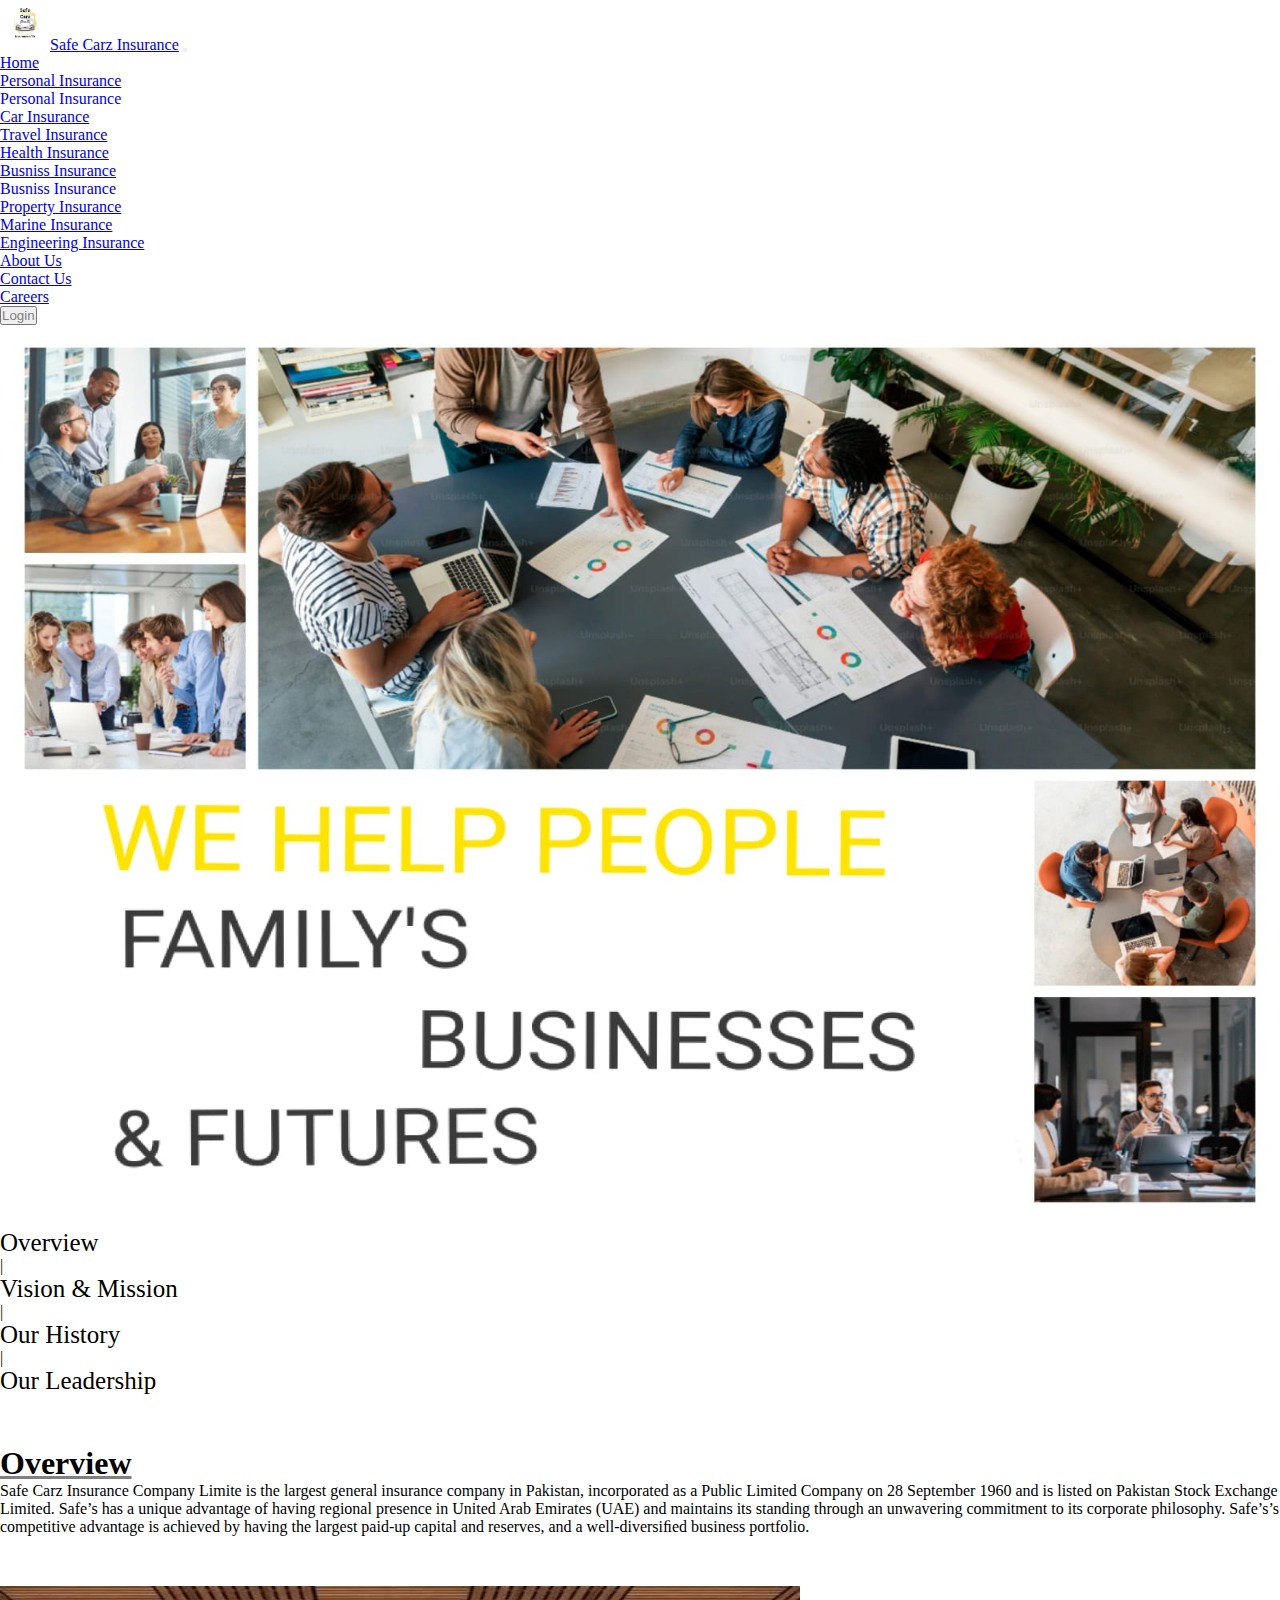
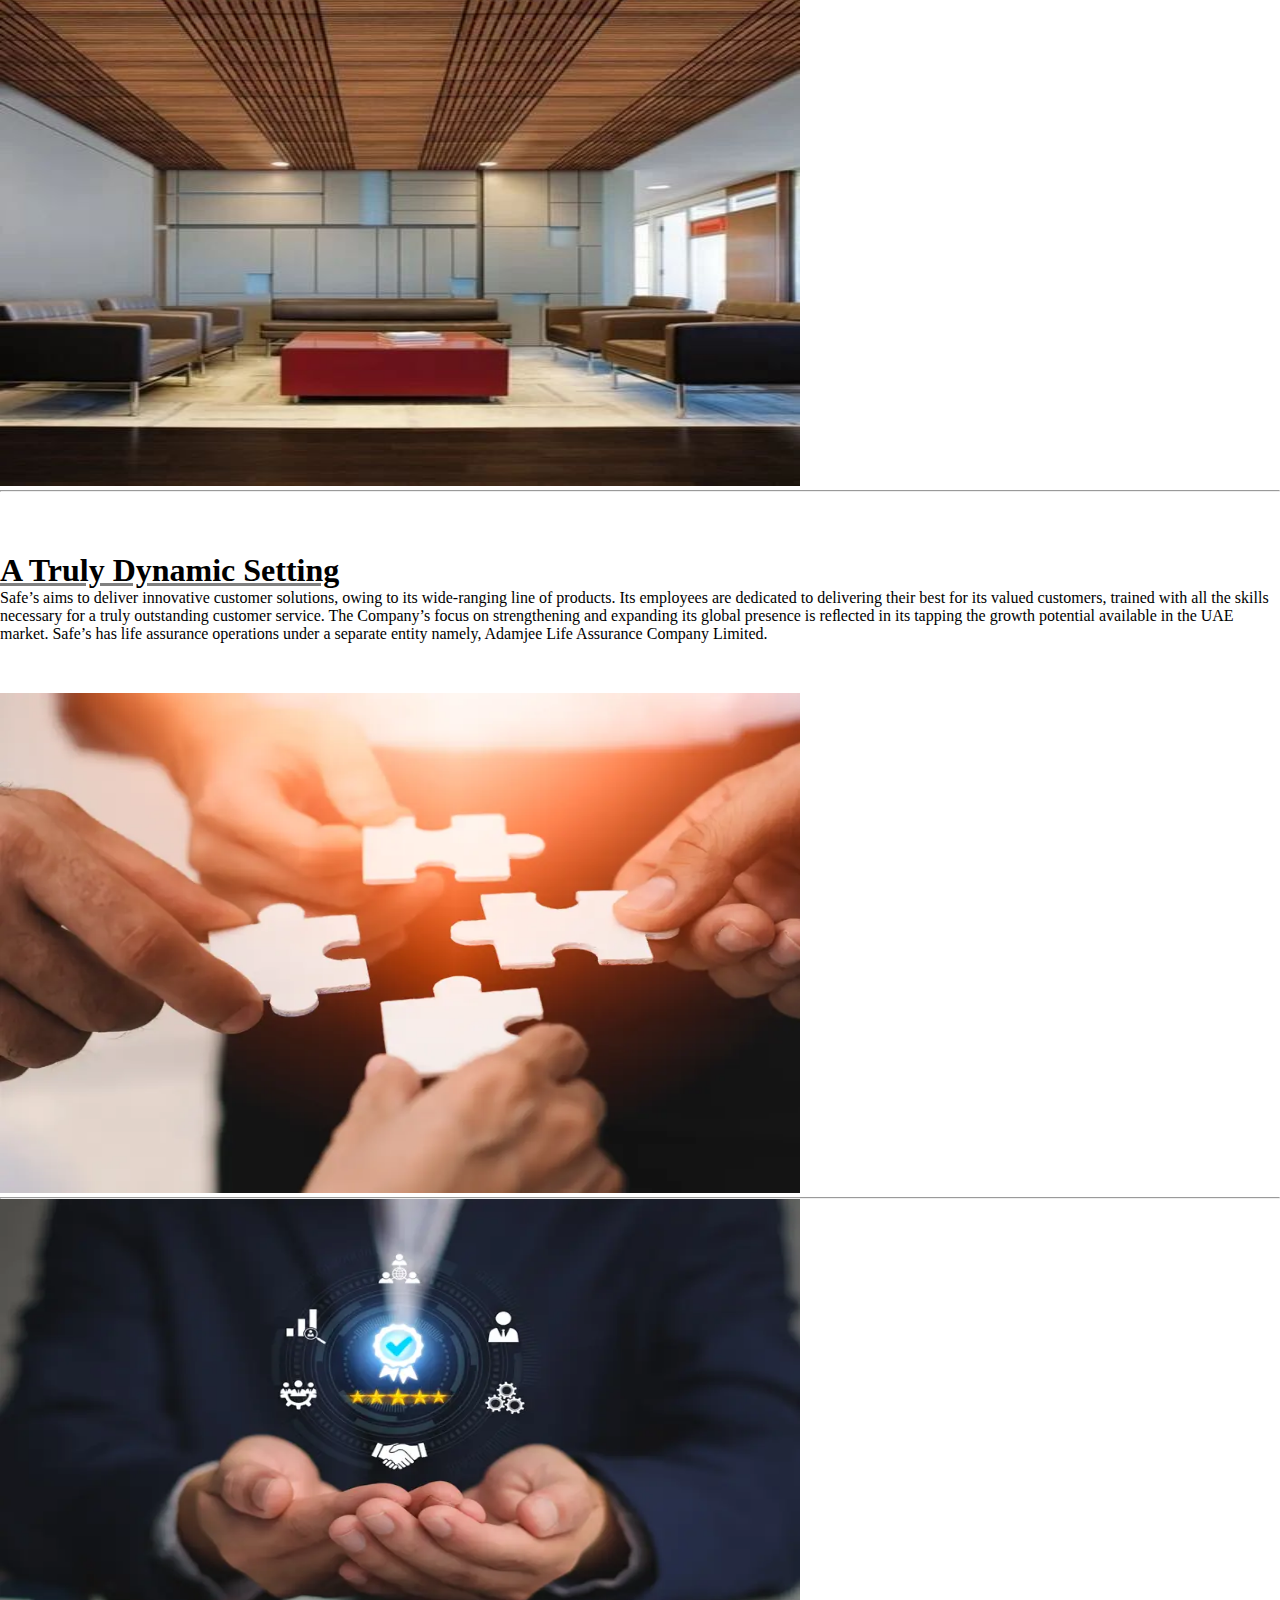
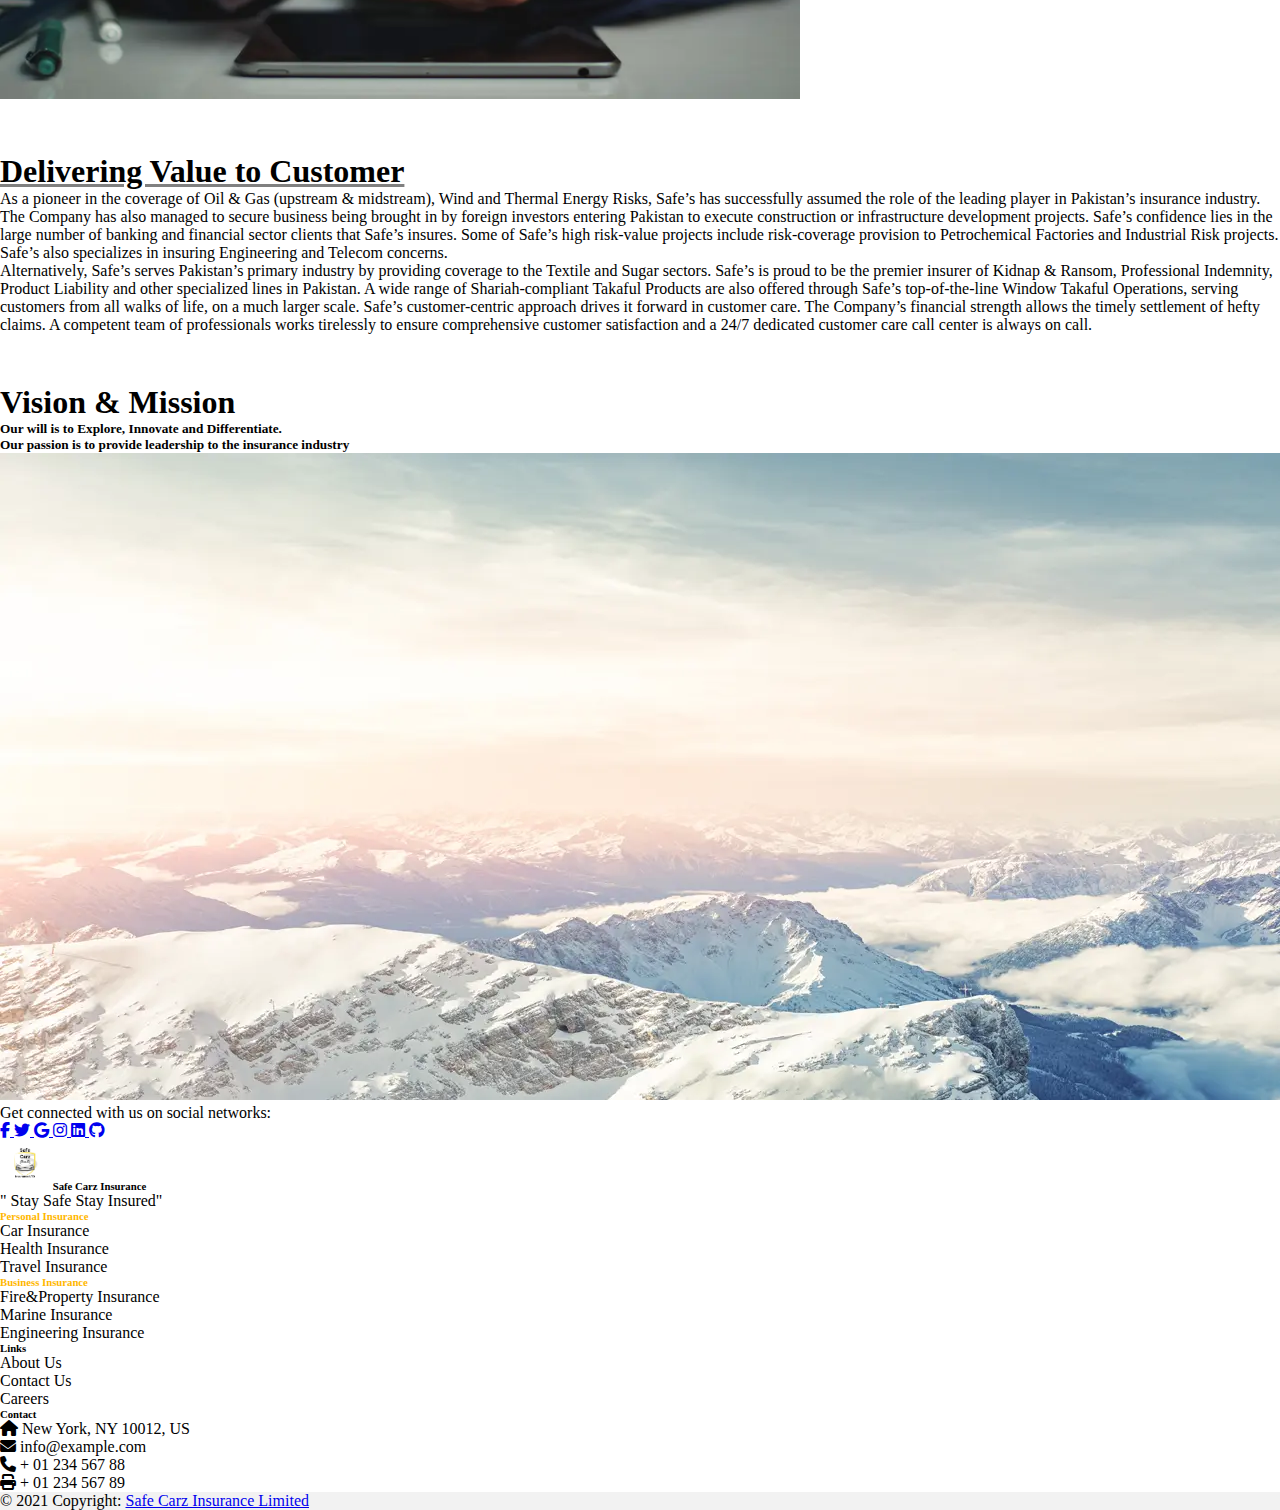
<file: about.html>
<!DOCTYPE html>
<html lang="en">
<head>
    <meta charset="UTF-8">
    <meta name="viewport" content="width=device-width, initial-scale=1.0">
    <title>Safe Carz Insurance-About us</title>
     <!-- Bootstrap Css cdn -->
     <link href="https://cdn.jsdelivr.net/npm/bootstrap@5.0.2/dist/css/bootstrap.min.css" rel="stylesheet" integrity="sha384-EVSTQN3/azprG1Anm3QDgpJLIm9Nao0Yz1ztcQTwFspd3yD65VohhpuuCOmLASjC" crossorigin="anonymous">
     <!-- font awesome -->
     <link rel="stylesheet" href="https://cdnjs.cloudflare.com/ajax/libs/font-awesome/6.7.2/css/all.min.css">
     <!-- Custom css -->
      <link rel="stylesheet" href="css/style.css">
      <!-- favicon -->
      <link rel="icon" type="favicon" href="images/Safe Carzlogo.png">
</head>
<body>
      <!-- navbarsection start -->
  <nav class="navbar navbar-expand-lg navbar-light bg-light">
    <div class="container-fluid">
      <a class="navbar-brand" href="index.html" id="style-logo"><img src="images/Safe Carzlogo.png" alt="logo" height="50px">Safe Carz Insurance</a>
      <button class="navbar-toggler" type="button" data-bs-toggle="collapse" data-bs-target="#navbarNavDropdown" aria-controls="navbarNavDropdown" aria-expanded="false" aria-label="Toggle navigation">
        <span class="navbar-toggler-icon"></span>
      </button>
      <div class="collapse navbar-collapse" id="navbarNavDropdown">
        <ul class="navbar-nav mx-auto mb-2 mb-lg-0">
          <li class="nav-item">
            <a class="nav-link " aria-current="page" href="index.html">Home</a>
          </li>
          <li class="nav-item dropdown ">
            <a class="nav-link dropdown-toggle" href="Personal.html" target="_blank" id="navbarDropdown" role="button" data-bs-toggle="dropdown" aria-expanded="false">
             Personal Insurance
            </a>
            <ul class="dropdown-menu" aria-labelledby="navbarDropdownMenuLink">
              <li><a class="dropdown-header drop" href="Personal.html">Personal Insurance</a></li>
              <li><a class="dropdown-item" href="Car.html">Car Insurance</a></li>
              <li><a class="dropdown-item" href="travel.html">Travel Insurance</a></li>
              <li><a class="dropdown-item" href="health.html">Health Insurance</a></li>
            </ul>
          </li>
          <li class="nav-item dropdown">
            <a class="nav-link dropdown-toggle" href="#" target="_blank" id="navbarDropdown" role="button" data-bs-toggle="dropdown" aria-expanded="false">
              Busniss Insurance
            </a>
            <ul class="dropdown-menu" aria-labelledby="navbarDropdownMenuLink">
              <li><a class="dropdown-header drop" href="Businees.html">Busniss Insurance</a></li>
              <li><a class="dropdown-item" href="fire.html">Property Insurance</a></li>
              <li><a class="dropdown-item" href="marine.html">Marine Insurance</a></li>
              <li><a class="dropdown-item" href="engineer.html">Engineering Insurance</a></li>
            </ul>
          </li>
          <li class="nav-item">
            <a class="nav-link active"  href="about.html">About Us</a>
          </li>
          <li class="nav-item">
            <a class="nav-link" href="contact.html">Contact Us</a>
          </li>
          <li class="nav-item">
            <a class="nav-link" href="career.html">Careers</a>
          </li>
        </ul>
        <button class="btn btn-outline-secondary" type="login"><a href="form.html">Login</a></button>
      </div>
    </div>
  </nav>
    <!-- Nav bar end -->

     <!-- Header Start -->
     <header>
      <div class="container-fluid">
        <img src="images/flip.jpg" alt="Careers" class="img-fluid" id="size">
      </div>
    </header>
     <!-- Header End -->
     <!-- Section 1 Start -->
      <div class="container">
        <ul class="career-links d-flex gap-5">
          <li class="career-link-items">
           <a href="#Overview"> Overview</a>
          </li>|
          <li class="career-link-items">
            <a href="#Vision">Vision & Mission</a>
          </li>|
          <li class="career-link-items">
            <a href="#history">Our History</a>
          </li>|
          <li class="career-link-items">
            <a href="#leader">Our Leadership</a>
          </li>
        </ul>
      </div>
     <!-- Section 1 end -->
    <!-- Our Culture Section 2 Start -->
     <div class="container-fluid my-5" id="Overview">
      <div class="row">
        <div class="col-md-6 text-center py-5" id="section-center">
          <h1 class="text-warning under-line">
            Overview
          </h1>
          <p>
            Safe Carz Insurance Company Limite is the largest general insurance company in Pakistan, incorporated as a Public Limited Company on 28 September 1960 and is listed on Pakistan Stock Exchange Limited. Safe’s has a unique advantage of having regional presence in United Arab Emirates (UAE) and maintains its standing through an unwavering commitment to its corporate philosophy. Safe’s’s competitive advantage is achieved by having the largest paid-up capital and reserves, and a well-diversiﬁed business portfolio.
          </p>
        </div>
        <div class="col-md-6 text-center">
          <img src="images/office.jpg" alt="Office Image" class="img-fluid size">
        </div>
      </div>
     </div>
    <!-- Our Culture Section 2 end -->
    <hr>
    <!-- Our Core Values Section 3 Start -->
      <div class="container-fluid my-5" id="Vision">
        <div class="row py-5 align-item-center">
          <div class="col-lg-6 col-md-6 col-sm-12 text-center py-5" id="section-center1">
            <h1 class="text-warning under-line">
             A Truly Dynamic Setting
            </h1>
            <p>
              Safe’s aims to deliver innovative customer solutions, owing to its wide-ranging line of products. Its employees are dedicated to delivering their best for its valued customers, trained with all the skills necessary for a truly outstanding customer service. The Company’s focus on strengthening and expanding its global presence is reﬂected in its tapping the growth potential available in the UAE market. Safe’s has life assurance operations under a separate entity namely, Adamjee Life Assurance Company Limited.
            </p>
          </div>
          <div class="col-md-6 text-center">
            <img src="images/puzzel.webp" alt="Office Image" class="img-fluid size">
          </div>
        </div>
       </div>
    <!-- Our Core Values Section 3 end -->
<hr>
    <!-- Our Core Values Section 4 Start -->
    <div class="container-fluid my-5" id="values">
      <div class="row py-5 align-item-center">
        <div class="col-md-6 text-center">
          <img src="images/values.webp" alt="Office Image" class="img-fluid size">
        </div>
        <div class="col-lg-6 col-md-6 col-sm-12 text-center" id="section2">
          <h1 class="text-warning under-line">
          Delivering Value to Customer
          </h1>
          <p>
            As a pioneer in the coverage of Oil & Gas (upstream & midstream), Wind and Thermal Energy Risks, Safe’s has successfully assumed the role of the leading player in Pakistan’s insurance industry. The Company has also managed to secure business being brought in by foreign investors entering Pakistan to execute construction or infrastructure development projects. Safe’s confidence lies in the large number of banking and financial sector clients that Safe’s insures. Some of Safe’s high risk-value projects include risk-coverage provision to Petrochemical Factories and Industrial Risk projects. Safe’s also specializes in insuring Engineering and Telecom concerns.
          </p>
          <p>
            Alternatively, Safe’s serves Pakistan’s primary industry by providing coverage to the Textile and Sugar sectors. Safe’s is proud to be the premier insurer of Kidnap & Ransom, Professional Indemnity, Product Liability and other specialized lines in Pakistan. A wide range of Shariah-compliant Takaful Products are also offered through Safe’s top-of-the-line Window Takaful Operations, serving customers from all walks of life, on a much larger scale. Safe’s customer-centric approach drives it forward in customer care. The Company’s financial strength allows the timely settlement of hefty claims. A competent team of professionals works tirelessly to ensure comprehensive customer satisfaction and a 24/7 dedicated customer care call center is always on call.
          </p>
        </div>
      </div>
     </div>
  <!-- Our Core Values Section 3 end -->
  <!-- section 4 start -->
   <div class="container-fluid">
    <h1>Vision & Mission</h1>
    <h5>Our will is to Explore, Innovate and Differentiate.</h5>
    <h5>Our passion is to provide leadership to the insurance industry</h5>
    <img src="images/vision.webp" alt="Vision" class="d-block w-100">
   </div>
  <!-- section 4 end -->

    <!-- footer section start -->
<footer class="text-center text-lg-start bg-body-tertiary text-muted">
    <!-- Section: Social media -->
    <section class="d-flex justify-content-center justify-content-lg-between p-4 border-bottom">
      <!-- Left -->
      <div class="me-5 d-none d-lg-block">
        <span>Get connected with us on social networks:</span>
      </div>
      <!-- Left -->
  
      <!-- Right -->
      <div>
        <a href="https://facebook.com" class="me-4 text-reset">
          <i class="fab fa-facebook-f"></i>
        </a>
        <a href="https://twitter.com" class="me-4 text-reset">
          <i class="fab fa-twitter"></i>
        </a>
        <a href="https://google.com" class="me-4 text-reset">
          <i class="fab fa-google"></i>
        </a>
        <a href="https://instagram.com" class="me-4 text-reset">
          <i class="fab fa-instagram"></i>
        </a>
        <a href="https://linkedin.com" class="me-4 text-reset">
          <i class="fab fa-linkedin"></i>
        </a>
        <a href="https://github.com" class="me-4 text-reset">
          <i class="fab fa-github"></i>
        </a>
      </div>
      <!-- Right -->
    </section>
    <!-- Section: Social media -->
  
    <!-- Section: Links  -->
    <section class="">
      <div class="container text-center text-md-start mt-5">
        <!-- Grid row -->
        <div class="row mt-3">
          <!-- Grid column -->
          <div class="col-md-3 col-lg-4 col-xl-3 mx-auto mb-4">
            <!-- Content -->
            <h6 class="text-uppercase fw-bold mb-4 text-warning">
              <a class="navbar-brand" href="index.html"><img src="images/Safe Carzlogo.png" alt="logo" height="50px"></a>
              Safe Carz Insurance 
            </h6>
            <p>
             " Stay Safe Stay Insured"
            </p>
          </div>
          <!-- Grid column -->
  
          <!-- Grid column -->
          <div class="col-md-2 col-lg-2 col-xl-2 mx-auto mb-4">
            <!-- Links -->
            <h6 class="text-uppercase fw-bold mb-4 text-warning" id="link1" >
              <a href="Personal.html">Personal Insurance</a>
            </h6>
            <p>
              <a href="car.html" class="text-reset">Car Insurance</a>
            </p>
            <p>
              <a href="health.html" class="text-reset">Health Insurance</a>
            </p>
            <p>
              <a href="travel.html" class="text-reset">Travel Insurance</a>
            </p>
          </div>
          <!-- Grid column -->
          
                    <!-- Grid column -->
                    <div class="col-md-2 col-lg-2 col-xl-2 mx-auto mb-4">
                      <!-- Links -->
                      <h6 class="text-uppercase fw-bold mb-4 text-warning" id="link2" >
                        <a href="Businees.html">Business Insurance</a>
                      </h6>
                      <p>
                        <a href="fire.html" class="text-reset">Fire&Property Insurance</a>
                      </p>
                      <p>
                        <a href="marine.html" class="text-reset">Marine Insurance</a>
                      </p>
                      <p>
                        <a href="engineer.html" class="text-reset">Engineering Insurance</a>
                      </p>
                    </div>
                    <!-- Grid column -->

          <!-- Grid column -->
          <div class="col-md-3 col-lg-2 col-xl-2 mx-auto mb-4">
            <!-- Links -->
            <h6 class="text-uppercase fw-bold mb-4 text-warning">
               Links
            </h6>
            <p>
              <a href="about.html" class="text-reset">About Us</a>
            </p>
            <p>
              <a href="contact.html" class="text-reset">Contact Us</a>
            </p>
            <p>
              <a href="career.html" class="text-reset">Careers</a>
            </p>
          </div>
          <!-- Grid column -->
  
          <!-- Grid column -->
          <div class="col-md-2 col-lg-3 col-xl-3 mx-auto mb-md-0 mb-4">
            <!-- Links -->
            <h6 class="text-uppercase fw-bold mb-4 text-warning">Contact</h6>
            <p><i class="fas fa-home me-3"></i> New York, NY 10012, US</p>
            <p>
              <i class="fas fa-envelope me-3"></i>
              info@example.com
            </p>
            <p><i class="fas fa-phone me-3"></i> + 01 234 567 88</p>
            <p><i class="fas fa-print me-3"></i> + 01 234 567 89</p>
          </div>
          <!-- Grid column -->
        </div>
        <!-- Grid row -->
      </div>
    </section>
    <!-- Section: Links  -->
  
    <!-- Copyright -->
    <div class="text-center p-4" style="background-color: rgba(0, 0, 0, 0.05);">
      © 2021 Copyright:
      <a class="text-reset fw-bold" href="index.html">Safe Carz Insurance Limited</a>
    </div>
    <!-- Copyright -->
  </footer>
    <!-- footer section end -->

     <!-- Bootstrap Js cdn -->
     <script src="https://cdn.jsdelivr.net/npm/bootstrap@5.0.2/dist/js/bootstrap.bundle.min.js" integrity="sha384-MrcW6ZMFYlzcLA8Nl+NtUVF0sA7MsXsP1UyJoMp4YLEuNSfAP+JcXn/tWtIaxVXM" crossorigin="anonymous"></script>
     <!-- Custom Js -->
</body>
</html>
</file>
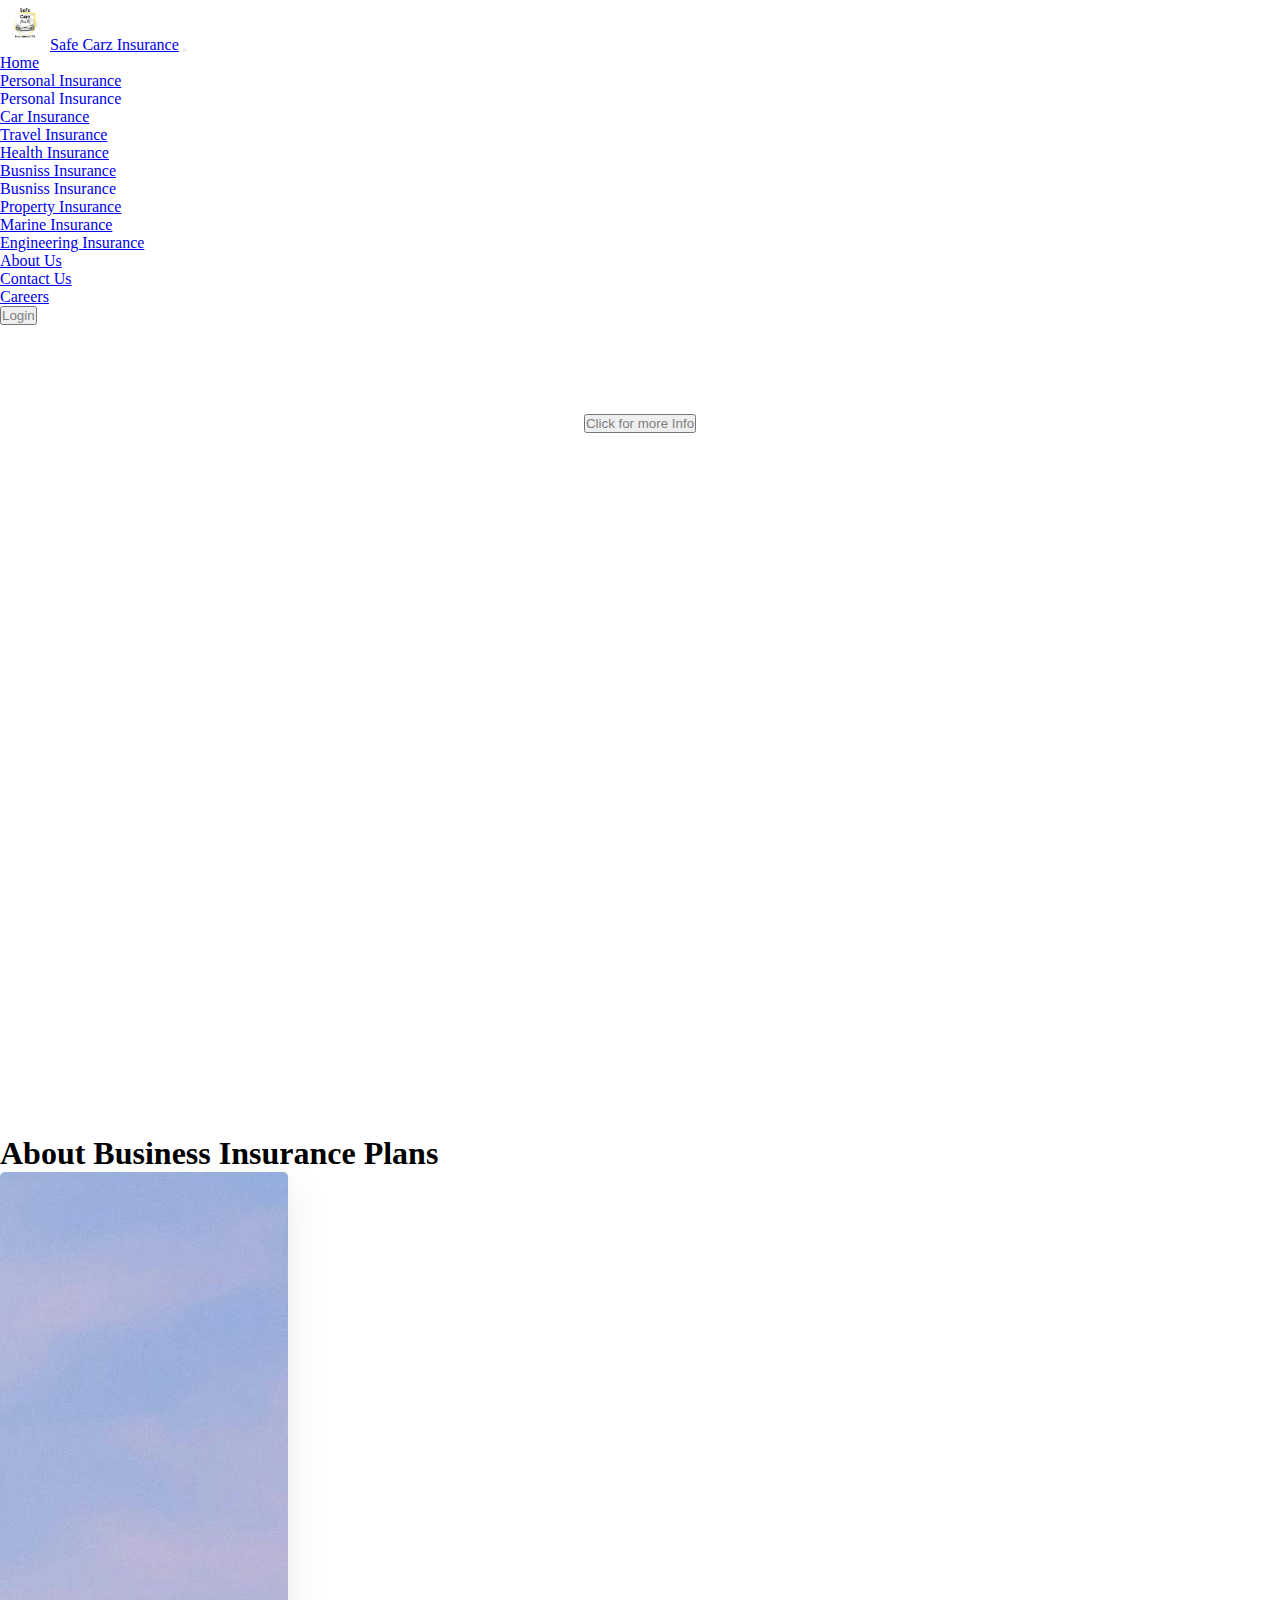
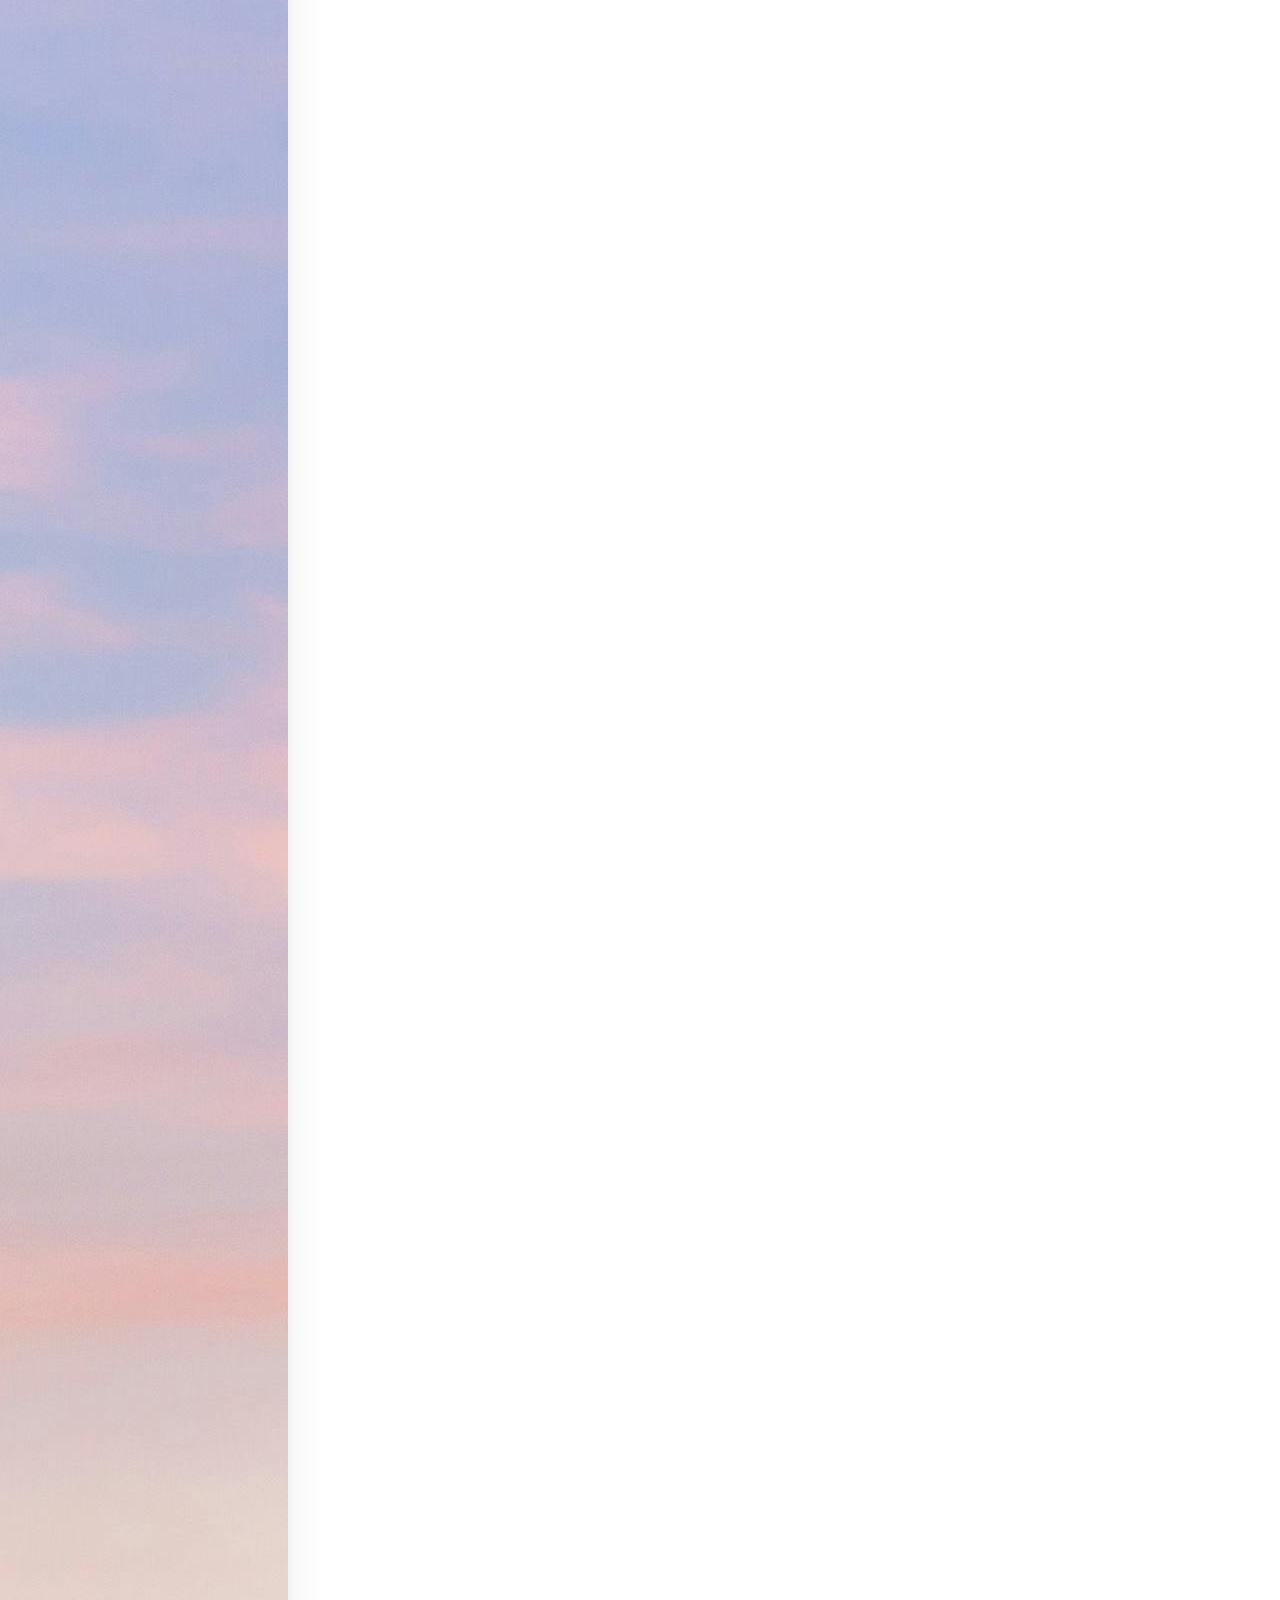
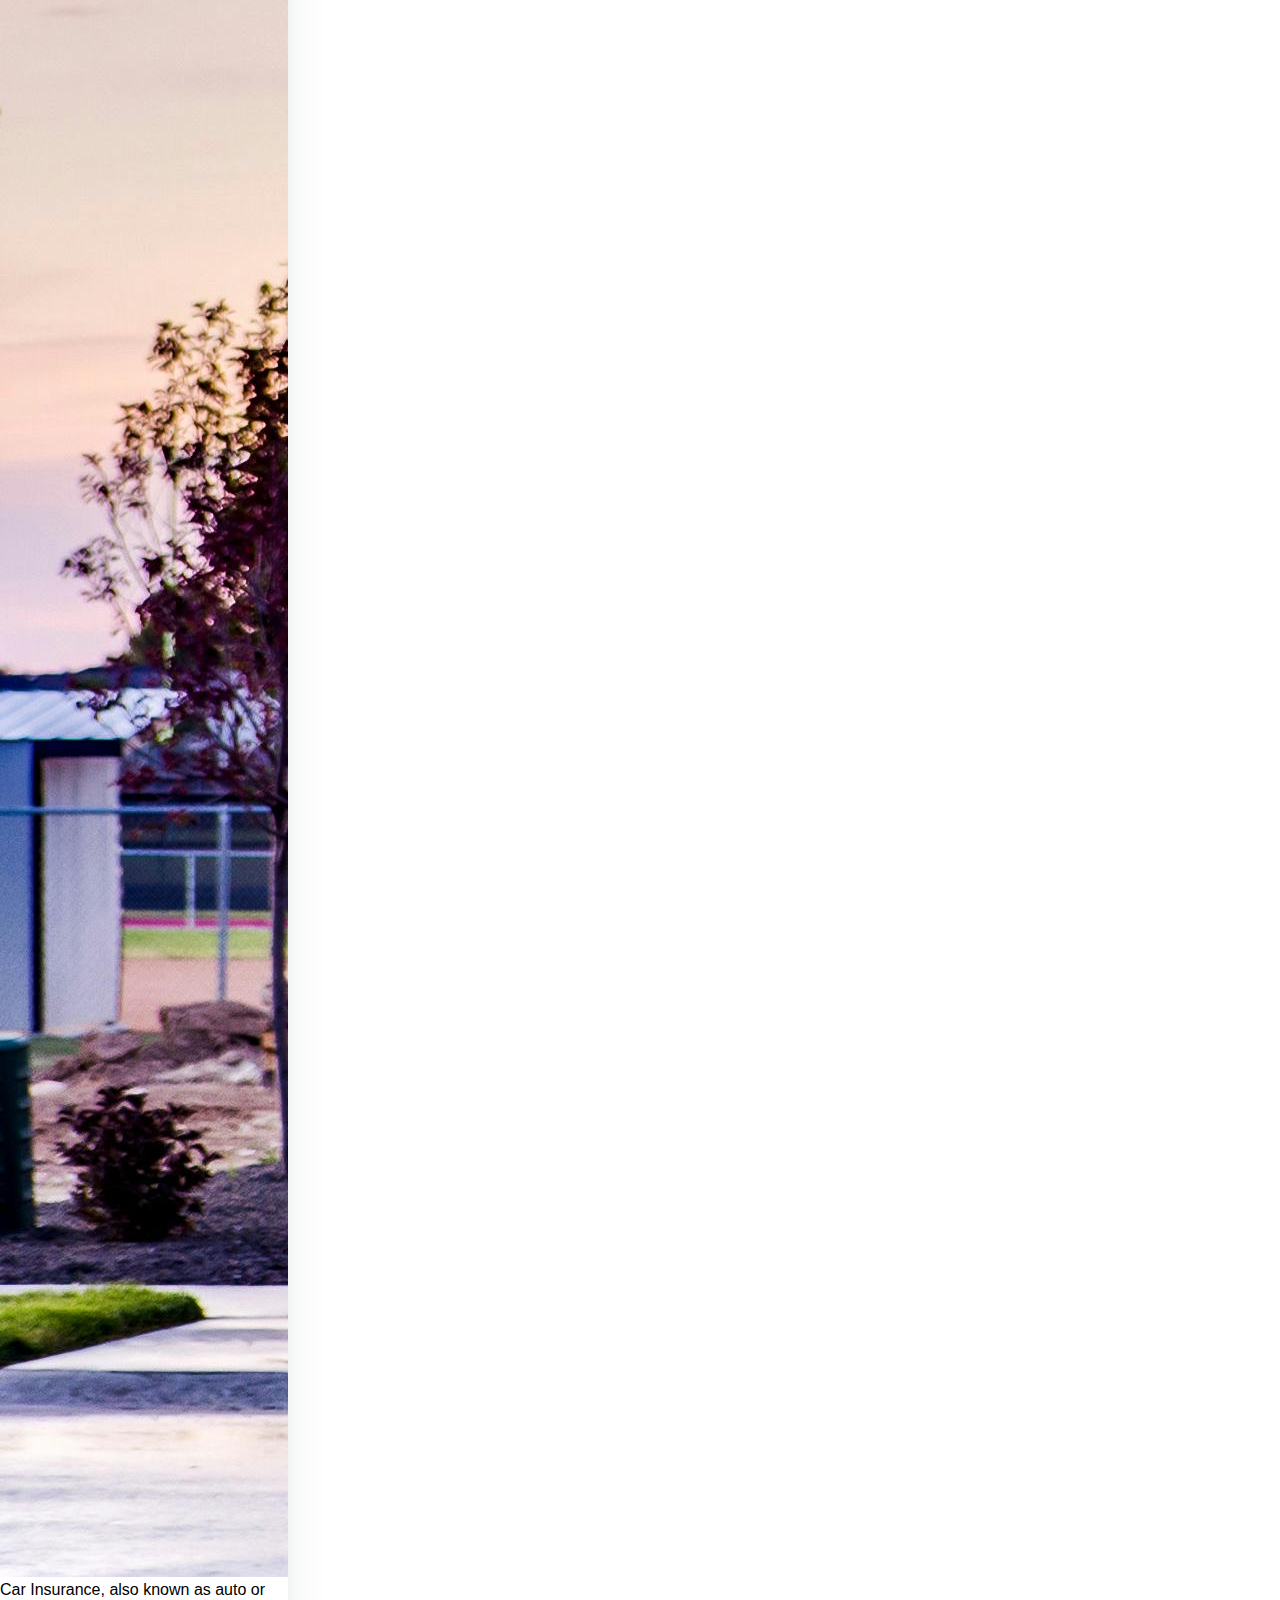
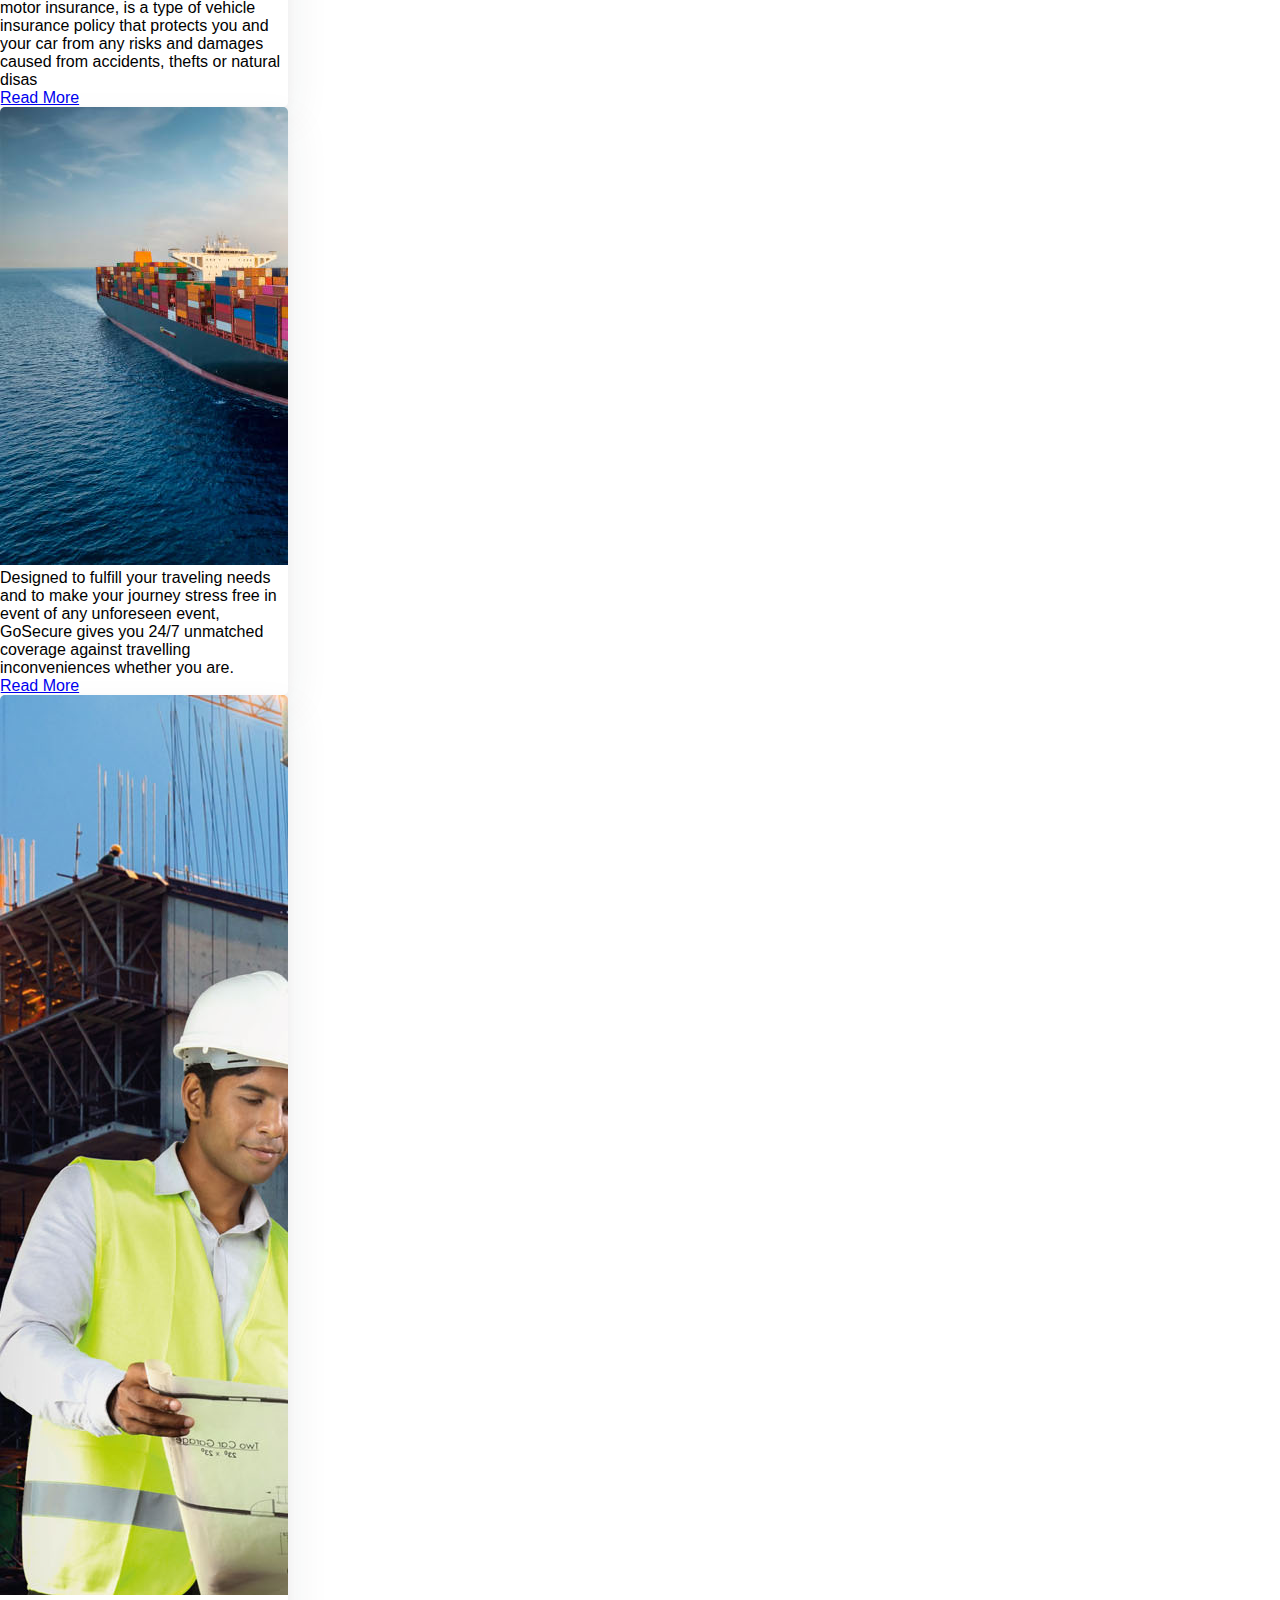
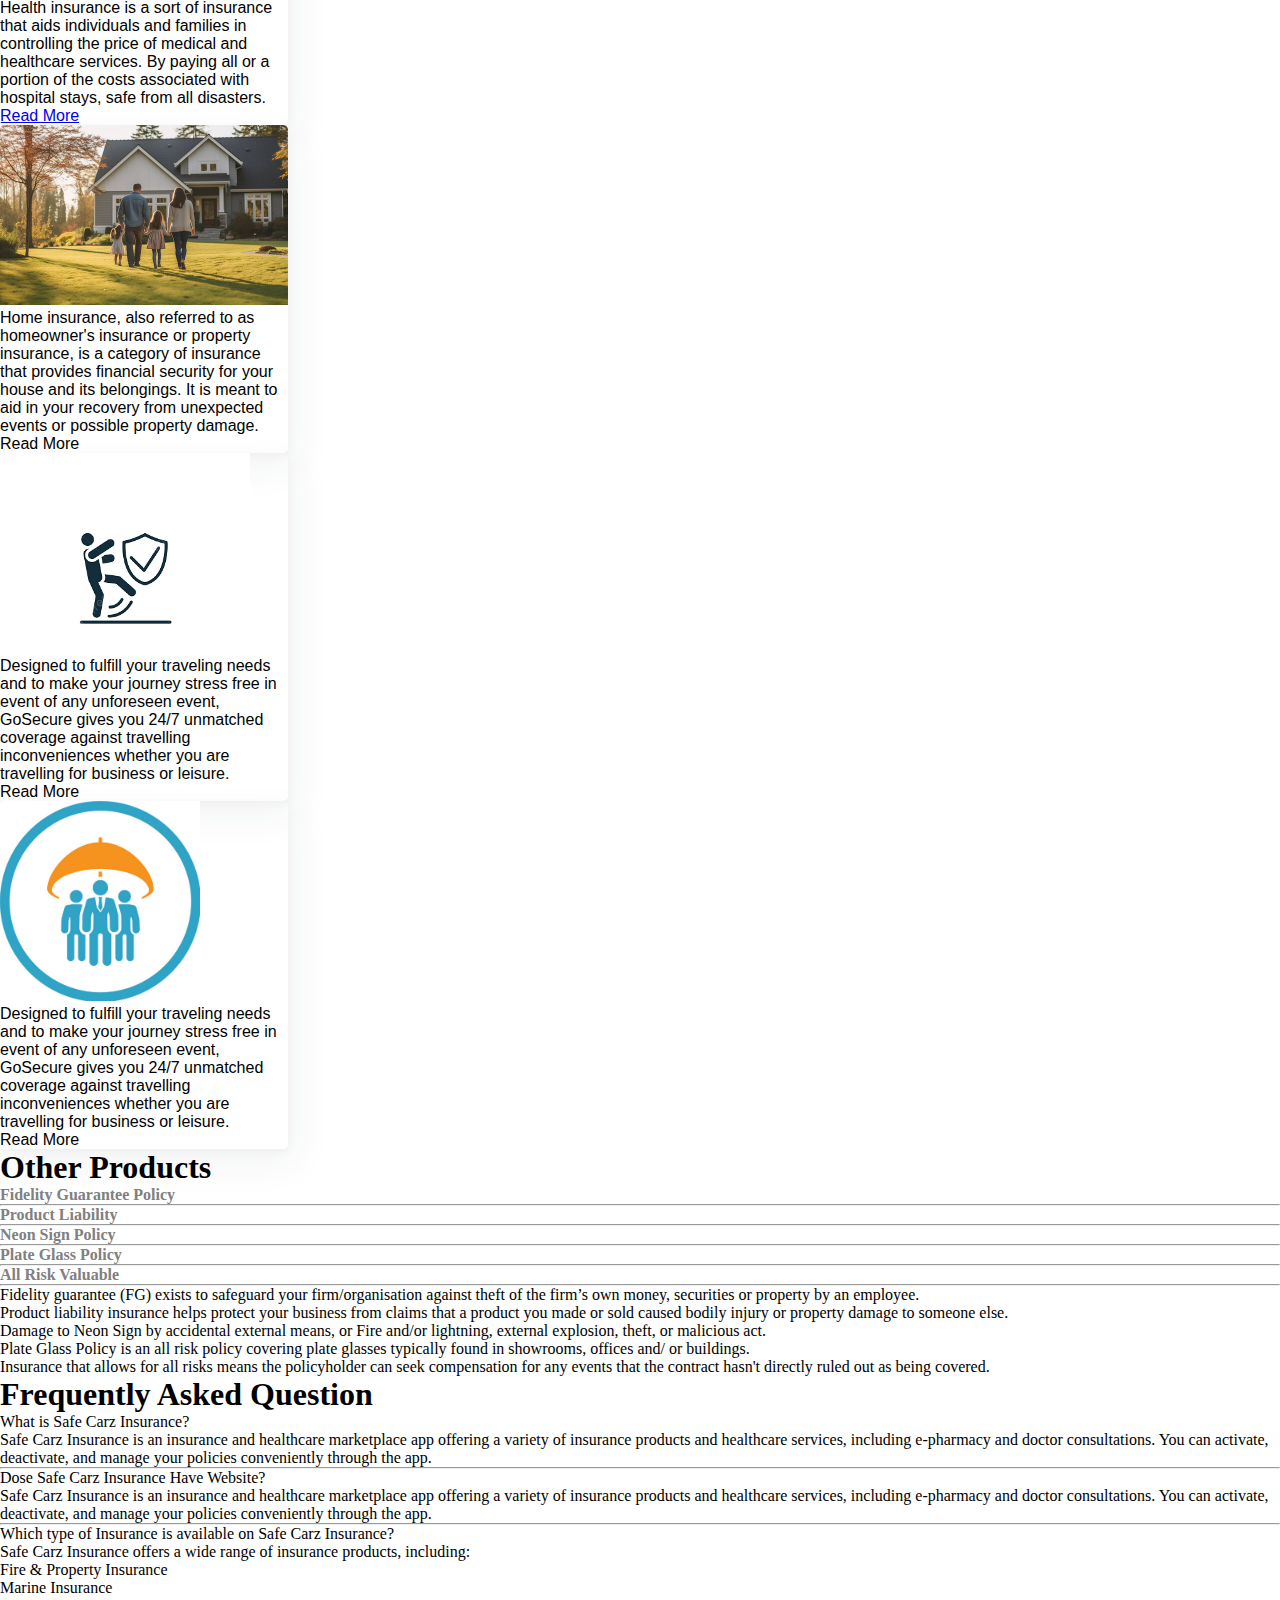
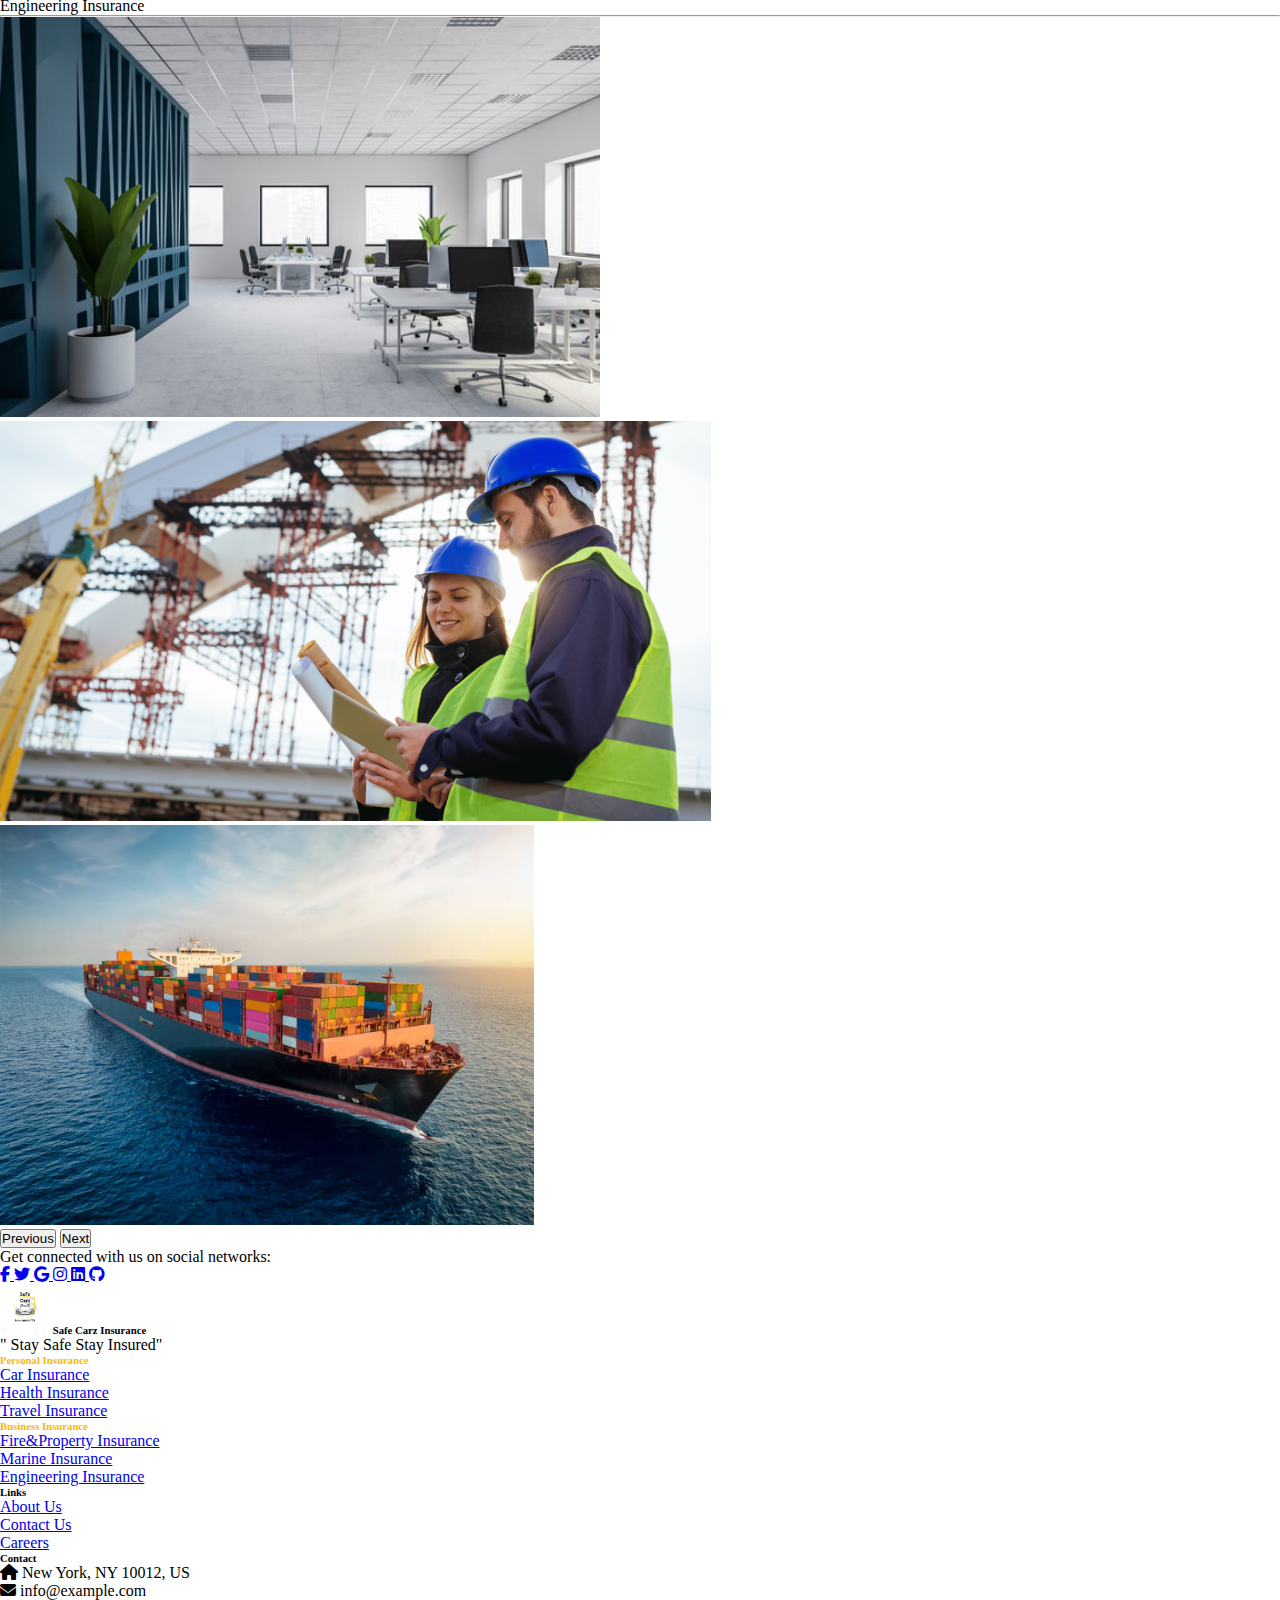
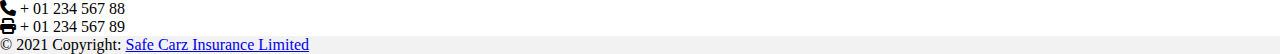
<file: Businees.html>
<!DOCTYPE html>
<html lang="en">
<head>
    <meta charset="UTF-8">
    <meta name="viewport" content="width=device-width, initial-scale=1.0">
    <title>Safe Carz Insurance-Business</title>
     <!-- Bootstrap Css cdn -->
     <link href="https://cdn.jsdelivr.net/npm/bootstrap@5.0.2/dist/css/bootstrap.min.css" rel="stylesheet" integrity="sha384-EVSTQN3/azprG1Anm3QDgpJLIm9Nao0Yz1ztcQTwFspd3yD65VohhpuuCOmLASjC" crossorigin="anonymous">
     <!-- font awesome -->
     <link rel="stylesheet" href="https://cdnjs.cloudflare.com/ajax/libs/font-awesome/6.7.2/css/all.min.css">
     <!-- Custom css -->
      <link rel="stylesheet" href="css/business.css">
    <!-- favicon -->
    <link rel="icon" type="favicon" href="images/Safe Carzlogo.png">
</head>
<body>
      <!-- navbarsection start -->
  <nav class="navbar navbar-expand-lg navbar-light bg-light">
    <div class="container-fluid">
      <a class="navbar-brand" href="index.html" id="style-logo"><img src="images/Safe Carzlogo.png" alt="logo" height="50px">Safe Carz Insurance</a>
      <button class="navbar-toggler" type="button" data-bs-toggle="collapse" data-bs-target="#navbarNavDropdown" aria-controls="navbarNavDropdown" aria-expanded="false" aria-label="Toggle navigation">
        <span class="navbar-toggler-icon"></span>
      </button>
      <div class="collapse navbar-collapse" id="navbarNavDropdown">
        <ul class="navbar-nav mx-auto mb-2 mb-lg-0">
          <li class="nav-item">
            <a class="nav-link " aria-current="page" href="index.html">Home</a>
          </li>
          <li class="nav-item dropdown ">
            <a class="nav-link dropdown-toggle" href="Personal.html" target="_blank" id="navbarDropdown" role="button" data-bs-toggle="dropdown" aria-expanded="false">
             Personal Insurance
            </a>
            <ul class="dropdown-menu" aria-labelledby="navbarDropdownMenuLink">
              <li><a class="dropdown-header drop" href="Personal.html">Personal Insurance</a></li>
              <li><a class="dropdown-item" href="Car.html">Car Insurance</a></li>
              <li><a class="dropdown-item" href="travel.html">Travel Insurance</a></li>
              <li><a class="dropdown-item" href="health.html">Health Insurance</a></li>
            </ul>
          </li>
          <li class="nav-item dropdown">
            <a class="nav-link dropdown-toggle active" href="#" target="_blank" id="navbarDropdown" role="button" data-bs-toggle="dropdown" aria-expanded="false">
              Busniss Insurance
            </a>
            <ul class="dropdown-menu" aria-labelledby="navbarDropdownMenuLink">
              <li><a class="dropdown-header drop action" href="Businees.html" target="_blank">Busniss Insurance</a></li>
              <li><a class="dropdown-item" href="fire.html">Property Insurance</a></li>
              <li><a class="dropdown-item" href="marine.html">Marine Insurance</a></li>
              <li><a class="dropdown-item" href="engineer.html">Engineering Insurance</a></li>
            </ul>
          </li>
          <li class="nav-item">
            <a class="nav-link "  href="about.html">About Us</a>
          </li>
          <li class="nav-item">
            <a class="nav-link" href="contact.html">Contact Us</a>
          </li>
          <li class="nav-item">
            <a class="nav-link" href="career.html">Careers</a>
          </li>
        </ul>
        <button class="btn btn-outline-secondary" type="login"><a href="form.html">Login</a></button>
      </div>
    </div>
  </nav>
    <!-- Nav bar end -->
    
 <!-- start header section -->
 <header class="header">
  <div class="container h-100">
   <div class="row h-100 align-items-center">
       <div class="col-md-12 text-light">
           <h1>Welcome to Our Safe Carz Insurance</h1>
           <h5>Stay Safe Stay Insured.</h5>
           <p>“I don’t call it “Life Insurance,” I call it “Love Insurance.”<br> We buy it because we want to leave a legacy for those we love.” </p>
           <button type="button" class="btn btn-light" id="button4">
            <a href="about.html">Click for more Info</a>
          </button>
       </div>
   </div>
  </div>

  </header>
  <!-- end header section -->

    <!-- About section start -->
    <div class="container py-5">
      <h1 class="text-center">
        About Business Insurance Plans
      </h1>
      <div class="row my-5 gy-5">
        <div class="col-sm-12 col-md-4 col-lg-4">
          <div class="card" style="width: 18rem;" id="fancy-card">
            <img src="images/pexels-photo-106399.jpeg" class="card-img-top" alt="Car Image">
            <div class="card-body">
             <!-- <h5 class="card-title">Car Insurance</h5> -->
             <p class="card-text">
              Car Insurance, also known as auto or motor insurance, is a type of vehicle insurance policy that protects you and your car from any risks and damages caused from accidents, thefts or natural disas
            </p>
            <a href="car.html" class="btn btn-secondary">Read More</a>
            </div>
          </div>
        </div>
        <div class="col-sm-12 col-md-4 col-lg-4">
          <div class="card" style="width: 18rem;" id="fancy-card">
          <img src="images/sh.jpg" class="card-img-top" alt="Travel Image">
          <div class="card-body">
           <!-- <h5 class="card-title">Card title</h5> -->
           <p class="card-text">
            Designed to fulfill your traveling needs and to make your journey stress free in event of any unforeseen event, GoSecure gives you 24/7 unmatched coverage against travelling inconveniences whether you are.
          </p>
           <a href="travel.html" class="btn btn-secondary">Read More</a>
          </div>
        </div>
        </div>
        <div class="col-sm-12 col-md-4 col-lg-4">
          <div class="card" style="width: 18rem;" id="fancy-card">
          <img src="images/engineering-banner.jpg" class="card-img-top" alt="Health Image">
          <div class="card-body">
           <!-- <h5 class="card-title">Card title</h5> -->
           <p class="card-text">
            Health insurance is a sort of insurance that aids individuals and families in controlling the price of medical and healthcare services. By paying all or a portion of the costs associated with hospital stays, safe from all disasters.
          </p>
            <a href="health.html" class="btn btn-secondary">Read More</a>
          </div>
        </div>
        </div>
      </div>
      <!-- row 2 -->
      <div class="row my-5 gy-5">
        <div class="col-sm-12 col-md-4 col-lg-4">
          <div class="card" style="width: 18rem;"id="fancy-card">
            <img src="images/home image.jpg" class="card-img-top" alt="Home Image" height="180px">
            <div class="card-body">
             <!-- <h5 class="card-title">Car Insurance</h5> -->
             <p class="card-text">
              Home insurance, also referred to as homeowner's insurance or property insurance, is a category of insurance that provides financial security for your house and its belongings. It is meant to aid in your recovery from unexpected events or possible property damage.
            </p>
            <a class="btn btn-secondary" onclick="myFunction()">Read More</a>
            </div>
          </div>
        </div>
        <div class="col-sm-12 col-md-4 col-lg-4">
          <div class="card" style="width: 18rem;"  id="fancy-card">
          <img src="images/card5.jpg" class="card-img-top" alt="Accident Image" height="200px">
          <div class="card-body">
           <!-- <h5 class="card-title">Card title</h5> -->
           <p class="card-text">
            Designed to fulfill your traveling needs and to make your journey stress free in event of any unforeseen event, GoSecure gives you 24/7 unmatched coverage against travelling inconveniences whether you are travelling for business or leisure.
          </p>
           <a class="btn btn-secondary" onclick="myFunction()">Read More</a>
          </div>
        </div>
      </div>
        <div class="col-sm-12 col-md-4 col-lg-4">
          <div class="card" style="width: 18rem;"  id="fancy-card">
          <img src="images/card9.jpg" class="card-img-top" alt="Accident Image" height="200px">
          <div class="card-body">
           <!-- <h5 class="card-title">Card title</h5> -->
           <p class="card-text">
            Designed to fulfill your traveling needs and to make your journey stress free in event of any unforeseen event, GoSecure gives you 24/7 unmatched coverage against travelling inconveniences whether you are travelling for business or leisure.
          </p>
           <a class="btn btn-secondary" onclick="myFunction()">Read More</a>
          </div>
        </div>
      </div>
    </div>
  </div>
    <!-- About section end -->
  <!-- More Products Start -->
   <div class="container-fluid bg-light my-5 py-5">
       <div class="row my-5 py-5">
         <h1 class="text-center text-warning">
          Other Products
         </h1>
         <div class="col-md-6">
          <div class="container" id="color-text">
            <h4>
              <a data-bs-toggle="collapse" href="#collapseExample5" role="button" aria-expanded="false" aria-controls="collapseExample">
              <p class="query">Fidelity Guarantee Policy</p>
              </a>
            </h4>
            <hr>
            <h4>
              <a data-bs-toggle="collapse" href="#collapseExample6" role="button" aria-expanded="false" aria-controls="collapseExample">
               <p class="query"> Product Liability</p>
              </a>
            </h4>
            <hr>
            <h4>
              <a data-bs-toggle="collapse" href="#collapseExample7" role="button" aria-expanded="false" aria-controls="collapseExample">
                <p class="query">Neon Sign Policy</p>
              </a>
            </h4>
            <hr>
            <h4>
              <a data-bs-toggle="collapse" href="#collapseExample8" role="button" aria-expanded="false" aria-controls="collapseExample">
                <p class="query">Plate Glass Policy</p>
              </a>
            </h4>
            <hr>
            <h4>
              <a data-bs-toggle="collapse" href="#collapseExample9" role="button" aria-expanded="false" aria-controls="collapseExample">
              <p class="query">  All Risk Valuable</p>
              </a>
            </h4>
            <hr>
          </div>
         </div>
         <div class="col-md-6">
          <div class="container">

            <div class="collapse" id="collapseExample5">
              <div class="card card-body">
                Fidelity guarantee (FG) exists to safeguard your firm/organisation against theft of the firm’s own money, securities or property by an employee.
              </div>
            </div>

            <div class="collapse" id="collapseExample6">
              <div class="card card-body">
                Product liability insurance helps protect your business from claims that a product you made or sold caused bodily injury or property damage to someone else.
              </div>
            </div>

            <div class="collapse" id="collapseExample7">
              <div class="card card-body">
                Damage to Neon Sign by accidental external means, or Fire and/or lightning, external explosion, theft, or malicious act.
              </div>
            </div>

            <div class="collapse" id="collapseExample8">
              <div class="card card-body">
                Plate Glass Policy is an all risk policy covering plate glasses typically found in showrooms, offices and/ or buildings.
              </div>
            </div>

            <div class="collapse" id="collapseExample9">
              <div class="card card-body">
                Insurance that allows for all risks means the policyholder can seek compensation for any events that the contract hasn't directly ruled out as being covered.
              </div>
            </div>

          </div>
         </div>
       </div>
   </div>
  <!-- More Products end -->
  <!-- Query Section Start -->
   <div class="container-fluid my-5 py-5">
    <div class="row">
      <h1 class="text-center text-warning">
        Frequently Asked Question
      </h1>
      <div class="col-md-6">
        <div class="container my-2" id="Query-1">
          <!-- Question 1 -->
          <p> 
            <a data-bs-toggle="collapse" href="#collapseExample" role="button" aria-expanded="false" aria-controls="collapseExample">
           What is Safe Carz Insurance?
            </a>
          </p>
          <div class="collapse" id="collapseExample">
            <div class="card card-body">
              Safe Carz Insurance is an insurance and healthcare marketplace app offering a variety of insurance products and healthcare services, including e-pharmacy and doctor consultations. You can activate, deactivate, and manage your policies conveniently through the app.
            </div>
          </div>
          <hr>
           <!-- Question 2 -->
          <p> 
            <a data-bs-toggle="collapse" href="#collapseExample2" role="button" aria-expanded="false" aria-controls="collapseExample">
           Dose Safe Carz Insurance Have Website?
            </a>
          </p>
          <div class="collapse" id="collapseExample2">
            <div class="card card-body">
              Safe Carz Insurance is an insurance and healthcare marketplace app offering a variety of insurance products and healthcare services, including e-pharmacy and doctor consultations. You can activate, deactivate, and manage your policies conveniently through the app.
            </div>
          </div>
          <hr>
          <!-- Question 3 -->
          <a data-bs-toggle="collapse" href="#collapseExample3" role="button" aria-expanded="false" aria-controls="collapseExample">
            Which type of Insurance is available on Safe Carz Insurance?
             </a>
           </p>
           <div class="collapse" id="collapseExample3">
             <div class="card card-body">
              Safe Carz Insurance offers a wide range of insurance products, including:
              <li>Fire & Property Insurance</li>
              <li> Marine Insurance</li>
              <li>Engineering  Insurance</li>
              <!-- <li>Car Insurance</li>
              <li>Travel Insurance</li> -->
             </div>
           </div>
           <hr>
        </div>
      </div>
      <div class="col-md-6">
        <div class="container">
          <div id="carouselExampleFade" class="carousel slide carousel-fade" data-bs-ride="carousel">
            <div class="carousel-inner">
              <div class="carousel-item active">
                <img src="images/office1.jpg" class="d-block w-100" alt="families" class="img-fluid" height="400px">
              </div>
              <div class="carousel-item">
                <img src="images/engi.png" class="d-block w-100" alt="families" class="img-fluid" height="400px">
              </div>
              <div class="carousel-item">
                <img src="images/sh.jpg" class="d-block w-100" alt="families" class="img-fluid" height="400px">
              </div>
            </div>
            <button class="carousel-control-prev" type="button" data-bs-target="#carouselExampleFade" data-bs-slide="prev">
              <span class="carousel-control-prev-icon" aria-hidden="true"></span>
              <span class="visually-hidden">Previous</span>
            </button>
            <button class="carousel-control-next" type="button" data-bs-target="#carouselExampleFade" data-bs-slide="next">
              <span class="carousel-control-next-icon" aria-hidden="true"></span>
              <span class="visually-hidden">Next</span>
            </button>
          </div>
        </div>
      </div>
    </div>
   </div>
  <!-- Query Section End -->
 

    <!-- footer section start -->
<footer class="text-center text-lg-start bg-body-tertiary text-muted">
    <!-- Section: Social media -->
    <section class="d-flex justify-content-center justify-content-lg-between p-4 border-bottom">
      <!-- Left -->
      <div class="me-5 d-none d-lg-block">
        <span>Get connected with us on social networks:</span>
      </div>
      <!-- Left -->
  
      <!-- Right -->
      <div>
        <a href="https://facebook.com" class="me-4 text-reset">
          <i class="fab fa-facebook-f"></i>
        </a>
        <a href="https://twitter.com" class="me-4 text-reset">
          <i class="fab fa-twitter"></i>
        </a>
        <a href="https://google.com" class="me-4 text-reset">
          <i class="fab fa-google"></i>
        </a>
        <a href="https://instagram.com" class="me-4 text-reset">
          <i class="fab fa-instagram"></i>
        </a>
        <a href="https://linkedin.com" class="me-4 text-reset">
          <i class="fab fa-linkedin"></i>
        </a>
        <a href="https://github.com" class="me-4 text-reset">
          <i class="fab fa-github"></i>
        </a>
      </div>
      <!-- Right -->
    </section>
    <!-- Section: Social media -->
  
    <!-- Section: Links  -->
    <section class="">
      <div class="container text-center text-md-start mt-5">
        <!-- Grid row -->
        <div class="row mt-3">
          <!-- Grid column -->
          <div class="col-md-3 col-lg-4 col-xl-3 mx-auto mb-4">
            <!-- Content -->
            <h6 class="text-uppercase fw-bold mb-4 text-warning">
              <a class="navbar-brand" href="index.html"><img src="images/Safe Carzlogo.png" alt="logo" height="50px"></a>
              Safe Carz Insurance 
            </h6>
            <p>
             " Stay Safe Stay Insured"
            </p>
          </div>
          <!-- Grid column -->
  
          <!-- Grid column -->
          <div class="col-md-2 col-lg-2 col-xl-2 mx-auto mb-4">
            <!-- Links -->
            <h6 class="text-uppercase fw-bold mb-4 text-warning" id="link1" >
              <a href="Personal.html">Personal Insurance</a>
            </h6>
            <p>
              <a href="car.html" class="text-reset">Car Insurance</a>
            </p>
            <p>
              <a href="health.html" class="text-reset">Health Insurance</a>
            </p>
            <p>
              <a href="travel.html" class="text-reset">Travel Insurance</a>
            </p>
          </div>
          <!-- Grid column -->
          
                    <!-- Grid column -->
                    <div class="col-md-2 col-lg-2 col-xl-2 mx-auto mb-4">
                      <!-- Links -->
                      <h6 class="text-uppercase fw-bold mb-4 text-warning" id="link2" >
                        <a href="Businees.html">Business Insurance</a>
                      </h6>
                      <p>
                        <a href="fire.html" class="text-reset">Fire&Property Insurance</a>
                      </p>
                      <p>
                        <a href="marine.html" class="text-reset">Marine Insurance</a>
                      </p>
                      <p>
                        <a href="engineer.html" class="text-reset">Engineering Insurance</a>
                      </p>
                    </div>
                    <!-- Grid column -->

          <!-- Grid column -->
          <div class="col-md-3 col-lg-2 col-xl-2 mx-auto mb-4">
            <!-- Links -->
            <h6 class="text-uppercase fw-bold mb-4 text-warning">
               Links
            </h6>
            <p>
              <a href="about.html" class="text-reset">About Us</a>
            </p>
            <p>
              <a href="contact.html" class="text-reset">Contact Us</a>
            </p>
            <p>
              <a href="career.html" class="text-reset">Careers</a>
            </p>
          </div>
          <!-- Grid column -->
  
          <!-- Grid column -->
          <div class="col-md-2 col-lg-3 col-xl-3 mx-auto mb-md-0 mb-4">
            <!-- Links -->
            <h6 class="text-uppercase fw-bold mb-4 text-warning">Contact</h6>
            <p><i class="fas fa-home me-3"></i> New York, NY 10012, US</p>
            <p>
              <i class="fas fa-envelope me-3"></i>
              info@example.com
            </p>
            <p><i class="fas fa-phone me-3"></i> + 01 234 567 88</p>
            <p><i class="fas fa-print me-3"></i> + 01 234 567 89</p>
          </div>
          <!-- Grid column -->
        </div>
        <!-- Grid row -->
      </div>
    </section>
    <!-- Section: Links  -->
  
    <!-- Copyright -->
    <div class="text-center p-4" style="background-color: rgba(0, 0, 0, 0.05);">
      © 2021 Copyright:
      <a class="text-reset fw-bold" href="index.html">Safe Carz Insurance Limited</a>
    </div>
    <!-- Copyright -->
  </footer>
    <!-- footer section end -->

     <!-- Bootstrap Js cdn -->
     <script src="https://cdn.jsdelivr.net/npm/bootstrap@5.0.2/dist/js/bootstrap.bundle.min.js" integrity="sha384-MrcW6ZMFYlzcLA8Nl+NtUVF0sA7MsXsP1UyJoMp4YLEuNSfAP+JcXn/tWtIaxVXM" crossorigin="anonymous"></script>
     <!-- Custom Js -->
      <script src="js/script2.js"></script>
</body>
</html>
</file>
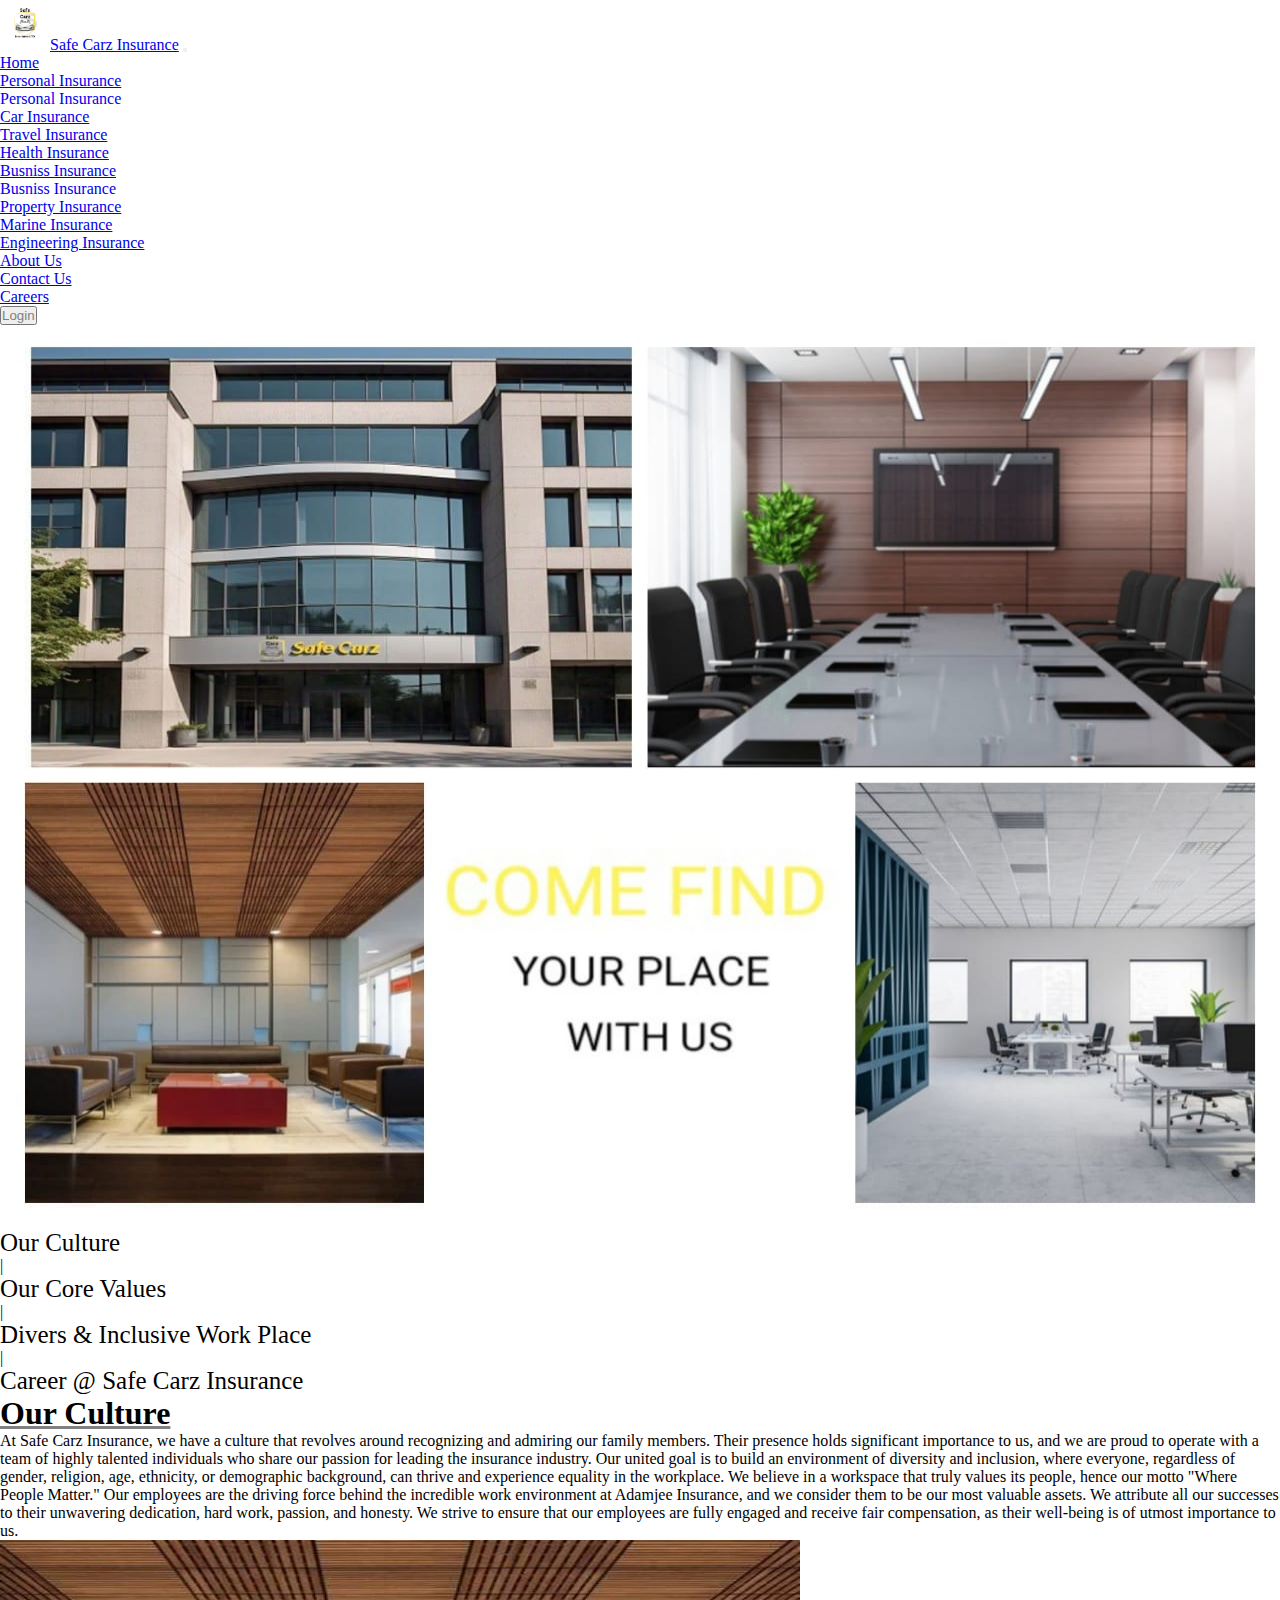
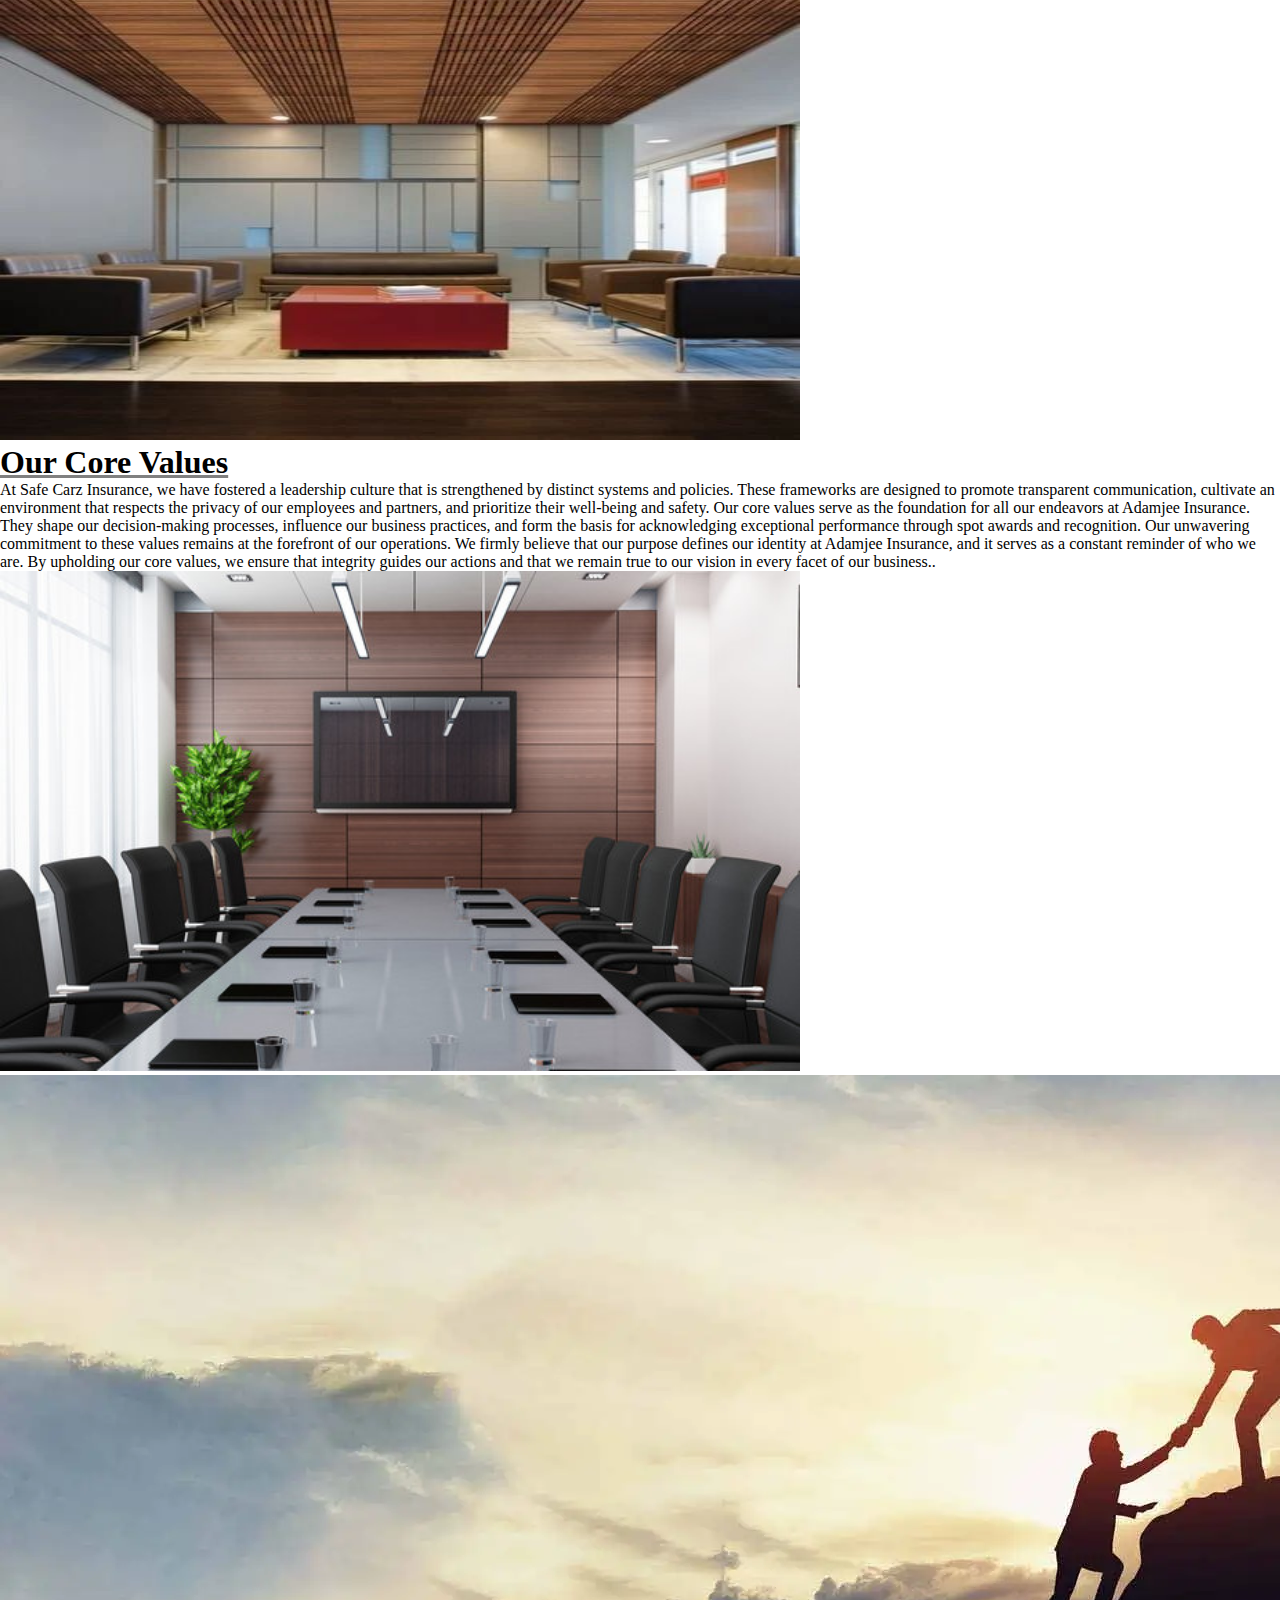
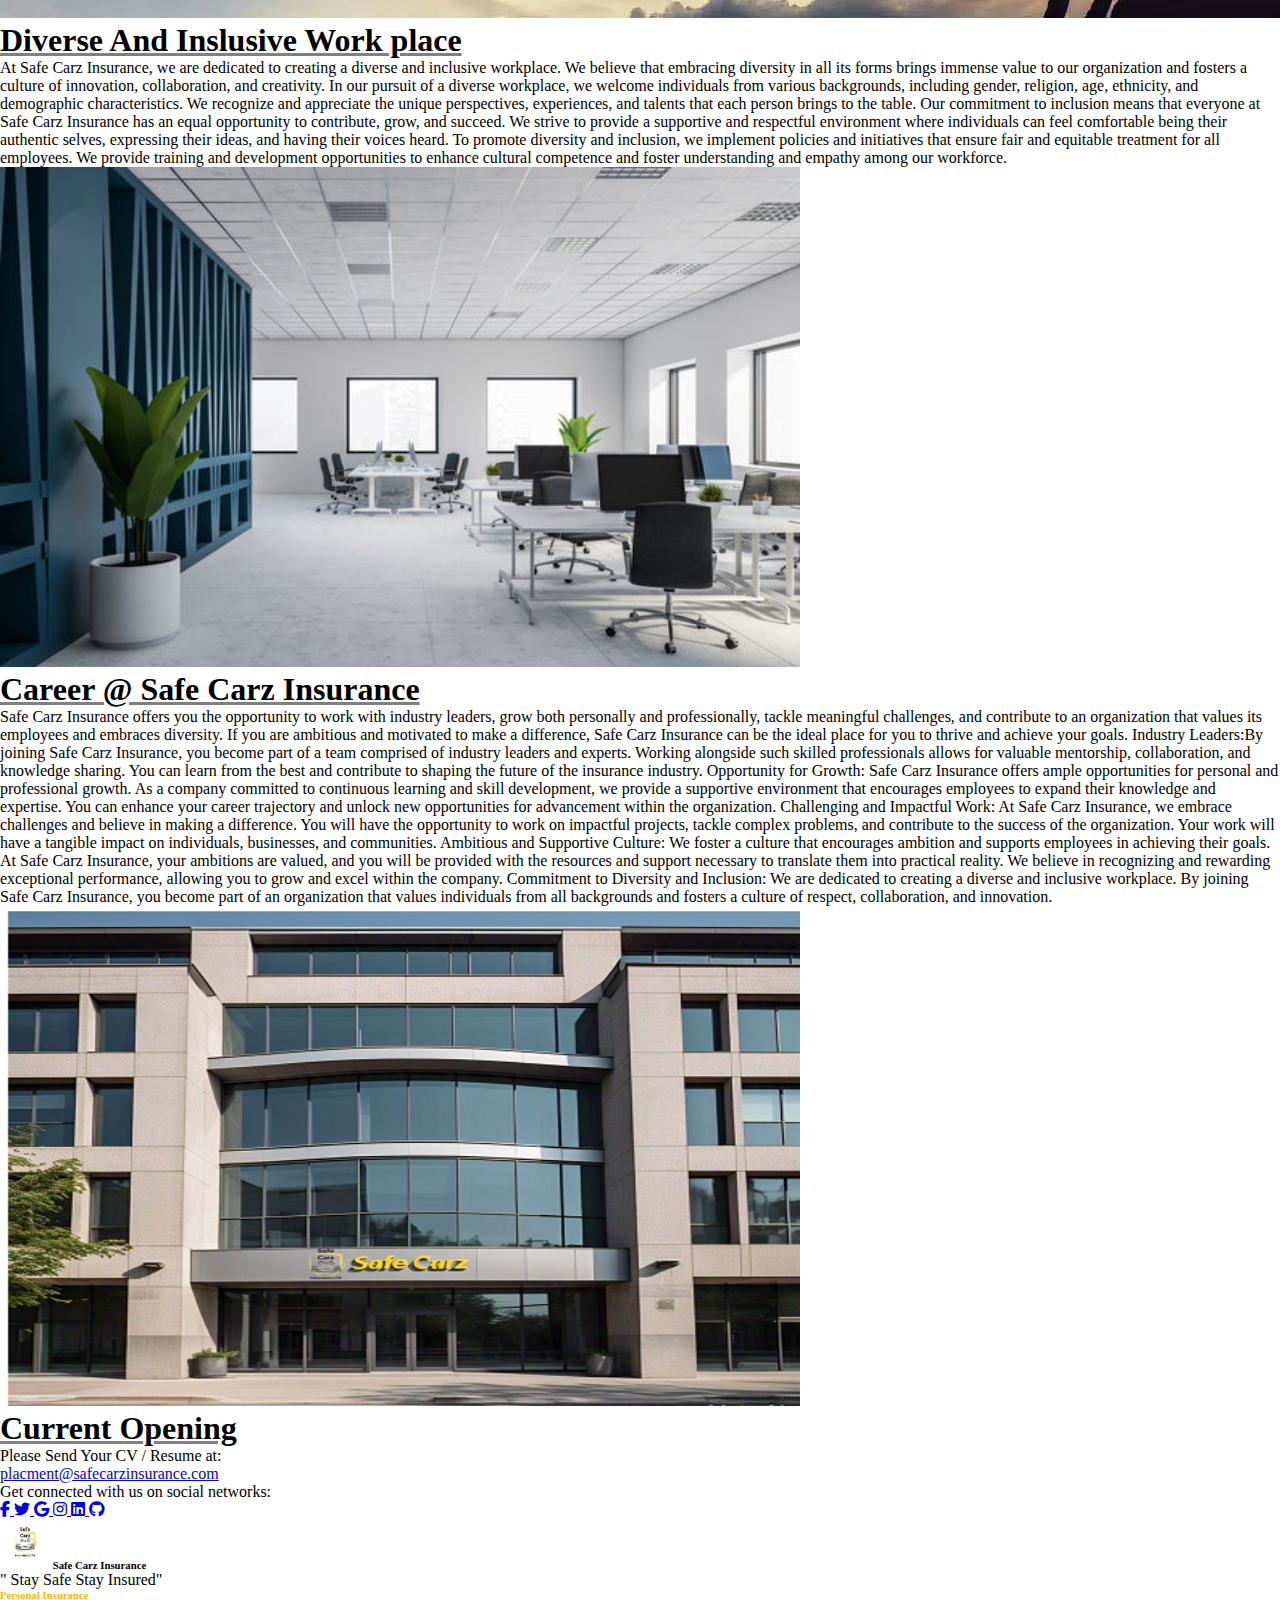
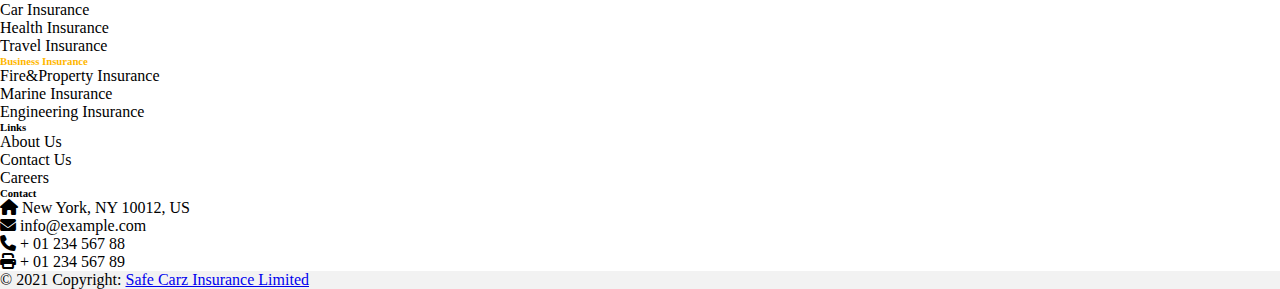
<file: career.html>
<!DOCTYPE html>
<html lang="en">
<head>
    <meta charset="UTF-8">
    <meta name="viewport" content="width=device-width, initial-scale=1.0">
    <title>Safe Carz Insurance-Career</title>
     <!-- Bootstrap Css cdn -->
     <link href="https://cdn.jsdelivr.net/npm/bootstrap@5.0.2/dist/css/bootstrap.min.css" rel="stylesheet" integrity="sha384-EVSTQN3/azprG1Anm3QDgpJLIm9Nao0Yz1ztcQTwFspd3yD65VohhpuuCOmLASjC" crossorigin="anonymous">
     <!-- font awesome -->
     <link rel="stylesheet" href="https://cdnjs.cloudflare.com/ajax/libs/font-awesome/6.7.2/css/all.min.css">
     <!-- Custom css -->
      <link rel="stylesheet" href="css/style.css">
    <!-- favicon -->
    <link rel="icon" type="favicon" href="images/Safe Carzlogo.png">
</head>
<body>
      <!-- navbarsection start -->
  <nav class="navbar navbar-expand-lg navbar-light bg-light">
    <div class="container-fluid">
      <a class="navbar-brand" href="index.html" id="style-logo"><img src="images/Safe Carzlogo.png" alt="logo" height="50px">Safe Carz Insurance</a>
      <button class="navbar-toggler" type="button" data-bs-toggle="collapse" data-bs-target="#navbarNavDropdown" aria-controls="navbarNavDropdown" aria-expanded="false" aria-label="Toggle navigation">
        <span class="navbar-toggler-icon"></span>
      </button>
      <div class="collapse navbar-collapse" id="navbarNavDropdown">
        <ul class="navbar-nav mx-auto mb-2 mb-lg-0">
          <li class="nav-item">
            <a class="nav-link" aria-current="page" href="index.html">Home</a>
          </li>
          <li class="nav-item dropdown ">
            <a class="nav-link dropdown-toggle" href="Personal.html" target="_blank" id="navbarDropdown" role="button" data-bs-toggle="dropdown" aria-expanded="false">
             Personal Insurance
            </a>
            <ul class="dropdown-menu" aria-labelledby="navbarDropdownMenuLink">
              <li><a class="dropdown-header drop" href="Personal.html">Personal Insurance</a></li>
              <li><a class="dropdown-item" href="Car.html">Car Insurance</a></li>
              <li><a class="dropdown-item" href="travel.html">Travel Insurance</a></li>
              <li><a class="dropdown-item" href="health.html">Health Insurance</a></li>
            </ul>
          </li>
          <li class="nav-item dropdown">
            <a class="nav-link dropdown-toggle" href="#" target="_blank" id="navbarDropdown" role="button" data-bs-toggle="dropdown" aria-expanded="false">
              Busniss Insurance
            </a>
            <ul class="dropdown-menu" aria-labelledby="navbarDropdownMenuLink">
              <li><a class="dropdown-header drop" href="Businees.html">Busniss Insurance</a></li>
              <li><a class="dropdown-item" href="fire.html">Property Insurance</a></li>
              <li><a class="dropdown-item" href="marine.html">Marine Insurance</a></li>
              <li><a class="dropdown-item" href="engineer.html">Engineering Insurance</a></li>
            </ul>
          </li>
          <li class="nav-item">
            <a class="nav-link "  href="about.html">About Us</a>
          </li>
          <li class="nav-item">
            <a class="nav-link" href="contact.html">Contact Us</a>
          </li>
          <li class="nav-item">
            <a class="nav-link active" href="career.html">Careers</a>
          </li>
        </ul>
        <button class="btn btn-outline-secondary" type="login"><a href="form.html">Login</a></button>
      </div>
    </div>
  </nav>
    <!-- Nav bar end -->
    <!-- Header Start -->
    <header>
    <div class="container-fluid">
      <img src="images/career2.jpg" alt="Careers" class="img-fluid" id="size">
    </div>
  </header>
   <!-- Header End -->
   <!-- Section 1 Start -->
    <div class="container ">
      <ul class="career-links d-flex gap-5">
        <li class="career-link-items">
         <a href="#Our-culture"> Our Culture</a>
        </li>|
        <li class="career-link-items">
          <a href="#Core-Values">Our Core Values</a>
        </li>|
        <li class="career-link-items">
          <a href="#Work-Place">Divers & Inclusive Work Place</a>
        </li>|
        <li class="career-link-items">
          <a href="#Career-section">Career @ Safe Carz Insurance </a>
        </li>
      </ul>
    </div>
   <!-- Section 1 end -->
  <!-- Our Culture Section 2 Start -->
   <div class="container-fluid my-5" id="Our-culture">
    <div class="row py-5 justify-content-center">
      <div class="col-md-6 text-center">
        <h1 class="text-warning under-line">
          Our Culture
        </h1>
        <p>
          At Safe Carz Insurance, we have a culture that revolves around recognizing and admiring our family members. Their presence holds significant importance to us, and we are proud to operate with a team of highly talented individuals who share our passion for leading the insurance industry. Our united goal is to build an environment of diversity and inclusion, where everyone, regardless of gender, religion, age, ethnicity, or demographic background, can thrive and experience equality in the workplace. We believe in a workspace that truly values its people, hence our motto "Where People Matter." Our employees are the driving force behind the incredible work environment at Adamjee Insurance, and we consider them to be our most valuable assets. We attribute all our successes to their unwavering dedication, hard work, passion, and honesty. We strive to ensure that our employees are fully engaged and receive fair compensation, as their well-being is of utmost importance to us.
        </p>
      </div>
      <div class="col-md-6 text-center">
        <img src="images/office.jpg" alt="Office Image" class="img-fluid size">
      </div>
    </div>
   </div>
  <!-- Our Culture Section 2 end -->
  
  <!-- Our Core Values Section 3 Start -->
    <div class="container-fluid my-5" id="Core-Values">
      <div class="row py-5">
        <div class="col-md-6 text-center">
          <h1 class="text-warning under-line">
            Our Core Values
          </h1>
          <p>
            At Safe Carz Insurance, we have fostered a leadership culture that is strengthened by distinct systems and policies. These frameworks are designed to promote transparent communication, cultivate an environment that respects the privacy of our employees and partners, and prioritize their well-being and safety. Our core values serve as the foundation for all our endeavors at Adamjee Insurance. They shape our decision-making processes, influence our business practices, and form the basis for acknowledging exceptional performance through spot awards and recognition. Our unwavering commitment to these values remains at the forefront of our operations. We firmly believe that our purpose defines our identity at Adamjee Insurance, and it serves as a constant reminder of who we are. By upholding our core values, we ensure that integrity guides our actions and that we remain true to our vision in every facet of our business..

          </p>
        </div>
        <div class="col-md-6 text-center">
          <img src="images/office2.jpg" alt="Office Image" class="img-fluid size">
        </div>
      </div>
     </div>
  <!-- Our Core Values Section 3 end -->

  <!-- Banner image section 4 start -->
   <div class="container-fluid my-5">
    <img src="images/banner 2.webp" alt="Banner image" class="d-block w-100">
   </div>
  <!-- Banner image section 4 start -->

  <!-- Divers & Inculsive Work Place Section 5 Start -->
   <div class="container-fluid my-5" id="Work-Place">
    <div class="row py-5">
      <div class="col-md-6 text-center">
        <h1 class="text-warning under-line">
         Diverse And Inslusive Work place
        </h1>
        <p>
          At Safe Carz Insurance, we are dedicated to creating a diverse and inclusive workplace. We believe that embracing diversity in all its forms brings immense value to our organization and fosters a culture of innovation, collaboration, and creativity. In our pursuit of a diverse workplace, we welcome individuals from various backgrounds, including gender, religion, age, ethnicity, and demographic characteristics. We recognize and appreciate the unique perspectives, experiences, and talents that each person brings to the table. Our commitment to inclusion means that everyone at Safe Carz Insurance has an equal opportunity to contribute, grow, and succeed. We strive to provide a supportive and respectful environment where individuals can feel comfortable being their authentic selves, expressing their ideas, and having their voices heard. To promote diversity and inclusion, we implement policies and initiatives that ensure fair and equitable treatment for all employees. We provide training and development opportunities to enhance cultural competence and foster understanding and empathy among our workforce.

        </p>
      </div>
      <div class="col-md-6 text-center">
        <img src="images/office1.jpg" alt="Office Image" class="img-fluid size">
      </div>
    </div>
   </div>
  <!-- Divers & Inculsive Work Place Section 5 end -->

  <!-- Our Career Section 6 Start -->
    <div class="container-fluid my-5" id="Career-section">
      <div class="row py-5">
        <div class="col-md-6 text-center">
          <h1 class="text-warning under-line">
            Career @ Safe Carz Insurance
          </h1>
          <p>
            Safe Carz Insurance offers you the opportunity to work with industry leaders, grow both personally and professionally, tackle meaningful challenges, and contribute to an organization that values its employees and embraces diversity. If you are ambitious and motivated to make a difference, Safe Carz Insurance can be the ideal place for you to thrive and achieve your goals. Industry Leaders:By joining Safe Carz Insurance, you become part of a team comprised of industry leaders and experts. Working alongside such skilled professionals allows for valuable mentorship, collaboration, and knowledge sharing. You can learn from the best and contribute to shaping the future of the insurance industry. Opportunity for Growth: Safe Carz Insurance offers ample opportunities for personal and professional growth. As a company committed to continuous learning and skill development, we provide a supportive environment that encourages employees to expand their knowledge and expertise. You can enhance your career trajectory and unlock new opportunities for advancement within the organization. Challenging and Impactful Work: At Safe Carz Insurance, we embrace challenges and believe in making a difference. You will have the opportunity to work on impactful projects, tackle complex problems, and contribute to the success of the organization. Your work will have a tangible impact on individuals, businesses, and communities. Ambitious and Supportive Culture: We foster a culture that encourages ambition and supports employees in achieving their goals. At Safe Carz Insurance, your ambitions are valued, and you will be provided with the resources and support necessary to translate them into practical reality. We believe in recognizing and rewarding exceptional performance, allowing you to grow and excel within the company. Commitment to Diversity and Inclusion: We are dedicated to creating a diverse and inclusive workplace. By joining Safe Carz Insurance, you become part of an organization that values individuals from all backgrounds and fosters a culture of respect, collaboration, and innovation.
          </p>
        </div>
        <div class="col-md-6 text-center">
          <img src="images/Company 2.png" alt="" class="img-fluid size">
        </div>
      </div>
     </div>
  <!-- Our Career Section 6 end -->
  <!-- Mail Section 7 start -->
   <div class="container-fluid my-5">
    <h1 class="text-warning under-line">
      Current Opening
    </h1>
    <p>
      Please Send Your CV / Resume at:
    </p>
    <a href="mailto:kashafakhlaq25@gmail.com">placment@safecarzinsurance.com</a>
   </div>
  <!-- Mail Section 7 end -->

    <!-- footer section start -->
<footer class="text-center text-lg-start bg-body-tertiary text-muted">
    <!-- Section: Social media -->
    <section class="d-flex justify-content-center justify-content-lg-between p-4 border-bottom">
      <!-- Left -->
      <div class="me-5 d-none d-lg-block">
        <span>Get connected with us on social networks:</span>
      </div>
      <!-- Left -->
  
      <!-- Right -->
      <div>
        <a href="https://facebook.com" class="me-4 text-reset">
          <i class="fab fa-facebook-f"></i>
        </a>
        <a href="https://twitter.com" class="me-4 text-reset">
          <i class="fab fa-twitter"></i>
        </a>
        <a href="https://google.com" class="me-4 text-reset">
          <i class="fab fa-google"></i>
        </a>
        <a href="https://instagram.com" class="me-4 text-reset">
          <i class="fab fa-instagram"></i>
        </a>
        <a href="https://linkedin.com" class="me-4 text-reset">
          <i class="fab fa-linkedin"></i>
        </a>
        <a href="https://github.com" class="me-4 text-reset">
          <i class="fab fa-github"></i>
        </a>
      </div>
      <!-- Right -->
    </section>
    <!-- Section: Social media -->
  
    <!-- Section: Links  -->
    <section class="">
      <div class="container text-center text-md-start mt-5">
        <!-- Grid row -->
        <div class="row mt-3">
          <!-- Grid column -->
          <div class="col-md-3 col-lg-4 col-xl-3 mx-auto mb-4">
            <!-- Content -->
            <h6 class="text-uppercase fw-bold mb-4 text-warning">
              <a class="navbar-brand" href="index.html"><img src="images/Safe Carzlogo.png" alt="logo" height="50px"></a>
              Safe Carz Insurance 
            </h6>
            <p>
             " Stay Safe Stay Insured"
            </p>
          </div>
          <!-- Grid column -->
  
          <!-- Grid column -->
          <div class="col-md-2 col-lg-2 col-xl-2 mx-auto mb-4">
            <!-- Links -->
            <h6 class="text-uppercase fw-bold mb-4 text-warning" id="link1" >
              <a href="Personal.html">Personal Insurance</a>
            </h6>
            <p>
              <a href="car.html" class="text-reset">Car Insurance</a>
            </p>
            <p>
              <a href="health.html" class="text-reset">Health Insurance</a>
            </p>
            <p>
              <a href="travel.html" class="text-reset">Travel Insurance</a>
            </p>
          </div>
          <!-- Grid column -->
          
                    <!-- Grid column -->
                    <div class="col-md-2 col-lg-2 col-xl-2 mx-auto mb-4">
                      <!-- Links -->
                      <h6 class="text-uppercase fw-bold mb-4 text-warning" id="link2" >
                        <a href="Businees.html">Business Insurance</a>
                      </h6>
                      <p>
                        <a href="fire.html" class="text-reset">Fire&Property Insurance</a>
                      </p>
                      <p>
                        <a href="marine.html" class="text-reset">Marine Insurance</a>
                      </p>
                      <p>
                        <a href="engineer.html" class="text-reset">Engineering Insurance</a>
                      </p>
                    </div>
                    <!-- Grid column -->

          <!-- Grid column -->
          <div class="col-md-3 col-lg-2 col-xl-2 mx-auto mb-4">
            <!-- Links -->
            <h6 class="text-uppercase fw-bold mb-4 text-warning">
               Links
            </h6>
            <p>
              <a href="about.html" class="text-reset">About Us</a>
            </p>
            <p>
              <a href="contact.html" class="text-reset">Contact Us</a>
            </p>
            <p>
              <a href="career.html" class="text-reset">Careers</a>
            </p>
          </div>
          <!-- Grid column -->
  
          <!-- Grid column -->
          <div class="col-md-2 col-lg-3 col-xl-3 mx-auto mb-md-0 mb-4">
            <!-- Links -->
            <h6 class="text-uppercase fw-bold mb-4 text-warning">Contact</h6>
            <p><i class="fas fa-home me-3"></i> New York, NY 10012, US</p>
            <p>
              <i class="fas fa-envelope me-3"></i>
              info@example.com
            </p>
            <p><i class="fas fa-phone me-3"></i> + 01 234 567 88</p>
            <p><i class="fas fa-print me-3"></i> + 01 234 567 89</p>
          </div>
          <!-- Grid column -->
        </div>
        <!-- Grid row -->
      </div>
    </section>
    <!-- Section: Links  -->
  
    <!-- Copyright -->
    <div class="text-center p-4" style="background-color: rgba(0, 0, 0, 0.05);">
      © 2021 Copyright:
      <a class="text-reset fw-bold" href="index.html">Safe Carz Insurance Limited</a>
    </div>
    <!-- Copyright -->
  </footer>
    <!-- footer section end -->

     <!-- Bootstrap Js cdn -->
     <script src="https://cdn.jsdelivr.net/npm/bootstrap@5.0.2/dist/js/bootstrap.bundle.min.js" integrity="sha384-MrcW6ZMFYlzcLA8Nl+NtUVF0sA7MsXsP1UyJoMp4YLEuNSfAP+JcXn/tWtIaxVXM" crossorigin="anonymous"></script>
     <!-- Custom Js -->
</body>
</html>
</file>
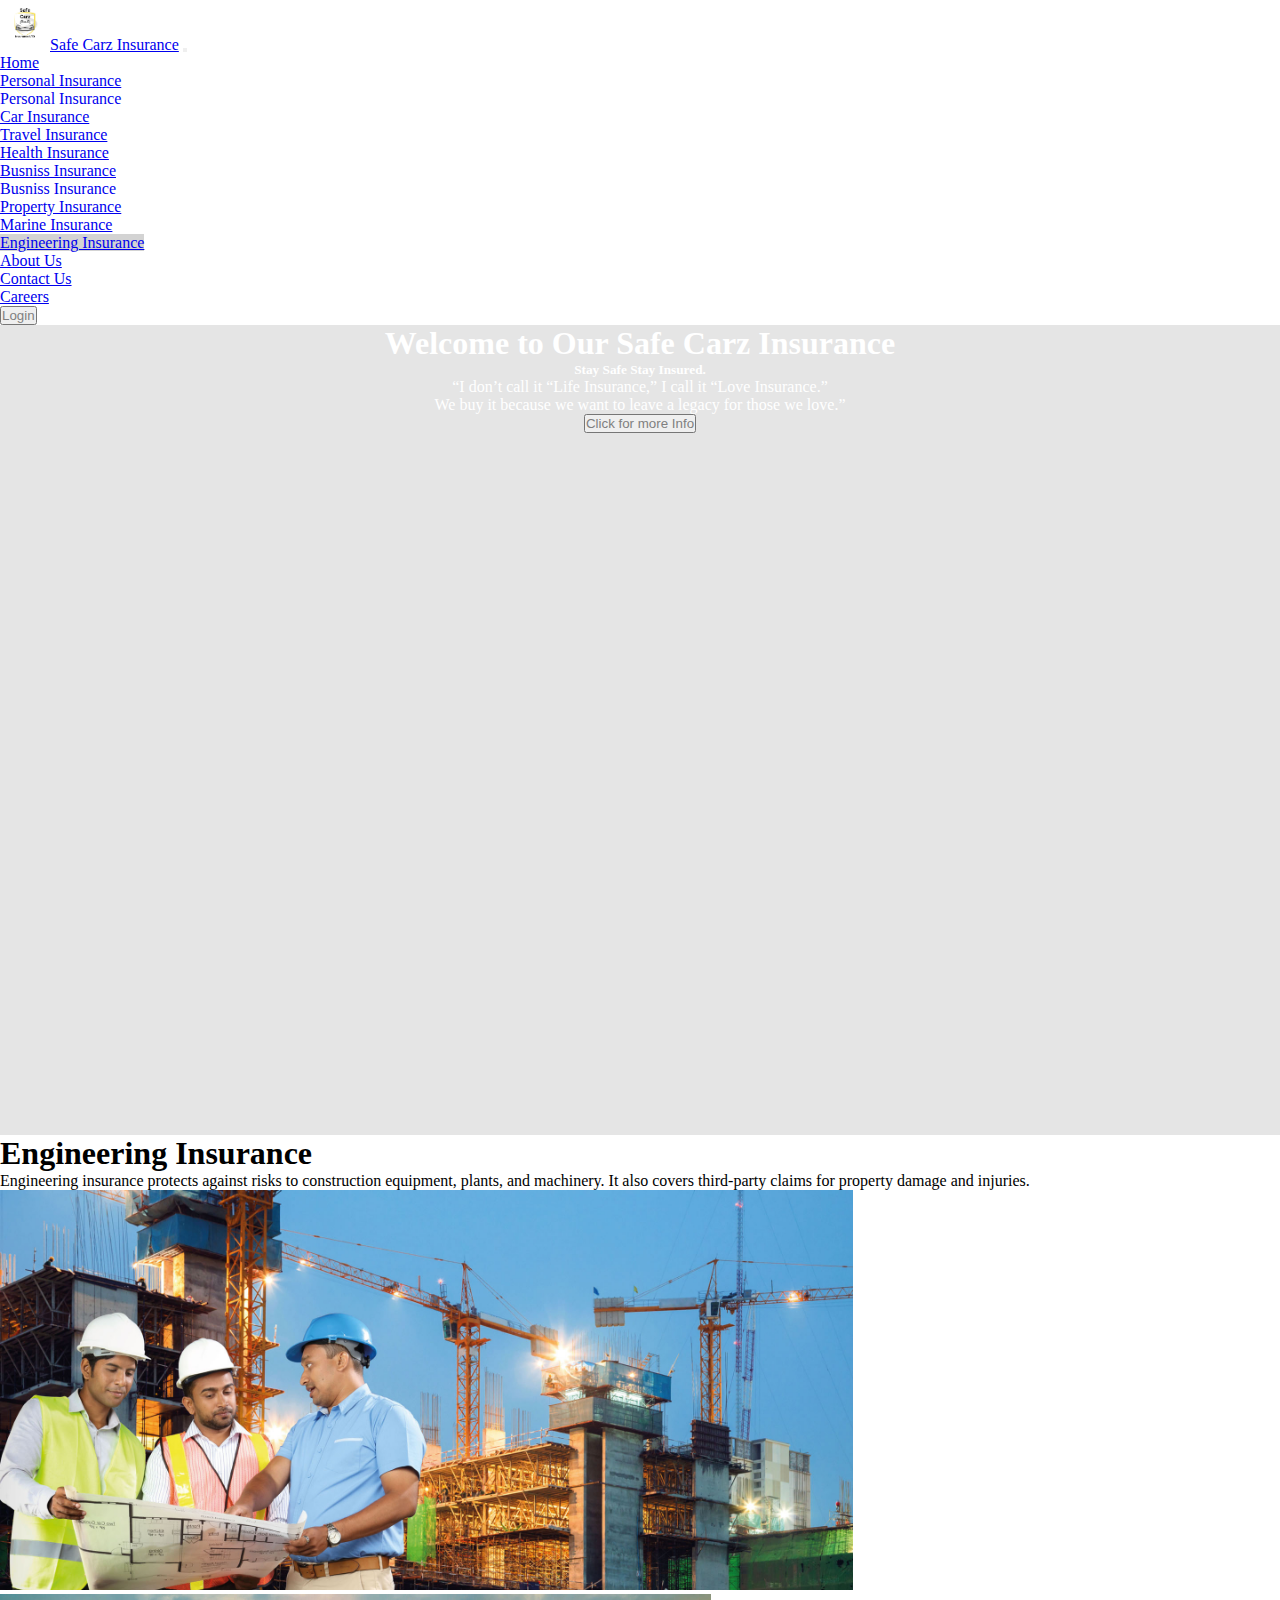
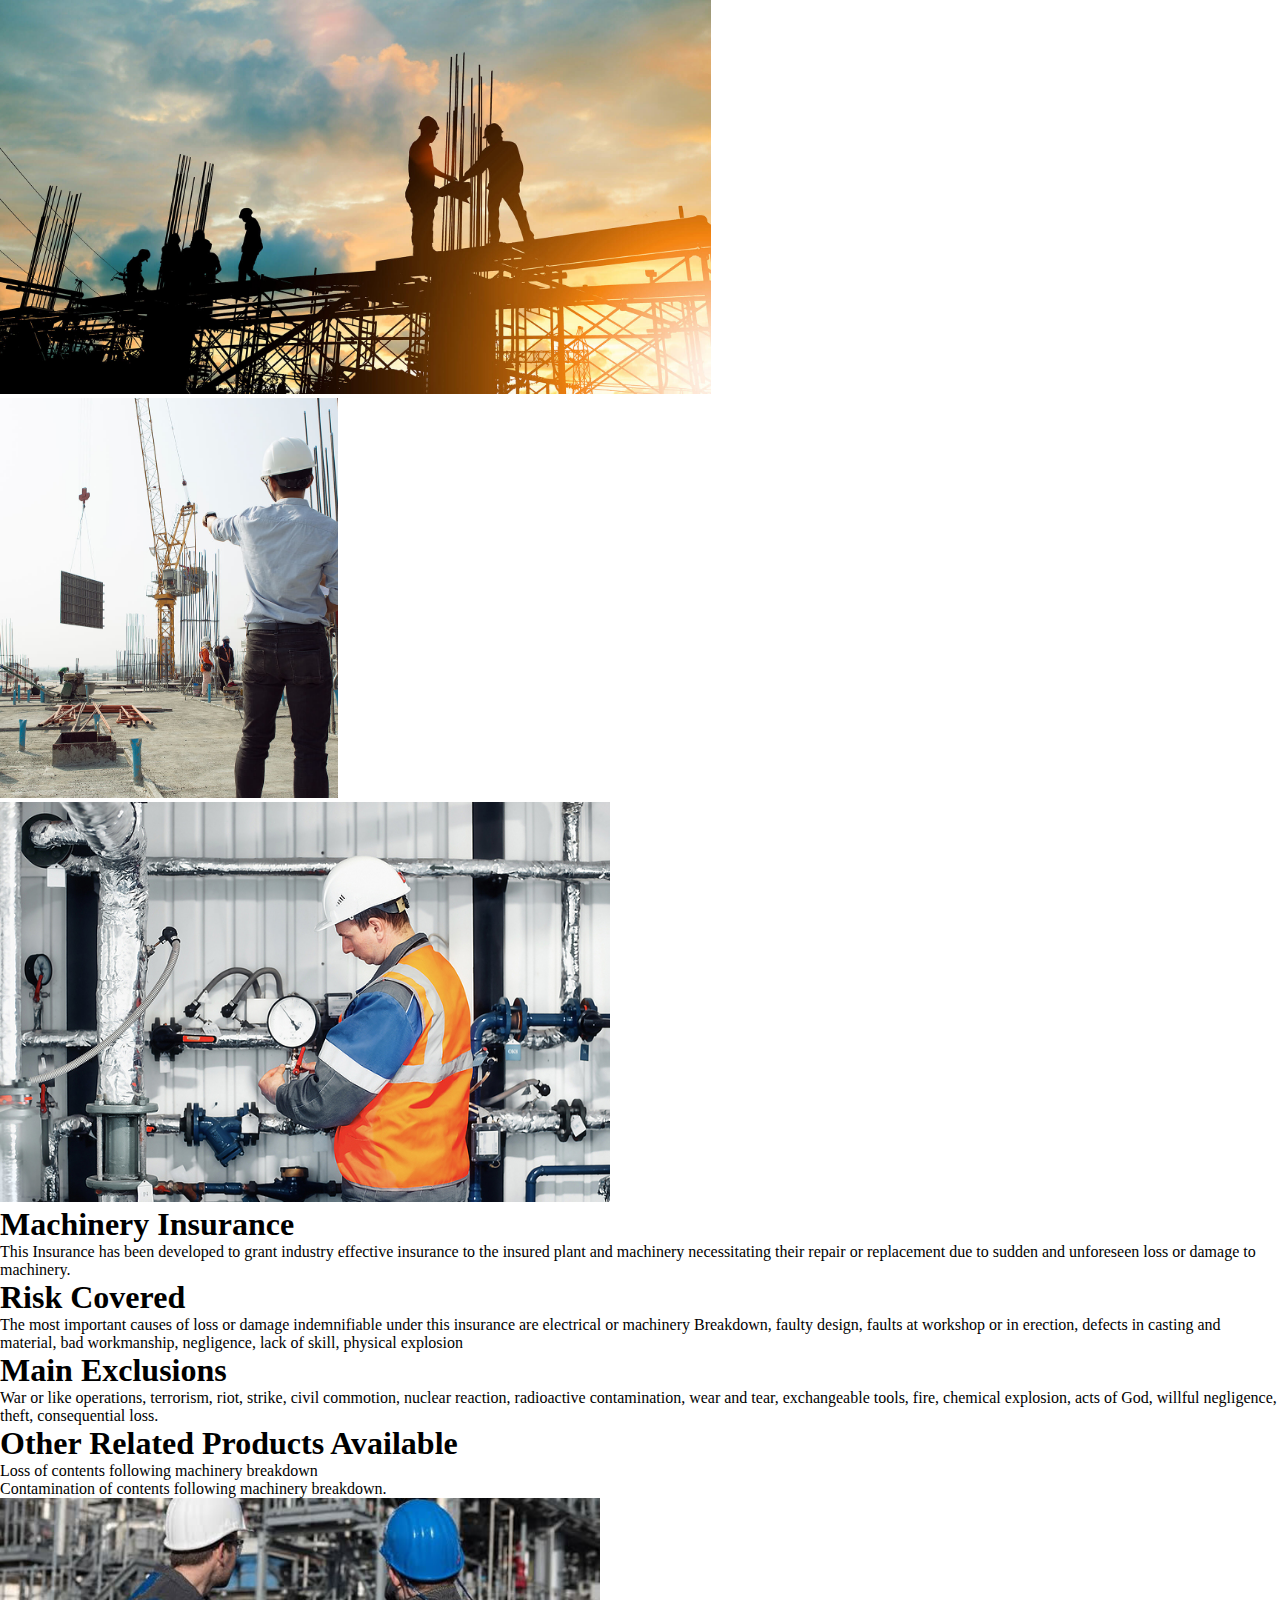
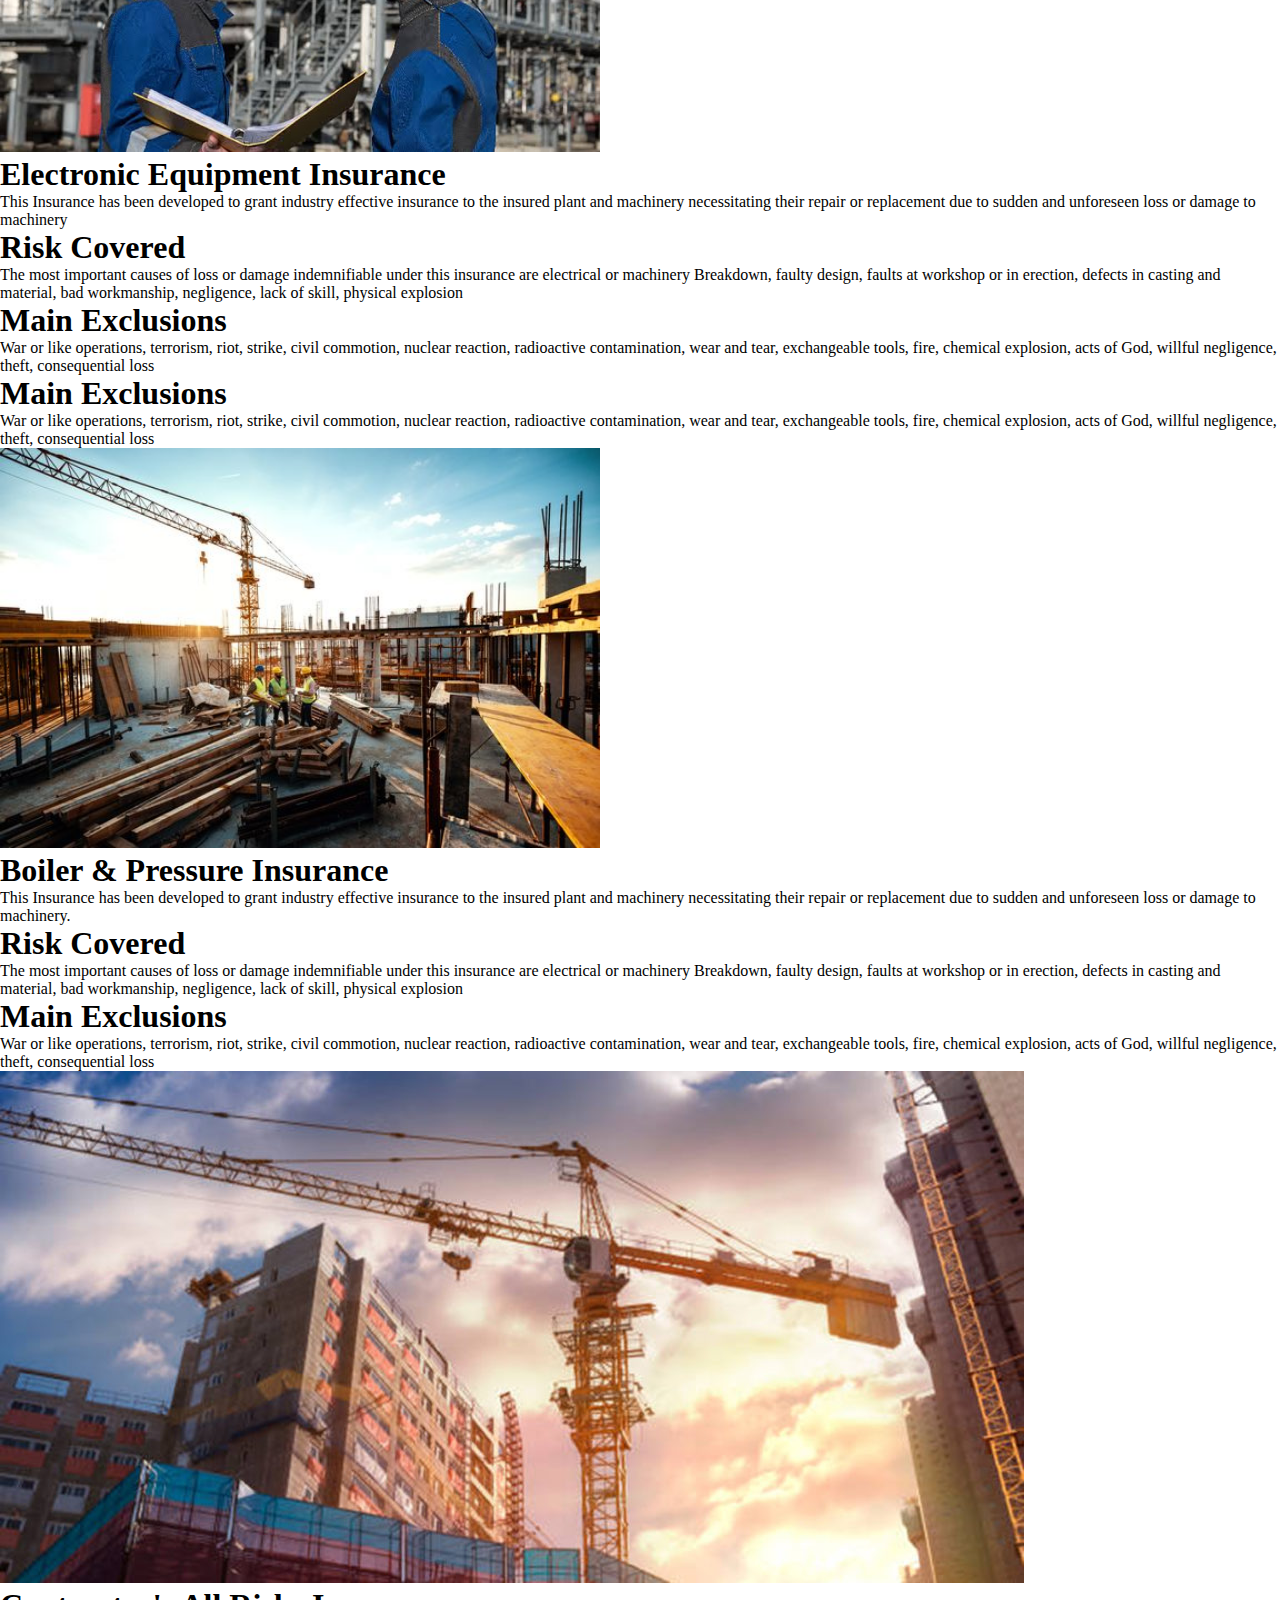
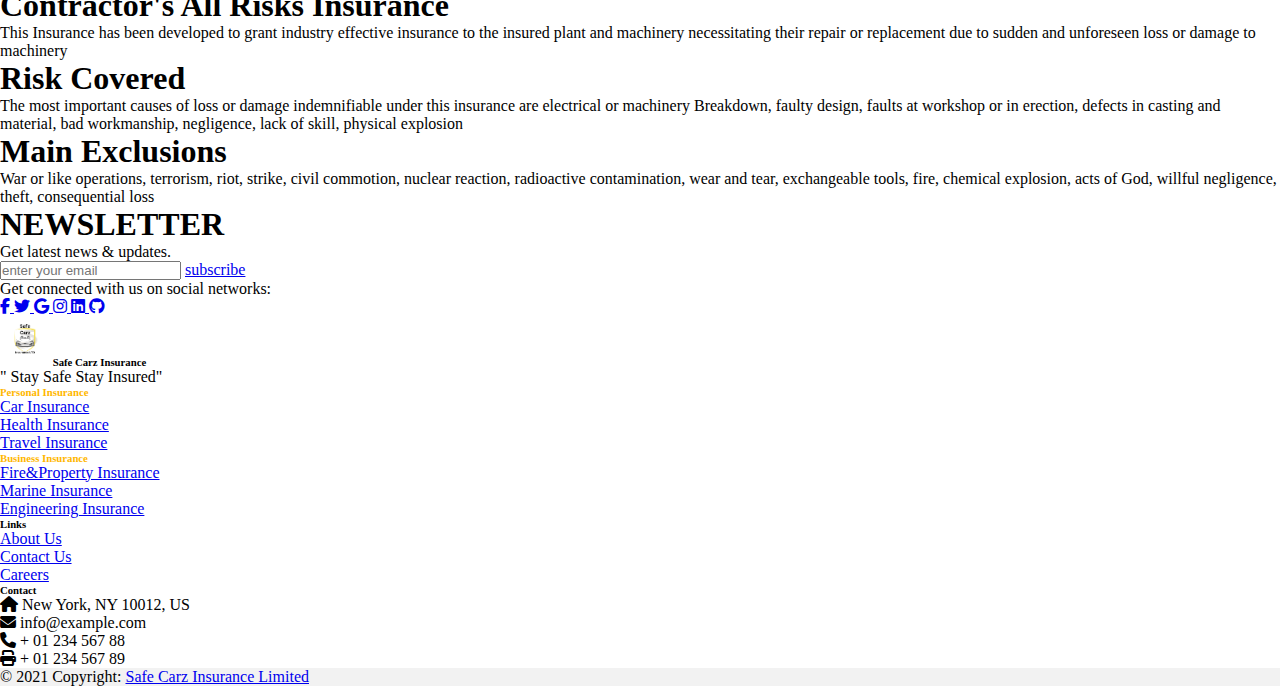
<file: engineer.html>
<!DOCTYPE html>
<html lang="en">
<head>
    <meta charset="UTF-8">
    <meta name="viewport" content="width=device-width, initial-scale=1.0">
    <title>Safe Carz Engineer Insurance</title>
     <!-- Bootstrap Css cdn -->
     <link href="https://cdn.jsdelivr.net/npm/bootstrap@5.0.2/dist/css/bootstrap.min.css" rel="stylesheet" integrity="sha384-EVSTQN3/azprG1Anm3QDgpJLIm9Nao0Yz1ztcQTwFspd3yD65VohhpuuCOmLASjC" crossorigin="anonymous">
     <!-- font awesome  -->
     <link rel="stylesheet" href="https://cdnjs.cloudflare.com/ajax/libs/font-awesome/6.7.2/css/all.min.css">
     <!-- Custom css -->
      <link rel="stylesheet" href="css/css.css">
     <!-- favicon -->
     <link rel="icon" type="favicon" href="images/Safe Carzlogo.png">
</head>
<body>
      <!-- navbarsection start -->
  <nav class="navbar navbar-expand-lg navbar-light bg-light">
    <div class="container-fluid">
      <a class="navbar-brand" href="index.html" id="style-logo"><img src="images/Safe Carzlogo.png" alt="logo" height="50px">Safe Carz Insurance</a>
      <button class="navbar-toggler" type="button" data-bs-toggle="collapse" data-bs-target="#navbarNavDropdown" aria-controls="navbarNavDropdown" aria-expanded="false" aria-label="Toggle navigation">
        <span class="navbar-toggler-icon"></span>
      </button>
      <div class="collapse navbar-collapse" id="navbarNavDropdown">
        <ul class="navbar-nav mx-auto mb-2 mb-lg-0">
          <li class="nav-item">
            <a class="nav-link " aria-current="page" href="index.html">Home</a>
          </li>
          <li class="nav-item dropdown ">
            <a class="nav-link dropdown-toggle" href="Personal.html" target="_blank" id="navbarDropdown" role="button" data-bs-toggle="dropdown" aria-expanded="false">
             Personal Insurance
            </a>
            <ul class="dropdown-menu" aria-labelledby="navbarDropdownMenuLink">
              <li><a class="dropdown-header drop" href="Personal.html">Personal Insurance</a></li>
              <li><a class="dropdown-item" href="Car.html">Car Insurance</a></li>
              <li><a class="dropdown-item" href="travel.html">Travel Insurance</a></li>
              <li><a class="dropdown-item" href="health.html">Health Insurance</a></li>
            </ul>
          </li>
          <li class="nav-item dropdown">
            <a class="nav-link dropdown-toggle active" href="#" target="_blank" id="navbarDropdown" role="button" data-bs-toggle="dropdown" aria-expanded="false">
              Busniss Insurance
            </a>
            <ul class="dropdown-menu" aria-labelledby="navbarDropdownMenuLink">
              <li><a class="dropdown-header drop" href="Businees.html">Busniss Insurance</a></li>
              <li><a class="dropdown-item" href="fire.html">Property Insurance</a></li>
              <li><a class="dropdown-item" href="marine.html">Marine Insurance</a></li>
              <li><a class="dropdown-item action" href="engineer.html">Engineering Insurance</a></li>
            </ul>
          </li>
          <li class="nav-item">
            <a class="nav-link "  href="about.html">About Us</a>
          </li>
          <li class="nav-item">
            <a class="nav-link" href="contact.html">Contact Us</a>
          </li>
          <li class="nav-item">
            <a class="nav-link" href="career.html">Careers</a>
          </li>
        </ul>
        <button class="btn btn-outline-secondary" type="login"><a href="form.html">Login</a></button>
      </div>
    </div>
  </nav>
    <!-- Nav bar end -->

    <!-- header section -->
    <header class="header4">
      <div class="container h-100">
       <div class="row h-100 align-items-center">
           <div class="col-md-12" id="fade-in">
               <h1>Welcome to Our Safe Carz Insurance</h1>
               <h5>Stay Safe Stay Insured.</h5>
               <p>“I don’t call it “Life Insurance,” I call it “Love Insurance.”<br> We buy it because we want to leave a legacy for those we love.” </p>
               <button type="button" class="btn btn-light" id="button4">
                 <a href="about.html">Click for more Info</a>
               </button>
           </div>
       </div>
     </div>
    </header>
       <!-- about section -->
       <div class=" box container-fluid py-2">
        <div class="row">
          <h1><b> Engineering Insurance</b></h1>
<p>Engineering insurance protects against risks to construction equipment, plants, and machinery. It also covers third-party claims for property damage and injuries. 
  </p>
         
        </div>
        </div>
      <!-- about  section end -->
    <!-- Cards -->

    <div class="container-fluid my-4">
      <div class="row g-3">
          <div class="col-12 col-sm-6 col-lg-3">
              <div class="card">
                  <img src="images/engineering-banner.jpg" class="card-img-top" alt="pic" height="400px">
                 
              </div>
          </div>
          <div class="col-12 col-sm-6 col-lg-3">
              <div class="card">
                  <img src="images/Engineering_Main.jpg" class="card-img-top" alt="pic" height="400px">
                  
              </div>
          </div>
          <div class="col-12 col-sm-6 col-lg-3">
              <div class="card">
                  <img src="images/Erection-All-Risks-Insurance.jpg" class="card-img-top" alt="pic" height="400px">
                  
              </div>
          </div>
          <div class="col-12 col-sm-6 col-lg-3">
              <div class="card">
                  <img src="images/stationary-engineers-and-boiler-operators.jpg" class="card-img-top" alt="pic"
                  height="400px">
                  
              </div>
          </div>
          </div>
          <!-- section 1 -->
           <div class="container-fluid  py-2">
            <div class="row py-3">
              <h1>Machinery Insurance
              </h1>
              <p>This Insurance has been developed to grant industry effective insurance to the insured plant and machinery necessitating their repair or replacement due to sudden and unforeseen loss or damage to machinery.</p>
              
           </div>
            <div class="row py-3">
              <h1>Risk Covered
              </h1>
              <p>The most important causes of loss or damage indemnifiable under this insurance are electrical or machinery Breakdown, faulty design, faults at workshop or in erection, defects in casting and material, bad workmanship, negligence, lack of skill, physical explosion</p>
            </div>
              <div class="row py-3">
                <h1>Main Exclusions</h1>
                <p>War or like operations, terrorism, riot, strike, civil commotion, nuclear reaction, radioactive contamination, wear and tear, exchangeable tools, fire, chemical explosion, acts of God, willful negligence, theft, consequential loss.</p>
                
              </div>
                <div class="row py-3">
                  <h1>Other Related Products Available</h1>
                  <ul>
                    <li>Loss of contents following machinery breakdown
                    </li>
                    <li>Contamination of contents following machinery breakdown.
                    </li>
                  </ul>
                  
                </div>
              </div>
                <!-- section 2 -->
                 <div class=" container-fluid">
                  <div class="row py-3">
                    <img src="images/engineering.insurance.jpg" alt="pic"width="600px">
                  </div>

                 </div>
                 <!-- section 3 -->
                  <div class="container-fluid py-3">
                    <div class="row py-3">
                      <h1>Electronic Equipment Insurance</h1>
                      <p>This Insurance has been developed to grant industry effective insurance to the insured plant and machinery necessitating their repair or replacement due to sudden and unforeseen loss or damage to machinery</p>
                    </div>
                    <div class="row py-3">
                      <h1>Risk Covered
                      </h1>
                      <p>The most important causes of loss or damage indemnifiable under this insurance are electrical or machinery Breakdown, faulty design, faults at workshop or in erection, defects in casting and material, bad workmanship, negligence, lack of skill, physical explosion</p>
                    </div>
                    <div class="row py-3">
                      <h1>Main Exclusions</h1>
                      <p>War or like operations, terrorism, riot, strike, civil commotion, nuclear reaction, radioactive contamination, wear and tear, exchangeable tools, fire, chemical explosion, acts of God, willful negligence, theft, consequential loss</p>
                    </div>
                 
                    <div class="row py-3">
                      <h1>Main Exclusions</h1>
                      <p>War or like operations, terrorism, riot, strike, civil commotion, nuclear reaction, radioactive contamination, wear and tear, exchangeable tools, fire, chemical explosion, acts of God, willful negligence, theft, consequential loss</p>
                    </div>
                  </div>
<!-- section img-->
<div class="container-fluid py-3">
<div class="row py-3">
  <img src="images/construction_insurance.width-540.jpg" alt="pic" height="400px">
</div>
                      
</div>
                  <!-- section 6 -->
                  <div class="container py-3">
                    <div class="row py-3">
                      <h1>Boiler & Pressure Insurance</h1>
                      <p>This Insurance has been developed to grant industry effective insurance to the insured plant and machinery necessitating their repair or replacement due to sudden and unforeseen loss or damage to machinery.        </div>
                  </div>
                    <div class="row py-3">
                      <h1>Risk Covered
                      </h1>
                      <p>The most important causes of loss or damage indemnifiable under this insurance are electrical or machinery Breakdown, faulty design, faults at workshop or in erection, defects in casting and material, bad workmanship, negligence, lack of skill, physical explosion</p>
                    </div>
                    <div class="row py-3">
                      <h1>Main Exclusions</h1>
                      <p>War or like operations, terrorism, riot, strike, civil commotion, nuclear reaction, radioactive contamination, wear and tear, exchangeable tools, fire, chemical explosion, acts of God, willful negligence, theft, consequential loss</p>
                    </div>
                  </div>
                   <!-- section img -->

                    <div class="row py-3">
                      <img src="images/555.jpg" alt="pic" height="">
                    </div>                   
                   </div>
                  <!-- section 7 -->
                    <div class="row py-3">
                      <h1>Contractor's All Risks Insurance
                      </h1>
                      <p>This Insurance has been developed to grant industry effective insurance to the insured plant and machinery necessitating their repair or replacement due to sudden and unforeseen loss or damage to machinery</p>
                    </div>
                    <div class="row py-3">
                      <h1>Risk Covered
                      </h1>
                      <p>The most important causes of loss or damage indemnifiable under this insurance are electrical or machinery Breakdown, faulty design, faults at workshop or in erection, defects in casting and material, bad workmanship, negligence, lack of skill, physical explosion</p>
                    </div>
                    <div class="row py-3">
                      <h1>Main Exclusions</h1>
                      <p>War or like operations, terrorism, riot, strike, civil commotion, nuclear reaction, radioactive contamination, wear and tear, exchangeable tools, fire, chemical explosion, acts of God, willful negligence, theft, consequential loss</p>
                    </div>
                    </div>
                  <!-- section 4-->
       <div class="picture container-fluid my-2">
        
        <div class="row align-items-center">
            
                <h1 class="text-center text-warning">NEWSLETTER</h1>
                <p class="text-muted text-center">Get latest news & updates.</p>

                <div class="d-grid gap-3 d-sm-flex justify-content-center">
                   
                      <input type="text" id="text" placeholder="enter your email" class="text-center">

                  
                    <a class="btn btn-warning btn-large text-uppercase" href="#">
                        subscribe

                    </a>
                </div>

            </div>
       </div>

    <!-- footer section start -->
<footer class="text-center text-lg-start bg-body-tertiary text-muted">
    <!-- Section: Social media -->
    <section class="d-flex justify-content-center justify-content-lg-between p-4 border-bottom">
      <!-- Left -->
      <div class="me-5 d-none d-lg-block">
        <span>Get connected with us on social networks:</span>
      </div>
      <!-- Left -->
  
      <!-- Right -->
      <div>
        <a href="https://facebook.com" class="me-4 text-reset">
          <i class="fab fa-facebook-f"></i>
        </a>
        <a href="https://twitter.com" class="me-4 text-reset">
          <i class="fab fa-twitter"></i>
        </a>
        <a href="https://google.com" class="me-4 text-reset">
          <i class="fab fa-google"></i>
        </a>
        <a href="https://instagram.com" class="me-4 text-reset">
          <i class="fab fa-instagram"></i>
        </a>
        <a href="https://linkedin.com" class="me-4 text-reset">
          <i class="fab fa-linkedin"></i>
        </a>
        <a href="https://github.com" class="me-4 text-reset">
          <i class="fab fa-github"></i>
        </a>
      </div>
      <!-- Right -->
    </section>
    <!-- Section: Social media -->
  
    <!-- Section: Links  -->
    <section class="">
      <div class="container text-center text-md-start mt-5">
        <!-- Grid row -->
        <div class="row mt-3">
          <!-- Grid column -->
          <div class="col-md-3 col-lg-4 col-xl-3 mx-auto mb-4">
            <!-- Content -->
            <h6 class="text-uppercase fw-bold mb-4 text-warning">
              <a class="navbar-brand" href="index.html"><img src="images/Safe Carzlogo.png" alt="logo" height="50px"></a>
              Safe Carz Insurance 
            </h6>
            <p>
             " Stay Safe Stay Insured"
            </p>
          </div>
          <!-- Grid column -->
  
          <!-- Grid column -->
          <div class="col-md-2 col-lg-2 col-xl-2 mx-auto mb-4">
            <!-- Links -->
            <h6 class="text-uppercase fw-bold mb-4 text-warning" id="link1" >
              <a href="Personal.html">Personal Insurance</a>
            </h6>
            <p>
              <a href="car.html" class="text-reset">Car Insurance</a>
            </p>
            <p>
              <a href="health.html" class="text-reset">Health Insurance</a>
            </p>
            <p>
              <a href="travel.html" class="text-reset">Travel Insurance</a>
            </p>
          </div>
          <!-- Grid column -->
          
                    <!-- Grid column -->
                    <div class="col-md-2 col-lg-2 col-xl-2 mx-auto mb-4">
                      <!-- Links -->
                      <h6 class="text-uppercase fw-bold mb-4 text-warning" id="link2" >
                        <a href="Businees.html">Business Insurance</a>
                      </h6>
                      <p>
                        <a href="fire.html" class="text-reset">Fire&Property Insurance</a>
                      </p>
                      <p>
                        <a href="marine.html" class="text-reset">Marine Insurance</a>
                      </p>
                      <p>
                        <a href="engineer.html" class="text-reset">Engineering Insurance</a>
                      </p>
                    </div>
                    <!-- Grid column -->

          <!-- Grid column -->
          <div class="col-md-3 col-lg-2 col-xl-2 mx-auto mb-4">
            <!-- Links -->
            <h6 class="text-uppercase fw-bold mb-4 text-warning">
               Links
            </h6>
            <p>
              <a href="about.html" class="text-reset">About Us</a>
            </p>
            <p>
              <a href="contact.html" class="text-reset">Contact Us</a>
            </p>
            <p>
              <a href="career.html" class="text-reset">Careers</a>
            </p>
          </div>
          <!-- Grid column -->
  
          <!-- Grid column -->
          <div class="col-md-2 col-lg-3 col-xl-3 mx-auto mb-md-0 mb-4">
            <!-- Links -->
            <h6 class="text-uppercase fw-bold mb-4 text-warning">Contact</h6>
            <p><i class="fas fa-home me-3"></i> New York, NY 10012, US</p>
            <p>
              <i class="fas fa-envelope me-3"></i>
              info@example.com
            </p>
            <p><i class="fas fa-phone me-3"></i> + 01 234 567 88</p>
            <p><i class="fas fa-print me-3"></i> + 01 234 567 89</p>
          </div>
          <!-- Grid column -->
        </div>
        <!-- Grid row -->
      </div>
    </section>
    <!-- Section: Links  -->
  
    <!-- Copyright -->
    <div class="text-center p-4" style="background-color: rgba(0, 0, 0, 0.05);">
      © 2021 Copyright:
      <a class="text-reset fw-bold" href="index.html">Safe Carz Insurance Limited</a>
    </div>
    <!-- Copyright -->
  </footer>
    <!-- footer section end -->

     <!-- Bootstrap Js cdn -->
     <script src="https://cdn.jsdelivr.net/npm/bootstrap@5.0.2/dist/js/bootstrap.bundle.min.js" integrity="sha384-MrcW6ZMFYlzcLA8Nl+NtUVF0sA7MsXsP1UyJoMp4YLEuNSfAP+JcXn/tWtIaxVXM" crossorigin="anonymous"></script>
     <!-- Custom Js -->
</body>
</html>
</file>
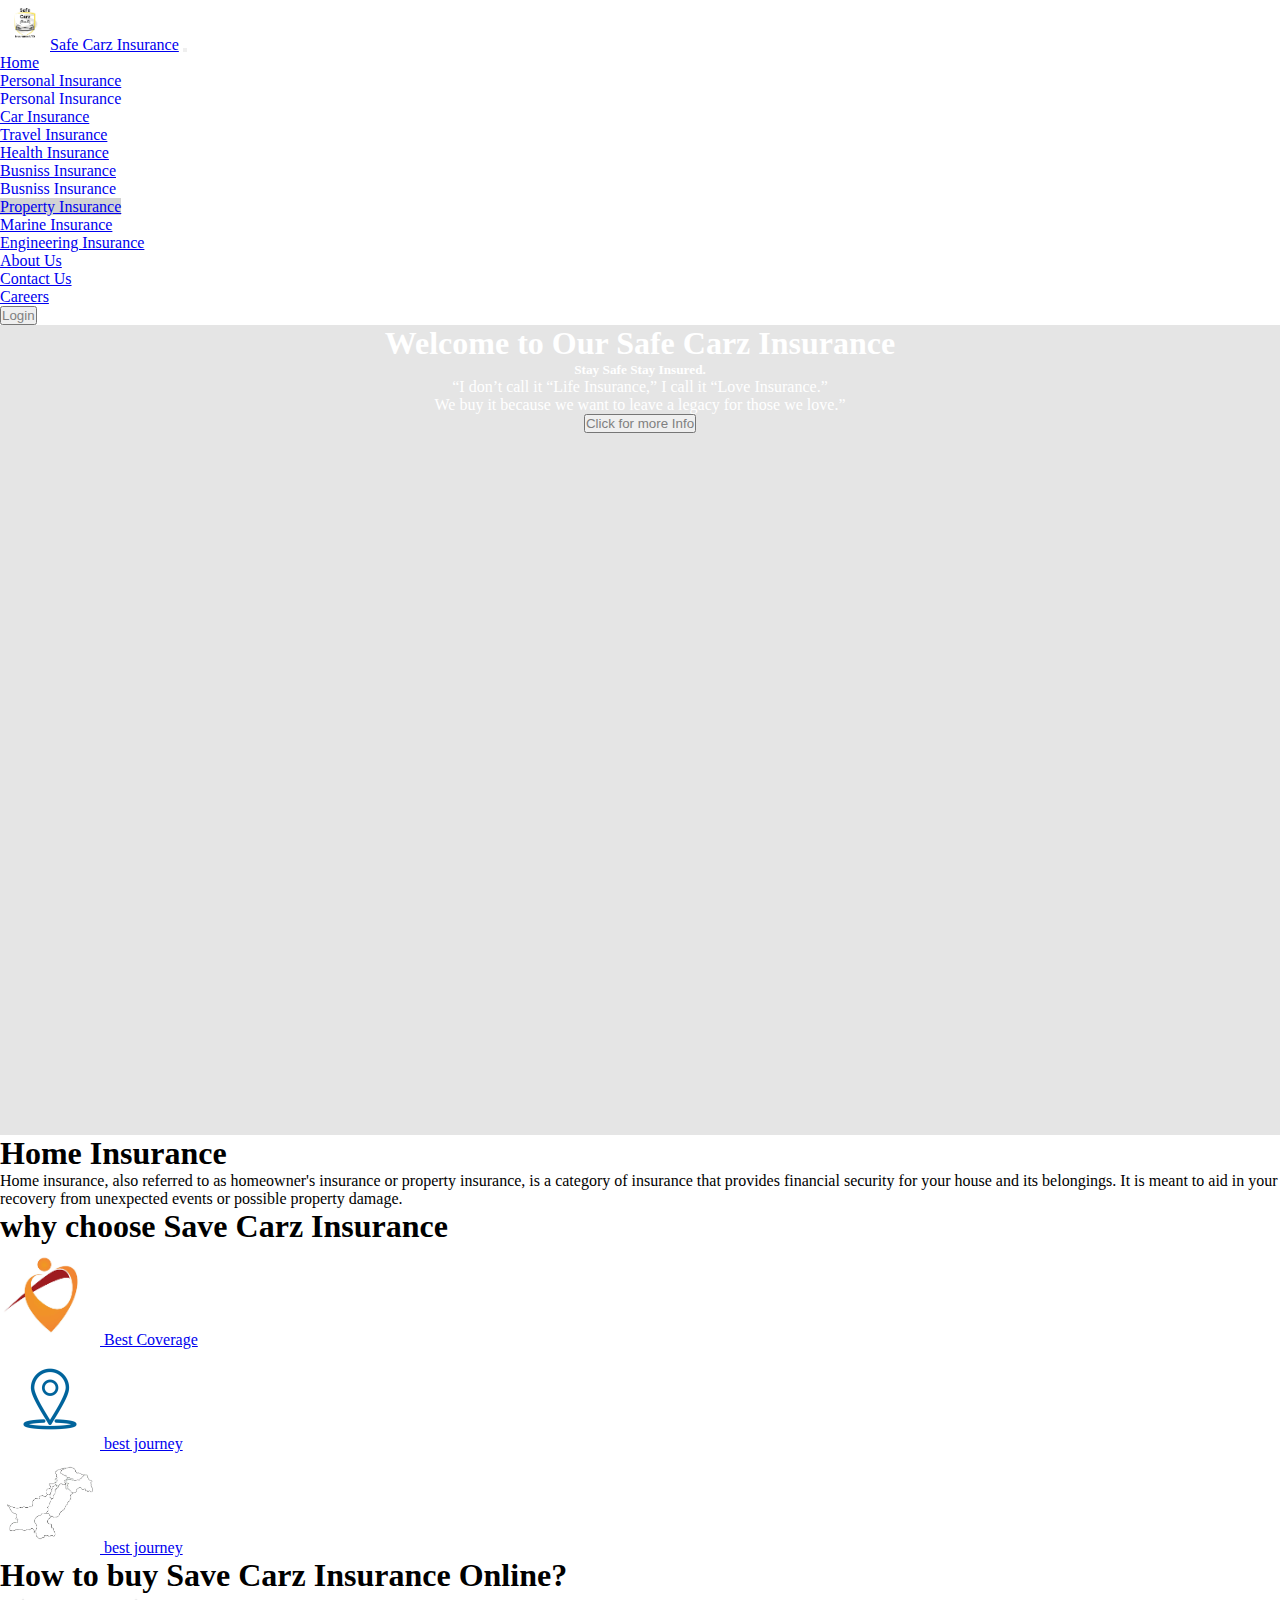
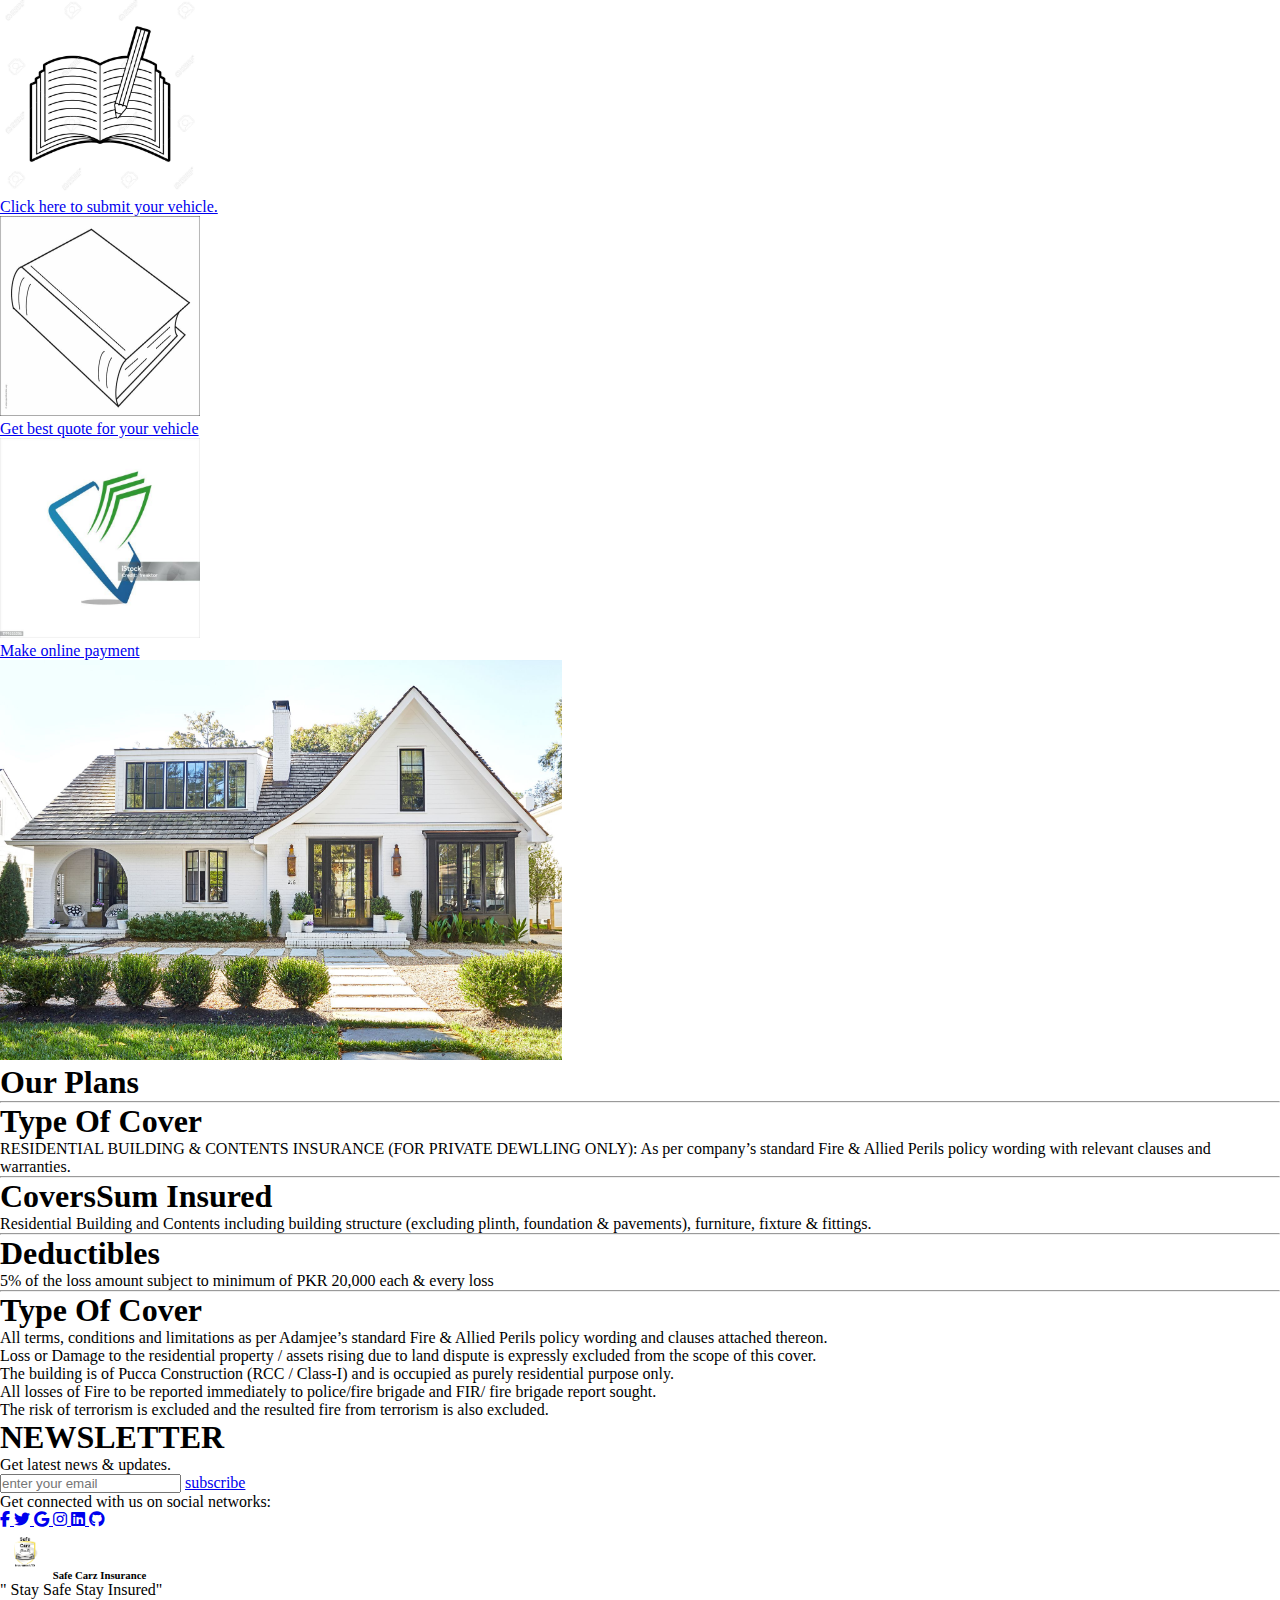
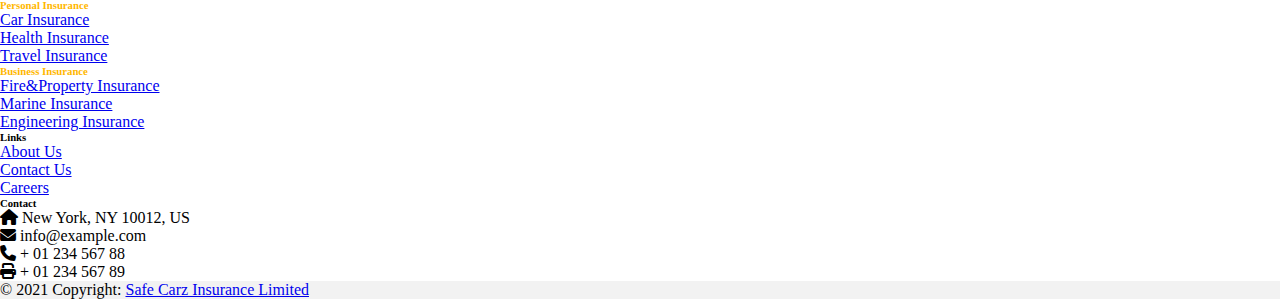
<file: fire.html>
<!DOCTYPE html>
<html lang="en">
<head>
    <meta charset="UTF-8">
    <meta name="viewport" content="width=device-width, initial-scale=1.0">
    <title>Safe Carz Property Insurance</title>
     <!-- Bootstrap Css cdn -->
     <link href="https://cdn.jsdelivr.net/npm/bootstrap@5.0.2/dist/css/bootstrap.min.css" rel="stylesheet" integrity="sha384-EVSTQN3/azprG1Anm3QDgpJLIm9Nao0Yz1ztcQTwFspd3yD65VohhpuuCOmLASjC" crossorigin="anonymous">
     <!-- Font awesome -->
     <link rel="stylesheet" href="https://cdnjs.cloudflare.com/ajax/libs/font-awesome/6.7.2/css/all.min.css">
     <!-- Custom css -->
      <link rel="stylesheet" href="css/css.css">
      <!-- favicon -->
      <link rel="icon" type="favicon" href="images/Safe Carzlogo.png">
</head>
<body>
      <!-- navbarsection start -->
  <nav class="navbar navbar-expand-lg navbar-light bg-light">
    <div class="container-fluid">
      <a class="navbar-brand" href="index.html" id="style-logo">
        <img src="images/Safe Carzlogo.png" alt="logo" height="50px">Safe Carz Insurance</a>
      <button class="navbar-toggler" type="button" data-bs-toggle="collapse" data-bs-target="#navbarNavDropdown" aria-controls="navbarNavDropdown" aria-expanded="false" aria-label="Toggle navigation">
        <span class="navbar-toggler-icon"></span>
      </button>
      <div class="collapse navbar-collapse" id="navbarNavDropdown">
        <ul class="navbar-nav mx-auto mb-2 mb-lg-0">
          <li class="nav-item">
            <a class="nav-link " aria-current="page" href="index.html">Home</a>
          </li>
          <li class="nav-item dropdown ">
            <a class="nav-link dropdown-toggle" href="Personal.html" target="_blank" id="navbarDropdown" role="button" data-bs-toggle="dropdown" aria-expanded="false">
             Personal Insurance
            </a>
            <ul class="dropdown-menu" aria-labelledby="navbarDropdownMenuLink">
              <li><a class="dropdown-header drop" href="Personal.html">Personal Insurance</a></li>
              <li><a class="dropdown-item" href="Car.html">Car Insurance</a></li>
              <li><a class="dropdown-item" href="travel.html">Travel Insurance</a></li>
              <li><a class="dropdown-item" href="health.html">Health Insurance</a></li>
            </ul>
          </li>
          <li class="nav-item dropdown">
            <a class="nav-link dropdown-toggle active" href="#" target="_blank" id="navbarDropdown" role="button" data-bs-toggle="dropdown" aria-expanded="false">
              Busniss Insurance
            </a>
            <ul class="dropdown-menu" aria-labelledby="navbarDropdownMenuLink">
              <li><a class="dropdown-header drop" href="Businees.html">Busniss Insurance</a></li>
              <li><a class="dropdown-item action" href="fire.html">Property Insurance</a></li>
              <li><a class="dropdown-item" href="marine.html">Marine Insurance</a></li>
              <li><a class="dropdown-item" href="engineer.html">Engineering Insurance</a></li>
            </ul>
          </li>
          <li class="nav-item">
            <a class="nav-link "  href="about.html">About Us</a>
          </li>
          <li class="nav-item">
            <a class="nav-link" href="contact.html">Contact Us</a>
          </li>
          <li class="nav-item">
            <a class="nav-link" href="career.html">Careers</a>
          </li>
        </ul>
        <button class="btn btn-outline-secondary" type="login"><a href="form.html">Login</a></button>
      </div>
    </div>
  </nav>
    <!-- Nav bar end -->

   <!-- header section -->
   <header class="header3">
    <div class="container h-100">
     <div class="row h-100 align-items-center">
         <div class="col-md-12" id="fade-in">
             <h1>Welcome to Our Safe Carz Insurance</h1>
             <h5>Stay Safe Stay Insured.</h5>
             <p>“I don’t call it “Life Insurance,” I call it “Love Insurance.”<br> We buy it because we want to leave a legacy for those we love.” </p>
             <button type="button" class="btn btn-light" id="button4">
               <a href="about.html">Click for more Info</a>
             </button>
         </div>
     </div>
   </div>
  </header>
  <!-- about section -->
  <div class=" container my-3 ">
      <div class="row">
        <h1><b>Home Insurance</b></h1>
        <p>Home insurance, also referred to as homeowner's insurance or property insurance, is a category of insurance that provides financial security for your house and its belongings. It is meant to aid in your recovery from unexpected events or possible property damage.</p>
      </div>
      </div>
    <!-- about  section end -->
     <!-- about  section end -->
      <!-- section 1 -->
      <h1 class=" my-3"> why choose Save Carz Insurance</h1>
      <header class="bg-light">
         <div class="container my-2">
            <div class="row align-items-center">
                <div class="col-md-4">
                    
                  <nav class="navbar navbar-light bg-light">
                    <div class="container-fluid">
                      <a class="navbar-brand col-lg-4 col-md-6 col-sm-12" href="#">
                        <img src="images/images.png" alt="" width="100" height="100" class="d-inline-block align-text-center">
                    Best Coverage
                      </a>
                    </div>
                  </nav>


                </div>
                <div class="col md-4 justify-content-center">
                   
                  <nav class="navbar navbar-light bg-light">
                    <div class=" container-fluid">
                      <a class="navbar-brand col-lg-4 col-md-6 col-sm-12" href="#">
                        <img src="images/loc.png" alt="" width="100" height="100" class="d-inline-block align-text-center">
                    best journey
                      </a>
                    </div> 
    </nav>
                </div>
                <div class="col md-4 justify-content-center">
               
                  <nav class="navbar navbar-light bg-light">
                    <div class=" container-fluid">
                      <a class="navbar-brand col-lg-4 col-md-6 col-sm-12" href="#">
                        <img src="images/map.avif" alt="" width="100" height="100" class="d-inline-block align-text-center">
                    best journey
                      </a>
                    </div> 
    </nav>    
                </div>
            </div>
        </div>
      </header>
      <!--  sectionh 2> -->
  <h1 class=" my-3">How to buy Save Carz Insurance Online?</h1>
  <header class="bg-light">
     <div class="container my-2">
        <div class="row align-items-center">
            <div class="col-md-4">
                
              <nav class="navbar navbar-light bg-light">
                <div class="container-fluid">
                  <a class="navbar-brand col-lg-4 col-md-6 col-sm-12" href="#">
                    <img src="images/book.jpg" alt="p"width="200"heightt="200"class="d-inline-block align-text-bottom">
              <p>Click here to submit your vehicle.</p>
                  </a>
                </div>
              </nav>


            </div>
            <div class="col md-4 justify-content-center">
               
              <nav class="navbar navbar-light bg-light">
                <div class=" container-fluid">
                  <a class="navbar-brand col-lg-4 col-md-6 col-sm-12" href="#">
                    <img src="images/222.jpg" width="200"height="200"class="d-inline-block align-text-bottom">
                   <p>Get best quote for your vehicle</p>
                  </a>
                </div> 
</nav>
            </div>
            <div class="col md-4 justify-content-center">
           
              <nav class="navbar navbar-light bg-light">
                <div class=" container-fluid">
                  <a class="navbar-brand col-lg-4 col-md-6 col-sm-12" href="#">
                    <img src="images/333.jpg" width="200"height="200"class="d-inline-block align-text-bottom">
                   <p>Make online payment </p>
                  </a>
                </div> 
</nav>    
            </div>
        </div>
    </div>
  </header>
  <!-- section 2 end -->
   <!--  section 3 -->
 <div class="conatiner my-4">
  <div class="row">
    <img src="images/white-modern-house-curved-patio-archway-c0a4a3b3-aa51b24d14d0464ea15d36e05aa85ac9.jpg" class="img-fluid" height="400">
  </div>
 </div>
 <!-- section 3 end -->
  <!-- section 4 -->
   <div class="container py-3">
      <div class="row">
          <h1>Our Plans</h1>
      </div>
   </div><hr>
   <!-- section 5 -->
    <div class="container py-2">
      <div class="row">
          <h1>Type Of Cover</h1>
          <p>RESIDENTIAL BUILDING & CONTENTS INSURANCE (FOR PRIVATE DEWLLING ONLY): As per company’s standard Fire & Allied Perils policy wording with relevant clauses and warranties.</p>
</div>
    </div><hr>
    <!-- section 6 -->
     <div class="container py-3">
      <div class="row">
          <h1>CoversSum Insured</h1>
          <p>Residential Building and Contents including building structure (excluding plinth, foundation & pavements), furniture, fixture & fittings.

          </p>
          </div>
     </div><hr>
     <!-- section 7 -->
      <div class="container py-3">
          <div class="row">
              <h1>Deductibles</h1>
              <p>5% of the loss amount subject to minimum of PKR 20,000 each & every loss

              </p>
          </div>
      </div><hr>
      <!-- section 8 -->
      <div class="container py-3">
      <div class="row">
          <h1>Type Of Cover
          </h1>
          <ul>
              <li>All terms, conditions and limitations as per Adamjee’s standard Fire & Allied Perils policy wording and clauses attached thereon.
              </li>
              <li>Loss or Damage to the residential property / assets rising due to land dispute is expressly excluded from the scope of this cover.
              </li>
              <li>The building is of Pucca Construction (RCC / Class-I) and is occupied as purely residential purpose only.
              </li>
              <li>All losses of Fire to be reported immediately to police/fire brigade and FIR/ fire brigade report sought.
              </li>
              <li>The risk of terrorism is excluded and the resulted fire from terrorism is also excluded.
              </li>
              <liThe risk of terrorism is excluded and the resulted fire from terrorism is also excluded.
              li>
          </ul>
      </div>
  </div>
         
  <!-- section -->
  <div class="picture container my-2">
    
      <div class="row align-items-center">
          
              <h1 class="text-center text-warning">NEWSLETTER</h1>
              <p class="text-muted text-center">Get latest news & updates.</p>

              <div class="d-grid gap-3 d-sm-flex justify-content-center">
                 
                    <input type="text" id="text" placeholder="enter your email" class="text-center">

                
                  <a class="btn btn-warning btn-large text-uppercase" href="#">
                      subscribe

                  </a>
              </div>

          </div>
     </div>

    <!-- footer section start -->
<footer class="text-center text-lg-start bg-body-tertiary text-muted">
    <!-- Section: Social media -->
    <section class="d-flex justify-content-center justify-content-lg-between p-4 border-bottom">
      <!-- Left -->
      <div class="me-5 d-none d-lg-block">
        <span>Get connected with us on social networks:</span>
      </div>
      <!-- Left -->
  
      <!-- Right -->
      <div>
        <a href="https://facebook.com" class="me-4 text-reset">
          <i class="fab fa-facebook-f"></i>
        </a>
        <a href="https://twitter.com" class="me-4 text-reset">
          <i class="fab fa-twitter"></i>
        </a>
        <a href="https://google.com" class="me-4 text-reset">
          <i class="fab fa-google"></i>
        </a>
        <a href="https://instagram.com" class="me-4 text-reset">
          <i class="fab fa-instagram"></i>
        </a>
        <a href="https://linkedin.com" class="me-4 text-reset">
          <i class="fab fa-linkedin"></i>
        </a>
        <a href="https://github.com" class="me-4 text-reset">
          <i class="fab fa-github"></i>
        </a>
      </div>
      <!-- Right -->
    </section>
    <!-- Section: Social media -->
  
    <!-- Section: Links  -->
    <section class="">
      <div class="container text-center text-md-start mt-5">
        <!-- Grid row -->
        <div class="row mt-3">
          <!-- Grid column -->
          <div class="col-md-3 col-lg-4 col-xl-3 mx-auto mb-4">
            <!-- Content -->
            <h6 class="text-uppercase fw-bold mb-4 text-warning">
              <a class="navbar-brand" href="index.html"><img src="images/Safe Carzlogo.png" alt="logo" height="50px"></a>
              Safe Carz Insurance 
            </h6>
            <p>
             " Stay Safe Stay Insured"
            </p>
          </div>
          <!-- Grid column -->
  
          <!-- Grid column -->
          <div class="col-md-2 col-lg-2 col-xl-2 mx-auto mb-4">
            <!-- Links -->
            <h6 class="text-uppercase fw-bold mb-4 text-warning" id="link1" >
              <a href="Personal.html">Personal Insurance</a>
            </h6>
            <p>
              <a href="car.html" class="text-reset">Car Insurance</a>
            </p>
            <p>
              <a href="health.html" class="text-reset">Health Insurance</a>
            </p>
            <p>
              <a href="travel.html" class="text-reset">Travel Insurance</a>
            </p>
          </div>
          <!-- Grid column -->
          
                    <!-- Grid column -->
                    <div class="col-md-2 col-lg-2 col-xl-2 mx-auto mb-4">
                      <!-- Links -->
                      <h6 class="text-uppercase fw-bold mb-4 text-warning" id="link2" >
                        <a href="Businees.html">Business Insurance</a>
                      </h6>
                      <p>
                        <a href="fire.html" class="text-reset">Fire&Property Insurance</a>
                      </p>
                      <p>
                        <a href="marine.html" class="text-reset">Marine Insurance</a>
                      </p>
                      <p>
                        <a href="engineer.html" class="text-reset">Engineering Insurance</a>
                      </p>
                    </div>
                    <!-- Grid column -->

          <!-- Grid column -->
          <div class="col-md-3 col-lg-2 col-xl-2 mx-auto mb-4">
            <!-- Links -->
            <h6 class="text-uppercase fw-bold mb-4 text-warning">
               Links
            </h6>
            <p>
              <a href="about.html" class="text-reset">About Us</a>
            </p>
            <p>
              <a href="contact.html" class="text-reset">Contact Us</a>
            </p>
            <p>
              <a href="career.html" class="text-reset">Careers</a>
            </p>
          </div>
          <!-- Grid column -->
  
          <!-- Grid column -->
          <div class="col-md-2 col-lg-3 col-xl-3 mx-auto mb-md-0 mb-4">
            <!-- Links -->
            <h6 class="text-uppercase fw-bold mb-4 text-warning">Contact</h6>
            <p><i class="fas fa-home me-3"></i> New York, NY 10012, US</p>
            <p>
              <i class="fas fa-envelope me-3"></i>
              info@example.com
            </p>
            <p><i class="fas fa-phone me-3"></i> + 01 234 567 88</p>
            <p><i class="fas fa-print me-3"></i> + 01 234 567 89</p>
          </div>
          <!-- Grid column -->
        </div>
        <!-- Grid row -->
      </div>
    </section>
    <!-- Section: Links  -->
  
    <!-- Copyright -->
    <div class="text-center p-4" style="background-color: rgba(0, 0, 0, 0.05);">
      © 2021 Copyright:
      <a class="text-reset fw-bold" href="index.html">Safe Carz Insurance Limited</a>
    </div>
    <!-- Copyright -->
  </footer>
    <!-- footer section end -->

     <!-- Bootstrap Js cdn -->
     <script src="https://cdn.jsdelivr.net/npm/bootstrap@5.0.2/dist/js/bootstrap.bundle.min.js" integrity="sha384-MrcW6ZMFYlzcLA8Nl+NtUVF0sA7MsXsP1UyJoMp4YLEuNSfAP+JcXn/tWtIaxVXM" crossorigin="anonymous"></script>
     <!-- Custom Js -->
</body>
</html>
</file>
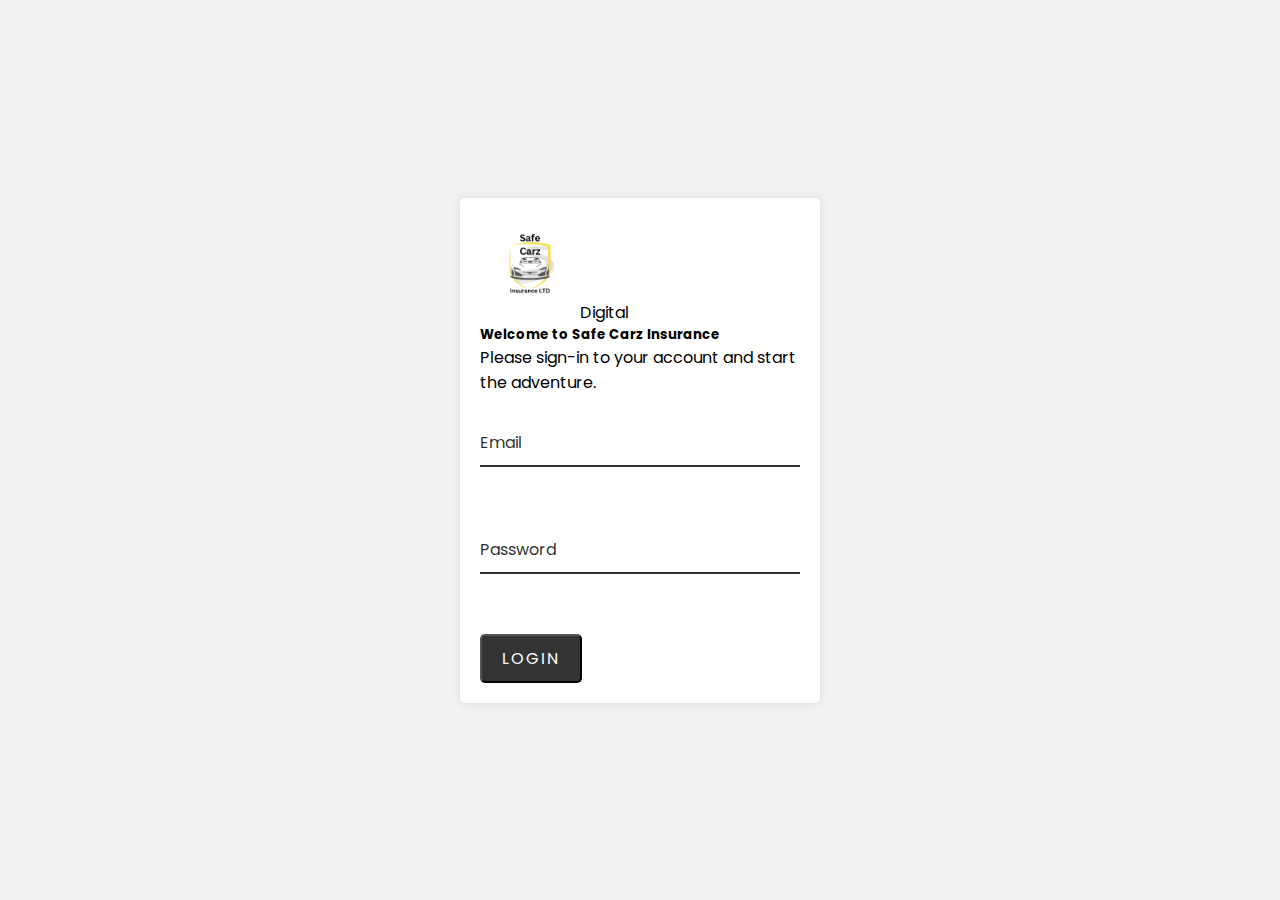
<file: form.html>
<!DOCTYPE html>
<html lang="en">
  <head>
    <meta charset="UTF-8" />
    <meta name="viewport" content="width=device-width, initial-scale=1.0" />
    <meta http-equiv="X-UA-Compatible" content="ie=edge" />
    <title>Safe Carz Insurance-Login Page</title>
    <!-- bootstrap cdn -->
    <link href="https://cdn.jsdelivr.net/npm/bootstrap@5.0.2/dist/css/bootstrap.min.css" rel="stylesheet" integrity="sha384-EVSTQN3/azprG1Anm3QDgpJLIm9Nao0Yz1ztcQTwFspd3yD65VohhpuuCOmLASjC" crossorigin="anonymous">
    <!-- custom css -->
    <link rel="stylesheet" href="css/form.css" />
    <!-- font awesome cdn -->
    <link rel="stylesheet" href="https://cdnjs.cloudflare.com/ajax/libs/font-awesome/6.7.2/css/all.min.css">
    <!-- favicon -->
    <link rel="icon" type="favicon" href="images/Safe Carzlogo.png">
  </head>
  <body>
    <div class="container">
      <div class="login-box">
        <a href="indexmain.html"><img src="images/Safe Carzlogo.png" alt="logo" width="100px" class="justify-content-center align-items-center"></a>Digital
        <h5>Welcome to Safe Carz Insurance </h5>
        <p>Please sign-in to your account and start the adventure.</p>
        <br>
        <form onsubmit="return validateForm()">
          <div class="user-box">
            <input type="text" name="name" id="name" required/>
            <label>Email</label>
          </div>
          <div class="user-box">
            <input type="password" name="password" id="password" required/>
            <label>Password</label>
          </div>
          <button type="submit" class="login">
            <span></span>
            <span></span>
            <span></span>
            <span></span>
            login
          </button>
        </form>
      </div>
    </div>
    <script src="js/form.js"></script>
  </body>
</html>
</file>
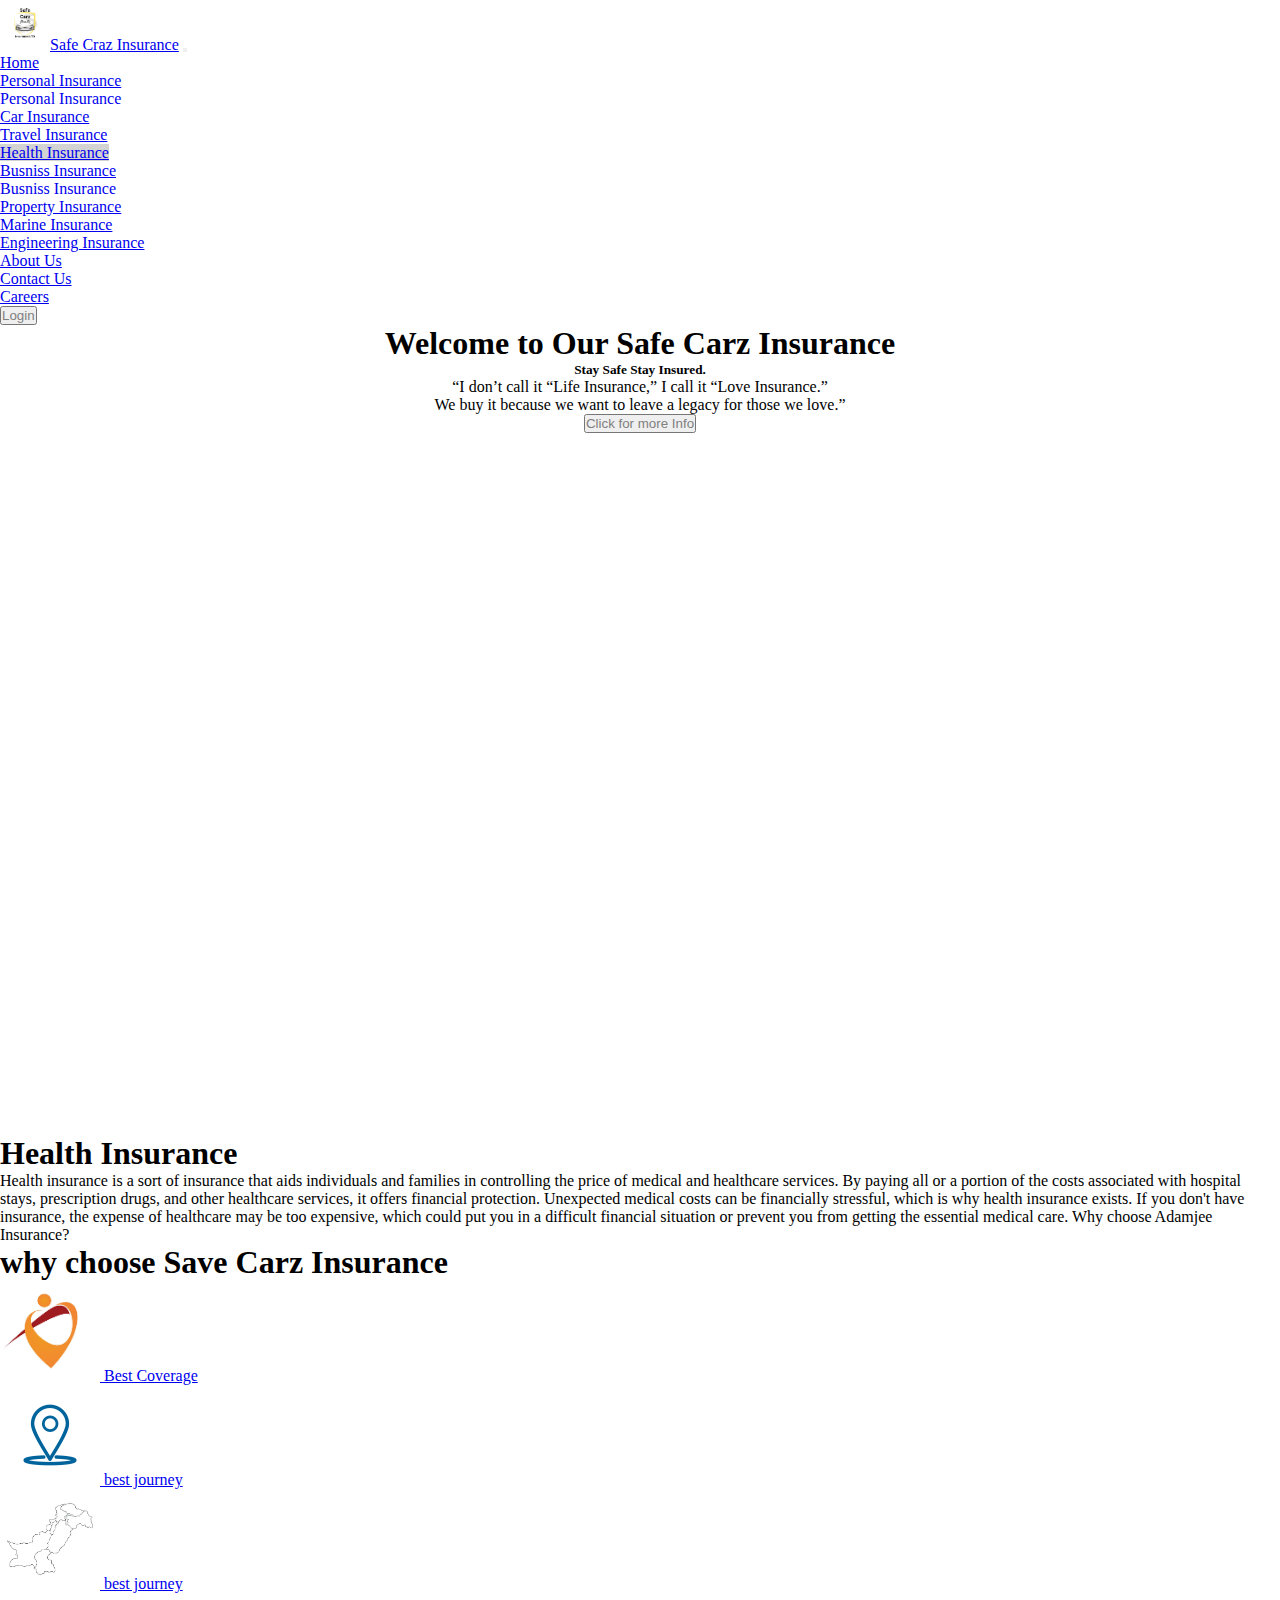
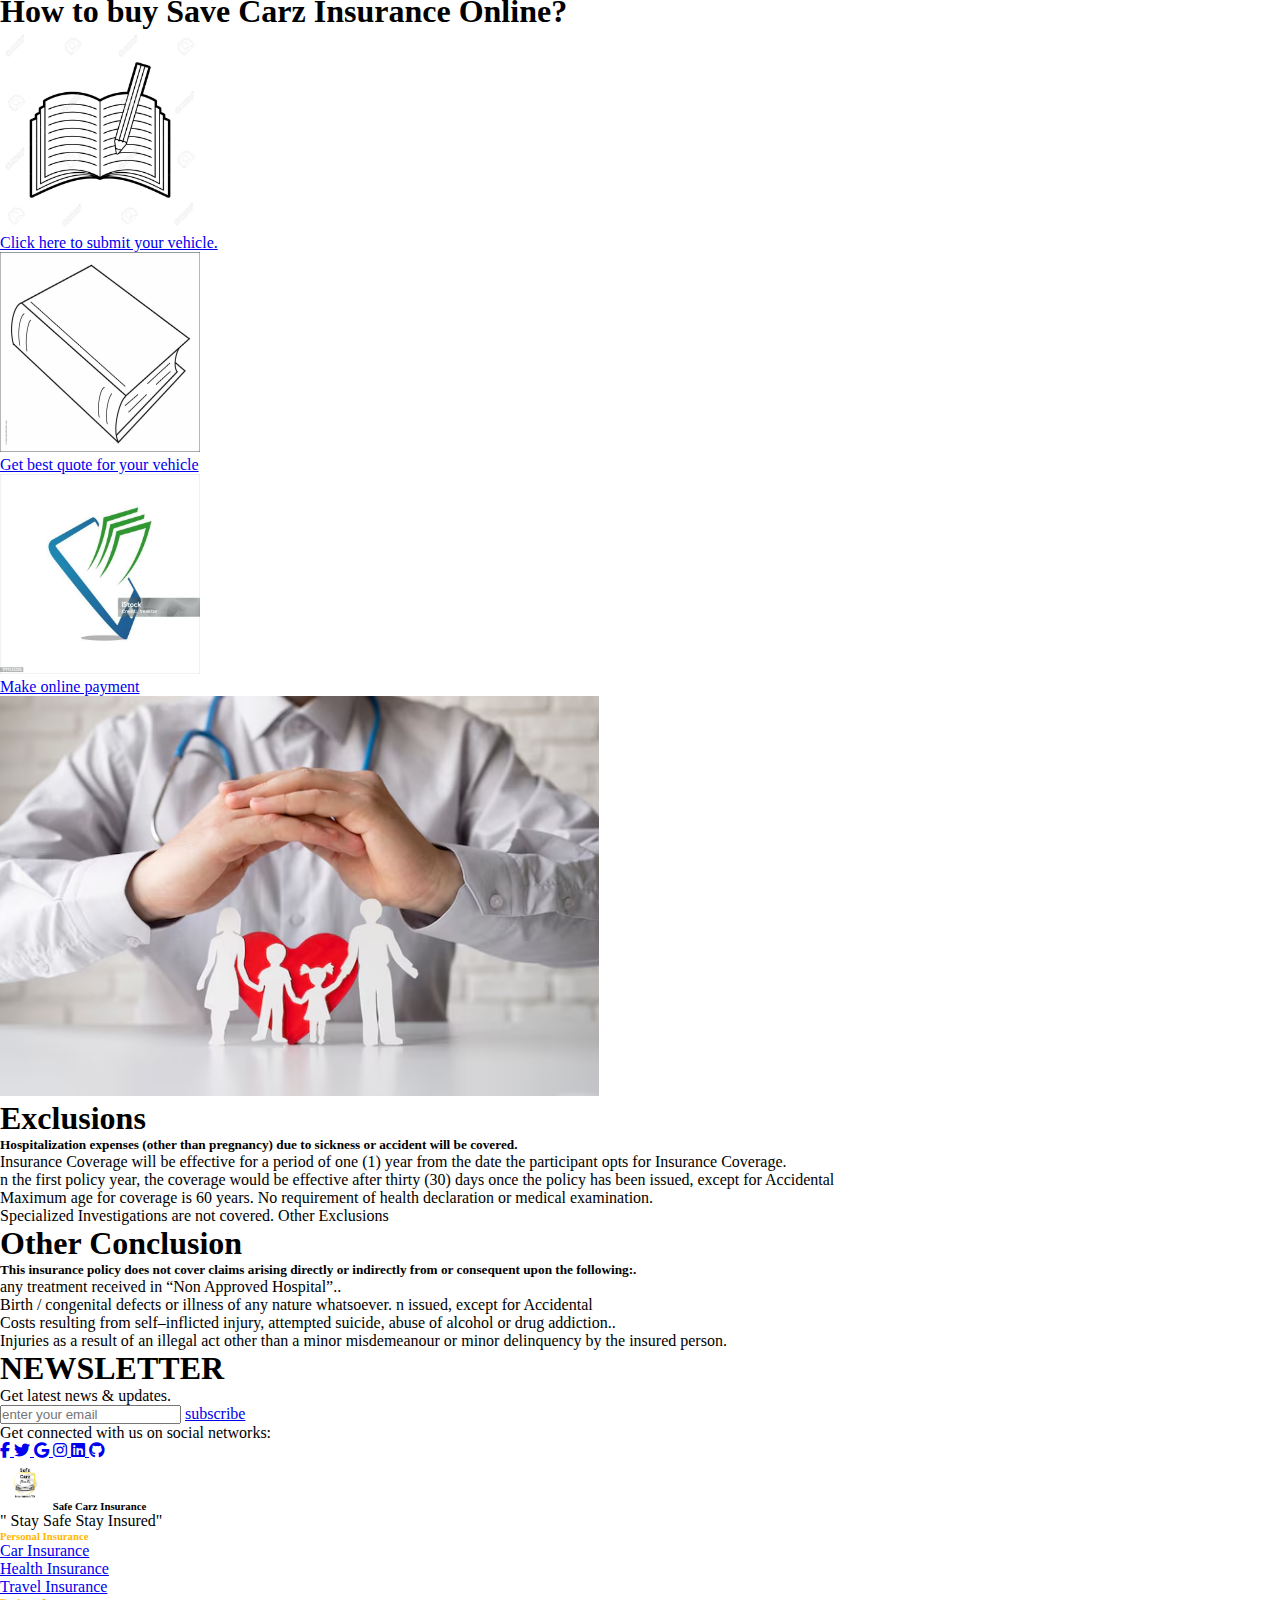
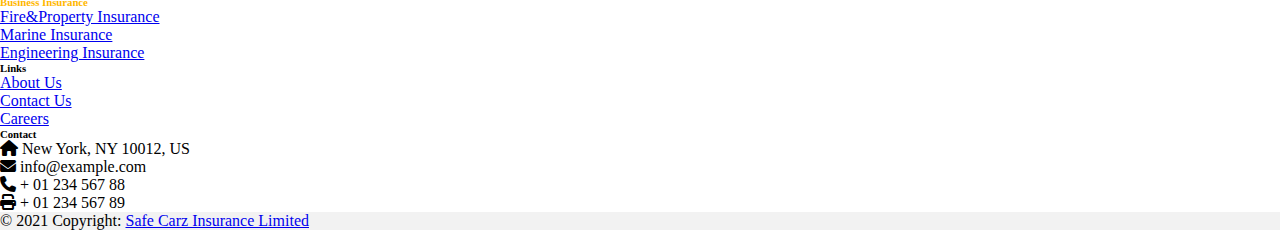
<file: health.html>
<!DOCTYPE html>
<html lang="en">
<head>
    <meta charset="UTF-8">
    <meta name="viewport" content="width=device-width, initial-scale=1.0">
    <title>Safe Carz Health Insurance</title>
     <!-- Bootstrap Css cdn -->
     <link href="https://cdn.jsdelivr.net/npm/bootstrap@5.0.2/dist/css/bootstrap.min.css" rel="stylesheet" integrity="sha384-EVSTQN3/azprG1Anm3QDgpJLIm9Nao0Yz1ztcQTwFspd3yD65VohhpuuCOmLASjC" crossorigin="anonymous">
     <!-- font awesome -->
     <link rel="stylesheet" href="https://cdnjs.cloudflare.com/ajax/libs/font-awesome/6.7.2/css/all.min.css">
     <!-- Custom css -->
      <link rel="stylesheet" href="css/css.css">
     <!-- favicon -->
     <link rel="icon" type="favicon" href="images/Safe Carzlogo.png">
</head>
<body>
      <!-- navbarsection start -->
  <nav class="navbar navbar-expand-lg navbar-light bg-light">
    <div class="container-fluid">
      <a class="navbar-brand" href="index.html" id="style-logo"><img src="images/Safe Carzlogo.png" alt="logo" height="50px">Safe Craz Insurance</a>
      <button class="navbar-toggler" type="button" data-bs-toggle="collapse" data-bs-target="#navbarNavDropdown" aria-controls="navbarNavDropdown" aria-expanded="false" aria-label="Toggle navigation">
        <span class="navbar-toggler-icon"></span>
      </button>
      <div class="collapse navbar-collapse" id="navbarNavDropdown">
        <ul class="navbar-nav mx-auto mb-2 mb-lg-0">
          <li class="nav-item">
            <a class="nav-link" aria-current="page" href="index.html">Home</a>
          </li>
          <li class="nav-item dropdown ">
            <a class="nav-link dropdown-toggle active" href="Personal.html" target="_blank" id="navbarDropdown" role="button" data-bs-toggle="dropdown" aria-expanded="false">
             Personal Insurance
            </a>
            <ul class="dropdown-menu" aria-labelledby="navbarDropdownMenuLink">
              <li><a class="dropdown-header drop" href="Personal.html">Personal Insurance</a></li>
              <li><a class="dropdown-item" href="Car.html">Car Insurance</a></li>
              <li><a class="dropdown-item" href="travel.html">Travel Insurance</a></li>
              <li><a class="dropdown-item action" href="health.html">Health Insurance</a></li>
            </ul>
          </li>
          <li class="nav-item dropdown">
            <a class="nav-link dropdown-toggle" href="#" target="_blank" id="navbarDropdown" role="button" data-bs-toggle="dropdown" aria-expanded="false">
              Busniss Insurance
            </a>
            <ul class="dropdown-menu" aria-labelledby="navbarDropdownMenuLink">
              <li><a class="dropdown-header drop" href="Businees.html">Busniss Insurance</a></li>
              <li><a class="dropdown-item" href="fire.html">Property Insurance</a></li>
              <li><a class="dropdown-item" href="marine.html">Marine Insurance</a></li>
              <li><a class="dropdown-item" href="engineer.html">Engineering Insurance</a></li>
            </ul>
          </li>
          <li class="nav-item">
            <a class="nav-link "  href="about.html">About Us</a>
          </li>
          <li class="nav-item">
            <a class="nav-link" href="contact.html">Contact Us</a>
          </li>
          <li class="nav-item">
            <a class="nav-link" href="career.html">Careers</a>
          </li>
        </ul>
        <button class="btn btn-outline-secondary" type="login"><a href="form.html">Login</a></button>
      </div>
    </div>
  </nav>
    <!-- Nav bar end -->

       <!-- header section -->
       <header class="header2">
        <div class="container h-100">
         <div class="row h-100 align-items-center">
             <div class="col-md-12">
                 <h1>Welcome to Our Safe Carz Insurance</h1>
                 <h5>Stay Safe Stay Insured.</h5>
                 <p>“I don’t call it “Life Insurance,” I call it “Love Insurance.”<br> We buy it because we want to leave a legacy for those we love.” </p>
                 <button type="button" class="btn btn-light" id="button4">
                   <a href="about.html">Click for more Info</a>
                 </button>
             </div>
         </div>
       </div>
      </header>
        <!-- about section -->
        <div class=" box container my-3">
          <div class="row">
            <h1><b> Health Insurance</b></h1>
  <p>Health insurance is a sort of insurance that aids individuals and families in controlling the price of medical and healthcare services. By paying all or a portion of the costs associated with hospital stays, prescription drugs, and other healthcare services, it offers financial protection.
    Unexpected medical costs can be financially stressful, which is why health insurance exists. If you don't have insurance, the expense of healthcare may be too expensive, which could put you in a difficult financial situation or prevent you from getting the essential medical care.
    Why choose Adamjee Insurance?
    </p>
          
          </div>
          </div>
        <!-- about  section end -->
         
                               
                <!-- section 1 -->
                <h1 class=" my-3"> why choose Save Carz Insurance</h1>
    <header class="bg-light">
       <div class="container my-2">
          <div class="row align-items-center">
              <div class="col-md-4">
                  
                <nav class="navbar navbar-light bg-light">
                  <div class="container-fluid">
                    <a class="navbar-brand col-lg-4 col-md-6 col-sm-12" href="#">
                      <img src="images/images.png" alt="" width="100" height="100" class="d-inline-block align-text-center">
                  Best Coverage
                    </a>
                  </div>
                </nav>


              </div>
              <div class="col md-4 justify-content-center">
                 
                <nav class="navbar navbar-light bg-light">
                  <div class=" container-fluid">
                    <a class="navbar-brand col-lg-4 col-md-6 col-sm-12" href="#">
                      <img src="images/loc.png" alt="" width="100" height="100" class="d-inline-block align-text-center">
                  best journey
                    </a>
                  </div> 
  </nav>
              </div>
              <div class="col md-4 justify-content-center">
             
                <nav class="navbar navbar-light bg-light">
                  <div class=" container-fluid">
                    <a class="navbar-brand col-lg-4 col-md-6 col-sm-12" href="#">
                      <img src="images/map.avif" alt="" width="100" height="100" class="d-inline-block align-text-center">
                  best journey
                    </a>
                  </div> 
  </nav>    
              </div>
          </div>
      </div>
    </header>
    <!--  sectionh 2> -->
      <h1 class=" my-3">How to buy Save Carz Insurance Online?</h1>
    <header class="bg-light">
       <div class="container my-2">
          <div class="row align-items-center">
              <div class="col-md-4">
                  
                <nav class="navbar navbar-light bg-light">
                  <div class="container-fluid">
                    <a class="navbar-brand col-lg-4 col-md-6 col-sm-12" href="#">
                      <img src="images/book.jpg" alt="p"width="200"heightt="200"class="d-inline-block align-text-bottom">
                <p>Click here to submit your vehicle.</p>
                    </a>
                  </div>
                </nav>


              </div>
              <div class="col md-4 justify-content-center">
                 
                <nav class="navbar navbar-light bg-light">
                  <div class=" container-fluid">
                    <a class="navbar-brand col-lg-4 col-md-6 col-sm-12" href="#">
                      <img src="images/222.jpg" width="200"height="200"class="d-inline-block align-text-bottom">
                     <p>Get best quote for your vehicle</p>
                    </a>
                  </div> 
  </nav>
              </div>
              <div class="col md-4 justify-content-center">
             
                <nav class="navbar navbar-light bg-light">
                  <div class=" container-fluid">
                    <a class="navbar-brand col-lg-4 col-md-6 col-sm-12" href="#">
                      <img src="images/333.jpg" width="200"height="200"class="d-inline-block align-text-bottom">
                     <p>Make online payment </p>
                    </a>
                  </div> 
  </nav>    
              </div>
          </div>
      </div>
    </header>
    <!-- section 2 end -->
     <!--  section 3 -->
     <div class="container-fluid my-4">
      <div class="row">
        <img src="images/d.avif"class="img"height="400">
      </div>
     </div>

    
       
        <!-- section 3 -->
         <div class="container my-3">
          <div class="row">
            <h1>Exclusions</h1>
            <h5>Hospitalization expenses (other than pregnancy) due to sickness or accident will be covered.</h5>
            <ul>
              <li>Insurance Coverage will be effective for a period of one (1) year from the date the participant opts for Insurance Coverage.</li>
              <li>n the first policy year, the coverage would be effective after thirty (30) days once the policy has been issued, except for Accidental</li>
              <li>Maximum age for coverage is 60 years. No requirement of health declaration or medical examination.</li>
              <li>Specialized Investigations are not covered.
                Other Exclusions</li>
              
            </ul>
          </div>
         </div>
         <!-- section 4-->
         <div class="container my-3">
          <div class="row">
            <h1>Other Conclusion</h1>
            <h5>This insurance policy does not cover claims arising directly or indirectly from or consequent upon the following:.</h5>
            <ul>
              <li>any treatment received in “Non Approved Hospital”..</li>
              <li>Birth / congenital defects or illness of any nature whatsoever.
                n issued, except for Accidental</li>
              <li>Costs resulting from self–inflicted injury, attempted suicide, abuse of alcohol or drug addiction..</li>
              <li>Injuries as a result of an illegal act other than a minor misdemeanour or minor delinquency by the insured person.
            </li>
              
            </ul>
          </div>
         </div>
         <!-- section 4-->
         <div class="picture container my-2">
          
          <div class="row align-items-center">
              
                  <h1 class="text-center text-warning">NEWSLETTER</h1>
                  <p class="text-muted text-center">Get latest news & updates.</p>

                  <div class="d-grid gap-3 d-sm-flex justify-content-center">
                     
                        <input type="text" id="text" placeholder="enter your email" class="text-center">

                    
                      <a class="btn btn-warning btn-large text-uppercase" href="#">
                          subscribe

                      </a>
                  </div>

              </div>
         </div>

    <!-- footer section start -->
<footer class="text-center text-lg-start bg-body-tertiary text-muted">
    <!-- Section: Social media -->
    <section class="d-flex justify-content-center justify-content-lg-between p-4 border-bottom">
      <!-- Left -->
      <div class="me-5 d-none d-lg-block">
        <span>Get connected with us on social networks:</span>
      </div>
      <!-- Left -->
  
      <!-- Right -->
      <div>
        <a href="https://facebook.com" class="me-4 text-reset">
          <i class="fab fa-facebook-f"></i>
        </a>
        <a href="https://twitter.com" class="me-4 text-reset">
          <i class="fab fa-twitter"></i>
        </a>
        <a href="https://google.com" class="me-4 text-reset">
          <i class="fab fa-google"></i>
        </a>
        <a href="https://instagram.com" class="me-4 text-reset">
          <i class="fab fa-instagram"></i>
        </a>
        <a href="https://linkedin.com" class="me-4 text-reset">
          <i class="fab fa-linkedin"></i>
        </a>
        <a href="https://github.com" class="me-4 text-reset">
          <i class="fab fa-github"></i>
        </a>
      </div>
      <!-- Right -->
    </section>
    <!-- Section: Social media -->
  
    <!-- Section: Links  -->
    <section class="">
      <div class="container text-center text-md-start mt-5">
        <!-- Grid row -->
        <div class="row mt-3">
          <!-- Grid column -->
          <div class="col-md-3 col-lg-4 col-xl-3 mx-auto mb-4">
            <!-- Content -->
            <h6 class="text-uppercase fw-bold mb-4 text-warning">
              <a class="navbar-brand" href="index.html"><img src="images/Safe Carzlogo.png" alt="logo" height="50px"></a>
              Safe Carz Insurance 
            </h6>
            <p>
             " Stay Safe Stay Insured"
            </p>
          </div>
          <!-- Grid column -->
  
          <!-- Grid column -->
          <div class="col-md-2 col-lg-2 col-xl-2 mx-auto mb-4">
            <!-- Links -->
            <h6 class="text-uppercase fw-bold mb-4 text-warning" id="link1" >
              <a href="Personal.html">Personal Insurance</a>
            </h6>
            <p>
              <a href="car.html" class="text-reset">Car Insurance</a>
            </p>
            <p>
              <a href="health.html" class="text-reset">Health Insurance</a>
            </p>
            <p>
              <a href="travel.html" class="text-reset">Travel Insurance</a>
            </p>
          </div>
          <!-- Grid column -->
          
                    <!-- Grid column -->
                    <div class="col-md-2 col-lg-2 col-xl-2 mx-auto mb-4">
                      <!-- Links -->
                      <h6 class="text-uppercase fw-bold mb-4 text-warning" id="link2" >
                        <a href="Businees.html">Business Insurance</a>
                      </h6>
                      <p>
                        <a href="fire.html" class="text-reset">Fire&Property Insurance</a>
                      </p>
                      <p>
                        <a href="marine.html" class="text-reset">Marine Insurance</a>
                      </p>
                      <p>
                        <a href="engineer.html" class="text-reset">Engineering Insurance</a>
                      </p>
                    </div>
                    <!-- Grid column -->

          <!-- Grid column -->
          <div class="col-md-3 col-lg-2 col-xl-2 mx-auto mb-4">
            <!-- Links -->
            <h6 class="text-uppercase fw-bold mb-4 text-warning">
               Links
            </h6>
            <p>
              <a href="about.html" class="text-reset">About Us</a>
            </p>
            <p>
              <a href="contact.html" class="text-reset">Contact Us</a>
            </p>
            <p>
              <a href="career.html" class="text-reset">Careers</a>
            </p>
          </div>
          <!-- Grid column -->
  
          <!-- Grid column -->
          <div class="col-md-2 col-lg-3 col-xl-3 mx-auto mb-md-0 mb-4">
            <!-- Links -->
            <h6 class="text-uppercase fw-bold mb-4 text-warning">Contact</h6>
            <p><i class="fas fa-home me-3"></i> New York, NY 10012, US</p>
            <p>
              <i class="fas fa-envelope me-3"></i>
              info@example.com
            </p>
            <p><i class="fas fa-phone me-3"></i> + 01 234 567 88</p>
            <p><i class="fas fa-print me-3"></i> + 01 234 567 89</p>
          </div>
          <!-- Grid column -->
        </div>
        <!-- Grid row -->
      </div>
    </section>
    <!-- Section: Links  -->
  
    <!-- Copyright -->
    <div class="text-center p-4" style="background-color: rgba(0, 0, 0, 0.05);">
      © 2021 Copyright:
      <a class="text-reset fw-bold" href="index.html">Safe Carz Insurance Limited</a>
    </div>
    <!-- Copyright -->
  </footer>
    <!-- footer section end -->

     <!-- Bootstrap Js cdn -->
     <script src="https://cdn.jsdelivr.net/npm/bootstrap@5.0.2/dist/js/bootstrap.bundle.min.js" integrity="sha384-MrcW6ZMFYlzcLA8Nl+NtUVF0sA7MsXsP1UyJoMp4YLEuNSfAP+JcXn/tWtIaxVXM" crossorigin="anonymous"></script>
     <!-- Custom Js -->
</body>
</html>
</file>
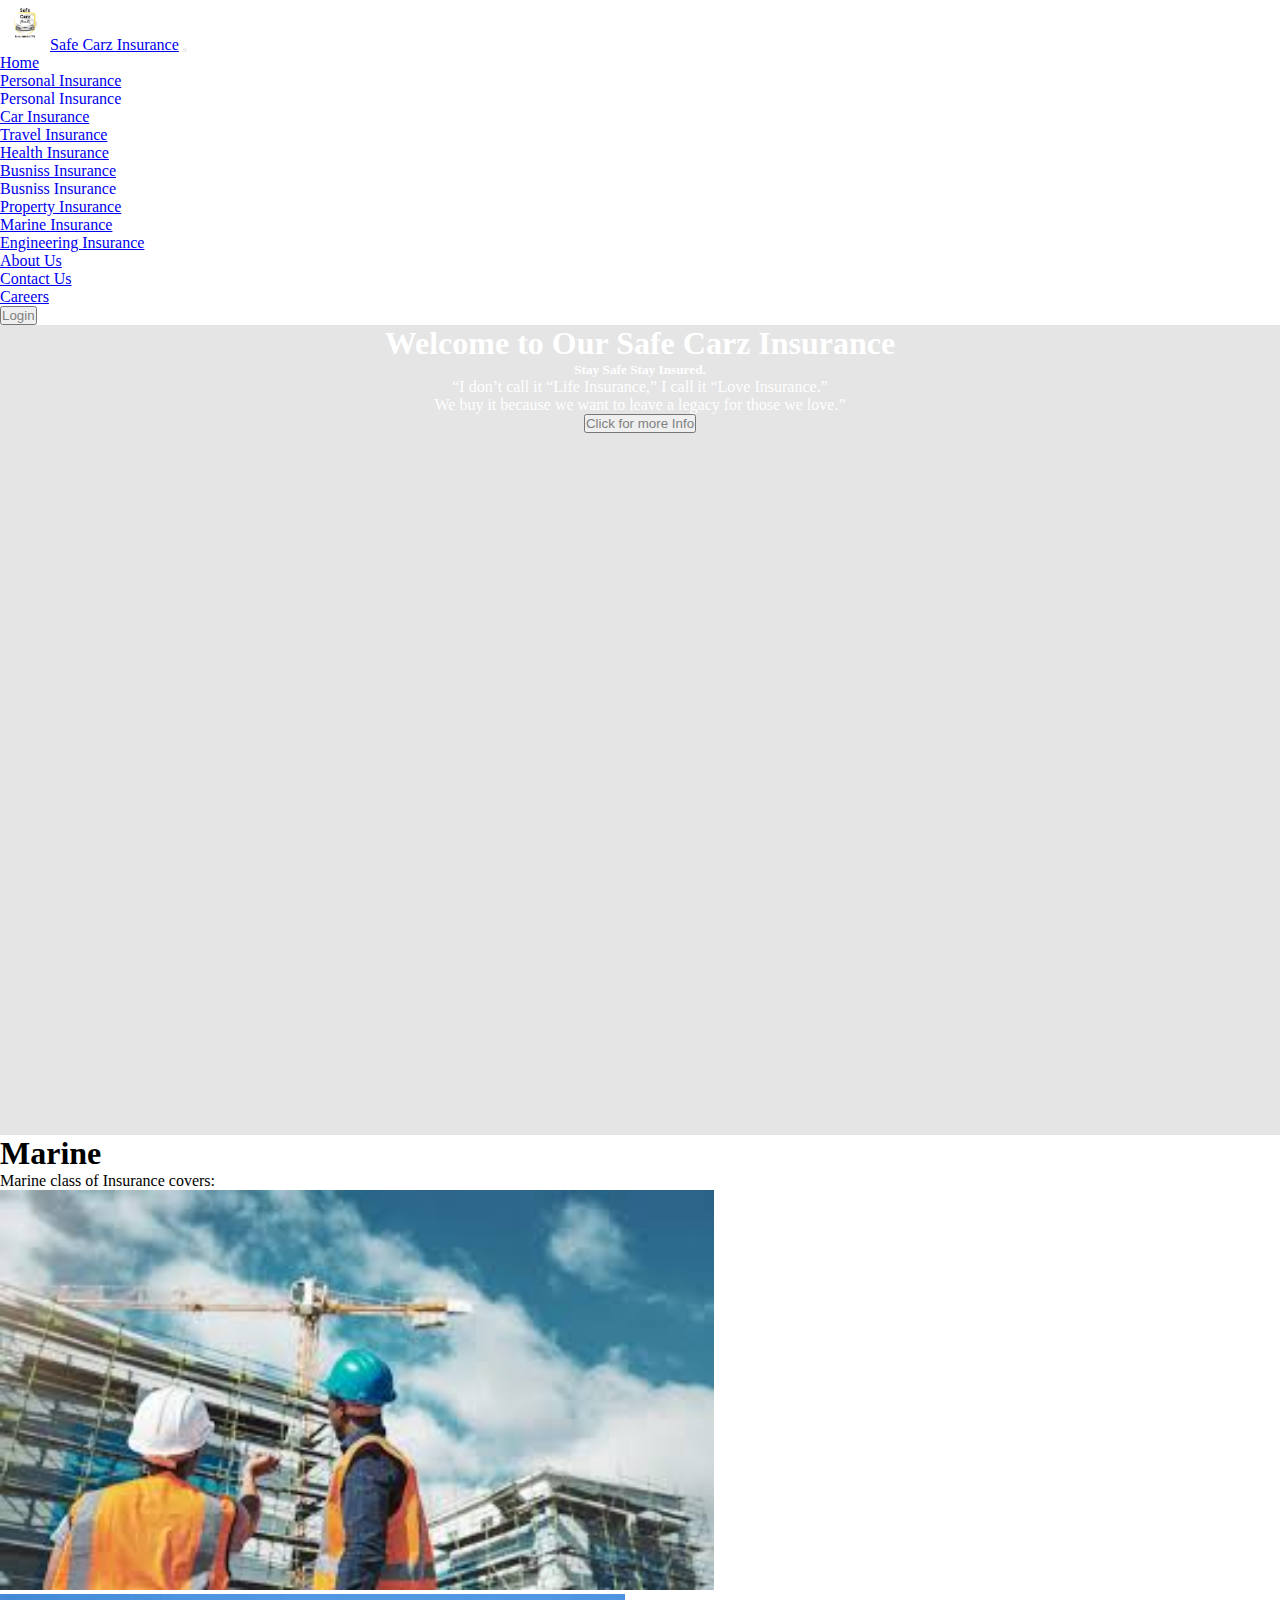
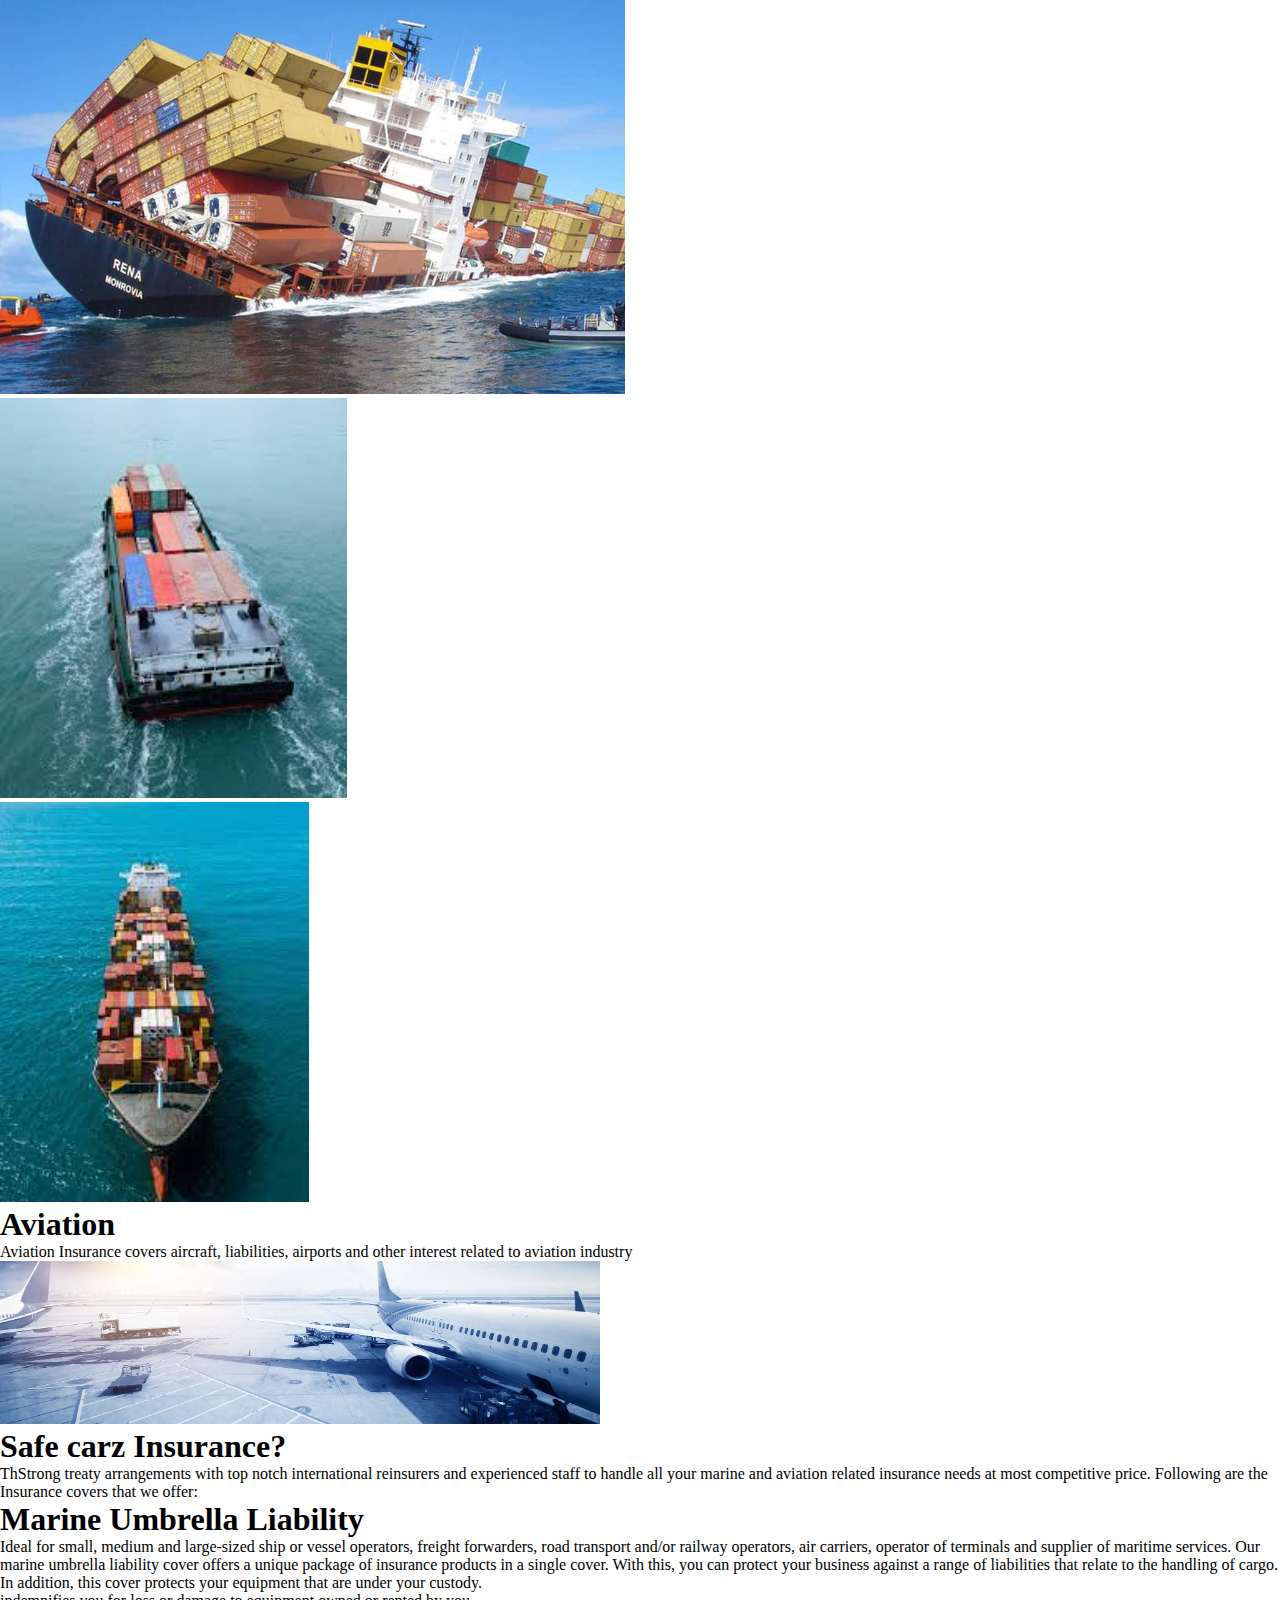
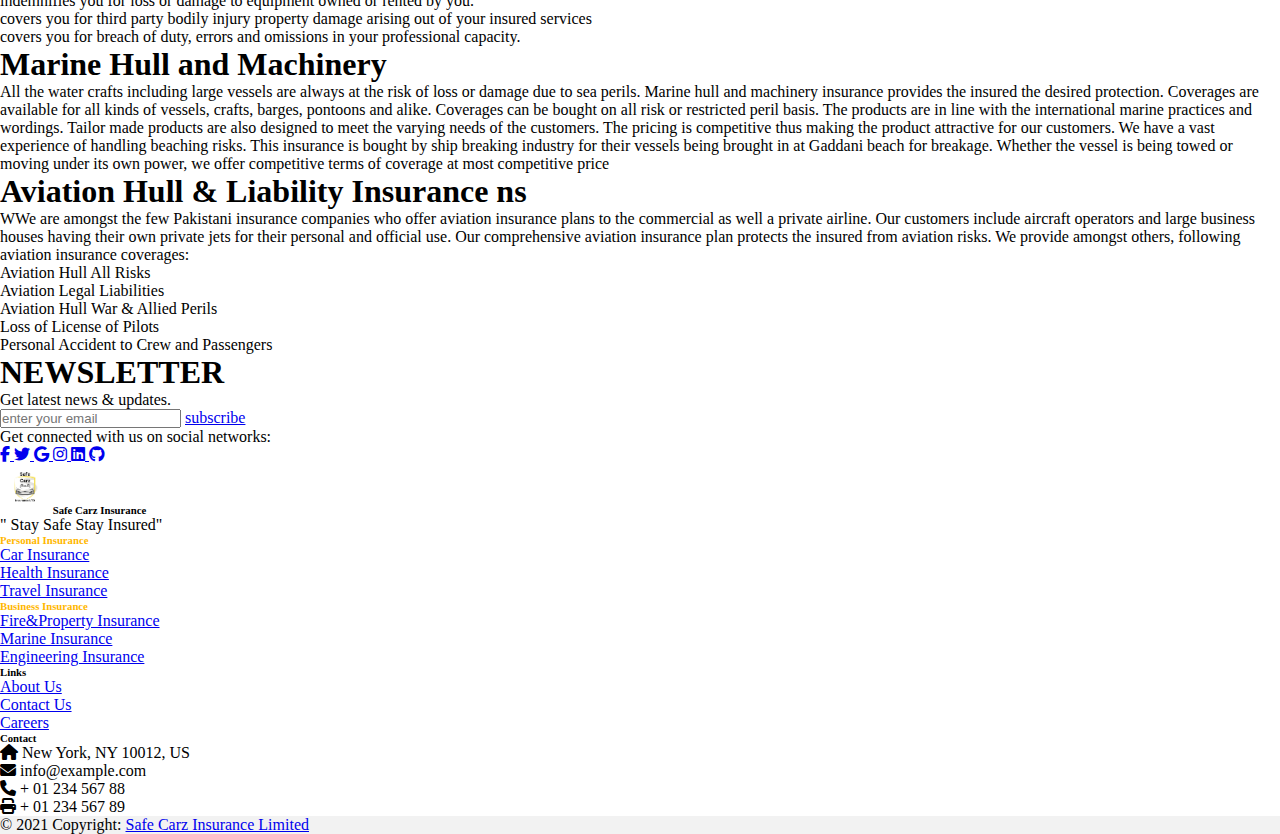
<file: marine.html>
<!DOCTYPE html>
<html lang="en">
<head>
    <meta charset="UTF-8">
    <meta name="viewport" content="width=device-width, initial-scale=1.0">
    <title>Safe Carz Marine Insurance</title>
     <!-- Bootstrap Css cdn -->
     <link href="https://cdn.jsdelivr.net/npm/bootstrap@5.0.2/dist/css/bootstrap.min.css" rel="stylesheet" integrity="sha384-EVSTQN3/azprG1Anm3QDgpJLIm9Nao0Yz1ztcQTwFspd3yD65VohhpuuCOmLASjC" crossorigin="anonymous">
     <!-- font awesome -->
     <link rel="stylesheet" href="https://cdnjs.cloudflare.com/ajax/libs/font-awesome/6.7.2/css/all.min.css">
     <!-- Custom css -->
      <link rel="stylesheet" href="css/css.css">
      <!-- favicon -->
      <link rel="icon" type="favicon" href="images/Safe Carzlogo.png">
</head>
<body>
      <!-- navbarsection start -->
  <nav class="navbar navbar-expand-lg navbar-light bg-light">
    <div class="container-fluid">
      <a class="navbar-brand" href="index.html" id="style-logo"><img src="images/Safe Carzlogo.png" alt="logo" height="50px">Safe Carz Insurance</a>
      <button class="navbar-toggler" type="button" data-bs-toggle="collapse" data-bs-target="#navbarNavDropdown" aria-controls="navbarNavDropdown" aria-expanded="false" aria-label="Toggle navigation">
        <span class="navbar-toggler-icon"></span>
      </button>
      <div class="collapse navbar-collapse" id="navbarNavDropdown">
        <ul class="navbar-nav mx-auto mb-2 mb-lg-0">
          <li class="nav-item">
            <a class="nav-link active" aria-current="page" href="index.html">Home</a>
          </li>
          <li class="nav-item dropdown ">
            <a class="nav-link dropdown-toggle" href="Personal.html" target="_blank" id="navbarDropdown" role="button" data-bs-toggle="dropdown" aria-expanded="false">
             Personal Insurance
            </a>
            <ul class="dropdown-menu" aria-labelledby="navbarDropdownMenuLink">
              <li><a class="dropdown-header drop" href="Personal.html">Personal Insurance</a></li>
              <li><a class="dropdown-item" href="Car.html">Car Insurance</a></li>
              <li><a class="dropdown-item" href="travel.html">Travel Insurance</a></li>
              <li><a class="dropdown-item" href="health.html">Health Insurance</a></li>
            </ul>
          </li>
          <li class="nav-item dropdown">
            <a class="nav-link dropdown-toggle" href="#" target="_blank" id="navbarDropdown" role="button" data-bs-toggle="dropdown" aria-expanded="false">
              Busniss Insurance
            </a>
            <ul class="dropdown-menu" aria-labelledby="navbarDropdownMenuLink">
              <li><a class="dropdown-header drop" href="Businees.html">Busniss Insurance</a></li>
              <li><a class="dropdown-item" href="fire.html">Property Insurance</a></li>
              <li><a class="dropdown-item" href="marine.html">Marine Insurance</a></li>
              <li><a class="dropdown-item" href="engineer.html">Engineering Insurance</a></li>
            </ul>
          </li>
          <li class="nav-item">
            <a class="nav-link "  href="about.html">About Us</a>
          </li>
          <li class="nav-item">
            <a class="nav-link" href="contact.html">Contact Us</a>
          </li>
          <li class="nav-item">
            <a class="nav-link" href="career.html">Careers</a>
          </li>
        </ul>
        <button class="btn btn-outline-secondary" type="login"><a href="form.html">Login</a></button>
      </div>
    </div>
  </nav>
    <!-- Nav bar end -->

   <!-- header section -->
   <header class="header5">
    <div class="container h-100">
     <div class="row h-100 align-items-center">
         <div class="col-md-12" id="fade-in">
             <h1>Welcome to Our Safe Carz Insurance</h1>
             <h5>Stay Safe Stay Insured.</h5>
             <p>“I don’t call it “Life Insurance,” I call it “Love Insurance.”<br> We buy it because we want to leave a legacy for those we love.” </p>
             <button type="button" class="btn btn-light" id="button4">
               <a href="about.html">Click for more Info</a>
             </button>
         </div>
     </div>
   </div>
  </header>
     <!-- about section -->
     <div class=" container py-3">
      <div class="row">
        <h1><b> Marine
        </b></h1>
<p>Marine class of Insurance covers:

    </p>
       </div>
      </div>
    <!-- about  section end -->
  <!-- Cards -->

  <div class="container py-3">
    <div class="row g-3">
        <div class="col-12 col-sm-6 col-lg-3">
            <div class="card">
                <img src="images/images.jpeg" class="card-img-top" alt="pic" height="400px">
               
            </div>
        </div>
        <div class="col-12 col-sm-6 col-lg-3">
            <div class="card">
                <img src="images/cargo-loss.jpg" class="card-img-top" alt="pic" height="400px">
                
            </div>
        </div>
        <div class="col-12 col-sm-6 col-lg-3">
            <div class="card">
                <img src="images/mmm.jpeg" class="card-img-top" alt="pic" height="400px">
                
            </div>
        </div>
        <div class="col-12 col-sm-6 col-lg-3">
            <div class="card">
                <img src="images/images (2).jpeg" class="card-img-top" alt="pic"
                height="400px">
                
            </div>
        </div>
        </div>
        </div>
        <!-- section 1 -->
         <div class="container  py-3">
          <div class="row">
            <h1>Aviation
            </h1>
            <p>Aviation Insurance covers aircraft, liabilities, airports and other interest related to aviation industry
          </div>
          </div>
          <div class=" container">
            <div class="row">
              <img src="images/marine section img.webp" alt="pic"width="600px">
            </div>
         </div>
         <div class="container py-3">
          <div class="row">
            <h1> Safe carz Insurance?

            </h1>
            <p>ThStrong treaty arrangements with top notch international reinsurers and experienced staff to handle all your marine and aviation related insurance needs at most competitive price.
                Following are the Insurance covers that we offer:
          </div>
          </div>
          
            <div class="container py-3">
              <div class="row">
                <h1>Marine Umbrella Liability</h1>
<p>
Ideal for small, medium and large-sized ship or vessel operators, freight forwarders, road transport and/or railway operators, air carriers, operator of terminals and supplier of maritime services. Our marine umbrella liability cover offers a unique package of insurance products in a single cover. With this, you can protect your business against a range of liabilities that relate to the handling of cargo. In addition, this cover protects your equipment that are under your custody.
</p>


                <ul>
                  <li>indemnifies you for loss or damage to equipment owned or rented by you.

                  </li>
                  <li>
                    covers you for third party bodily injury property damage arising out of your insured services
                  </li>
                  <li>covers you for breach of duty, errors and omissions in your professional capacity.
                </li>
                </ul>
                
              </div>
              </div>
              <!-- section 2 -->
               

               
                <div class="container py-3">
                  <div class="row">
                    <h1>Marine Hull and Machinery

                    </h1>
                    <p>All the water crafts including large vessels are always at the risk of loss or damage due to sea perils. Marine hull and machinery insurance provides the insured the desired protection. Coverages are available for all kinds of vessels, crafts, barges, pontoons and alike.
                        Coverages can be bought on all risk or restricted peril basis.
                        The products are in line with the international marine practices and wordings. Tailor made products are also designed to meet the varying needs of the customers. The pricing is competitive thus making the product attractive for our customers.
                        We have a vast experience of handling beaching risks. This insurance is bought by ship breaking industry for their vessels being brought in at Gaddani beach for breakage. Whether the vessel is being towed or moving under its own power, we offer competitive terms of coverage at most competitive price
                </div>
                </div>
                <div class="container py-3">
                  <div class="row">
                    <h1>Aviation Hull & Liability Insurance
                        ns</h1>
                    <p>WWe are amongst the few Pakistani insurance companies who offer aviation insurance plans to the commercial as well a private airline. Our customers include aircraft operators and large business houses having their own private jets for their personal and official use.

                        Our comprehensive aviation insurance plan protects the insured from aviation risks. We provide amongst others, following aviation insurance coverages:</p>     
                    


                        <li> Aviation Hull All Risks</li>
                        <li>Aviation Legal Liabilities</li>
                    
                        <li>Aviation Hull War & Allied Perils</li>
                        <li>Loss of License of Pilots</li>
<li>Personal Accident to Crew and Passengers</li>            
            
                    </div>
                </div>
                
                                      
               
                <!-- section 4-->
     <div class="picture container my-2">
      
      <div class="row align-items-center">
          
              <h1 class="text-center text-warning">NEWSLETTER</h1>
              <p class="text-muted text-center">Get latest news & updates.</p>

              <div class="d-grid gap-3 d-sm-flex justify-content-center">
                 
                    <input type="text" id="text" placeholder="enter your email" class="text-center">

                
                  <a class="btn btn-warning btn-large text-uppercase" href="#">
                      subscribe

                  </a>
              </div>

          </div>
     </div>

    <!-- footer section start -->
<footer class="text-center text-lg-start bg-body-tertiary text-muted">
    <!-- Section: Social media -->
    <section class="d-flex justify-content-center justify-content-lg-between p-4 border-bottom">
      <!-- Left -->
      <div class="me-5 d-none d-lg-block">
        <span>Get connected with us on social networks:</span>
      </div>
      <!-- Left -->
  
      <!-- Right -->
      <div>
        <a href="https://facebook.com" class="me-4 text-reset">
          <i class="fab fa-facebook-f"></i>
        </a>
        <a href="https://twitter.com" class="me-4 text-reset">
          <i class="fab fa-twitter"></i>
        </a>
        <a href="https://google.com" class="me-4 text-reset">
          <i class="fab fa-google"></i>
        </a>
        <a href="https://instagram.com" class="me-4 text-reset">
          <i class="fab fa-instagram"></i>
        </a>
        <a href="https://linkedin.com" class="me-4 text-reset">
          <i class="fab fa-linkedin"></i>
        </a>
        <a href="https://github.com" class="me-4 text-reset">
          <i class="fab fa-github"></i>
        </a>
      </div>
      <!-- Right -->
    </section>
    <!-- Section: Social media -->
  
    <!-- Section: Links  -->
    <section class="">
      <div class="container text-center text-md-start mt-5">
        <!-- Grid row -->
        <div class="row mt-3">
          <!-- Grid column -->
          <div class="col-md-3 col-lg-4 col-xl-3 mx-auto mb-4">
            <!-- Content -->
            <h6 class="text-uppercase fw-bold mb-4 text-warning">
              <a class="navbar-brand" href="index.html"><img src="images/Safe Carzlogo.png" alt="logo" height="50px"></a>
              Safe Carz Insurance 
            </h6>
            <p>
             " Stay Safe Stay Insured"
            </p>
          </div>
          <!-- Grid column -->
  
          <!-- Grid column -->
          <div class="col-md-2 col-lg-2 col-xl-2 mx-auto mb-4">
            <!-- Links -->
            <h6 class="text-uppercase fw-bold mb-4 text-warning" id="link1" >
              <a href="Personal.html">Personal Insurance</a>
            </h6>
            <p>
              <a href="car.html" class="text-reset">Car Insurance</a>
            </p>
            <p>
              <a href="health.html" class="text-reset">Health Insurance</a>
            </p>
            <p>
              <a href="travel.html" class="text-reset">Travel Insurance</a>
            </p>
          </div>
          <!-- Grid column -->
          
                    <!-- Grid column -->
                    <div class="col-md-2 col-lg-2 col-xl-2 mx-auto mb-4">
                      <!-- Links -->
                      <h6 class="text-uppercase fw-bold mb-4 text-warning" id="link2" >
                        <a href="Businees.html">Business Insurance</a>
                      </h6>
                      <p>
                        <a href="fire.html" class="text-reset">Fire&Property Insurance</a>
                      </p>
                      <p>
                        <a href="marine.html" class="text-reset">Marine Insurance</a>
                      </p>
                      <p>
                        <a href="engineer.html" class="text-reset">Engineering Insurance</a>
                      </p>
                    </div>
                    <!-- Grid column -->

          <!-- Grid column -->
          <div class="col-md-3 col-lg-2 col-xl-2 mx-auto mb-4">
            <!-- Links -->
            <h6 class="text-uppercase fw-bold mb-4 text-warning">
               Links
            </h6>
            <p>
              <a href="about.html" class="text-reset">About Us</a>
            </p>
            <p>
              <a href="contact.html" class="text-reset">Contact Us</a>
            </p>
            <p>
              <a href="career.html" class="text-reset">Careers</a>
            </p>
          </div>
          <!-- Grid column -->
  
          <!-- Grid column -->
          <div class="col-md-2 col-lg-3 col-xl-3 mx-auto mb-md-0 mb-4">
            <!-- Links -->
            <h6 class="text-uppercase fw-bold mb-4 text-warning">Contact</h6>
            <p><i class="fas fa-home me-3"></i> New York, NY 10012, US</p>
            <p>
              <i class="fas fa-envelope me-3"></i>
              info@example.com
            </p>
            <p><i class="fas fa-phone me-3"></i> + 01 234 567 88</p>
            <p><i class="fas fa-print me-3"></i> + 01 234 567 89</p>
          </div>
          <!-- Grid column -->
        </div>
        <!-- Grid row -->
      </div>
    </section>
    <!-- Section: Links  -->
  
    <!-- Copyright -->
    <div class="text-center p-4" style="background-color: rgba(0, 0, 0, 0.05);">
      © 2021 Copyright:
      <a class="text-reset fw-bold" href="index.html">Safe Carz Insurance Limited</a>
    </div>
    <!-- Copyright -->
  </footer>
    <!-- footer section end -->

     <!-- Bootstrap Js cdn -->
     <script src="https://cdn.jsdelivr.net/npm/bootstrap@5.0.2/dist/js/bootstrap.bundle.min.js" integrity="sha384-MrcW6ZMFYlzcLA8Nl+NtUVF0sA7MsXsP1UyJoMp4YLEuNSfAP+JcXn/tWtIaxVXM" crossorigin="anonymous"></script>
     <!-- Custom Js -->
</body>
</html>
</file>
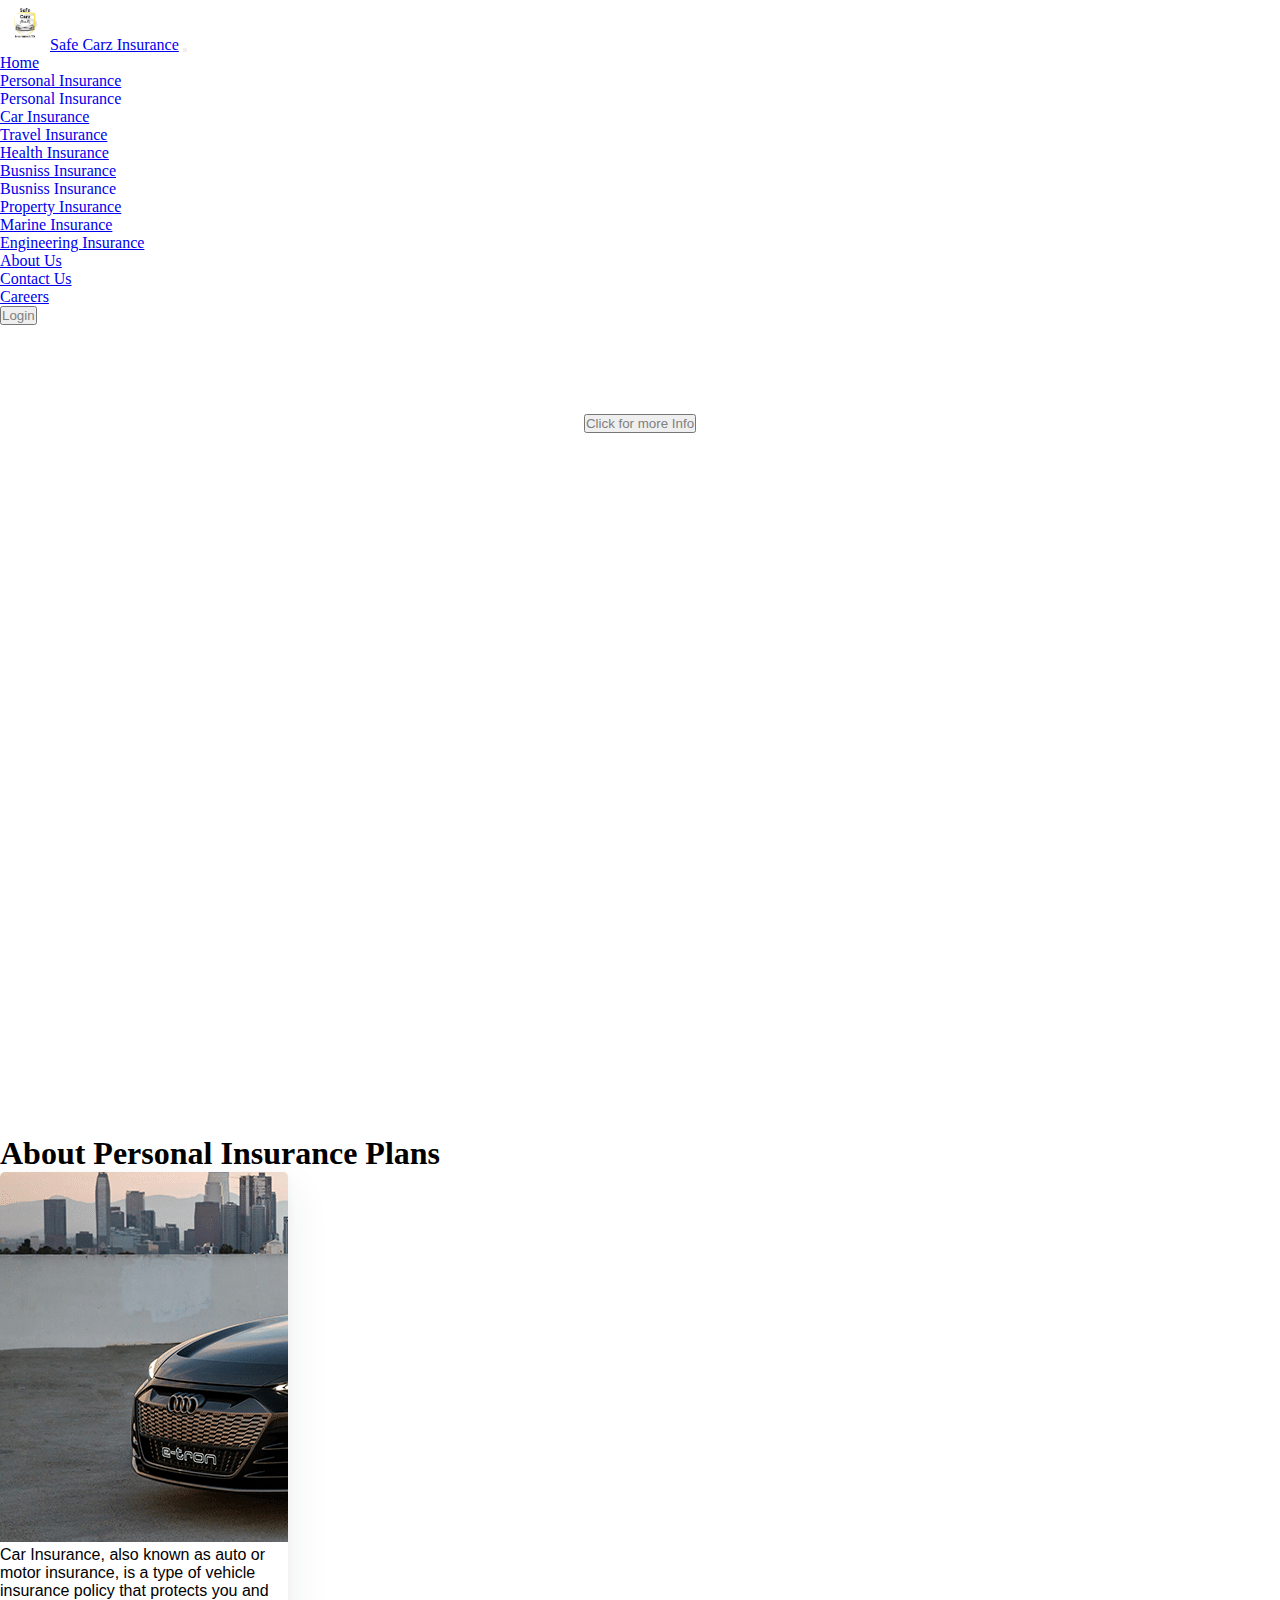
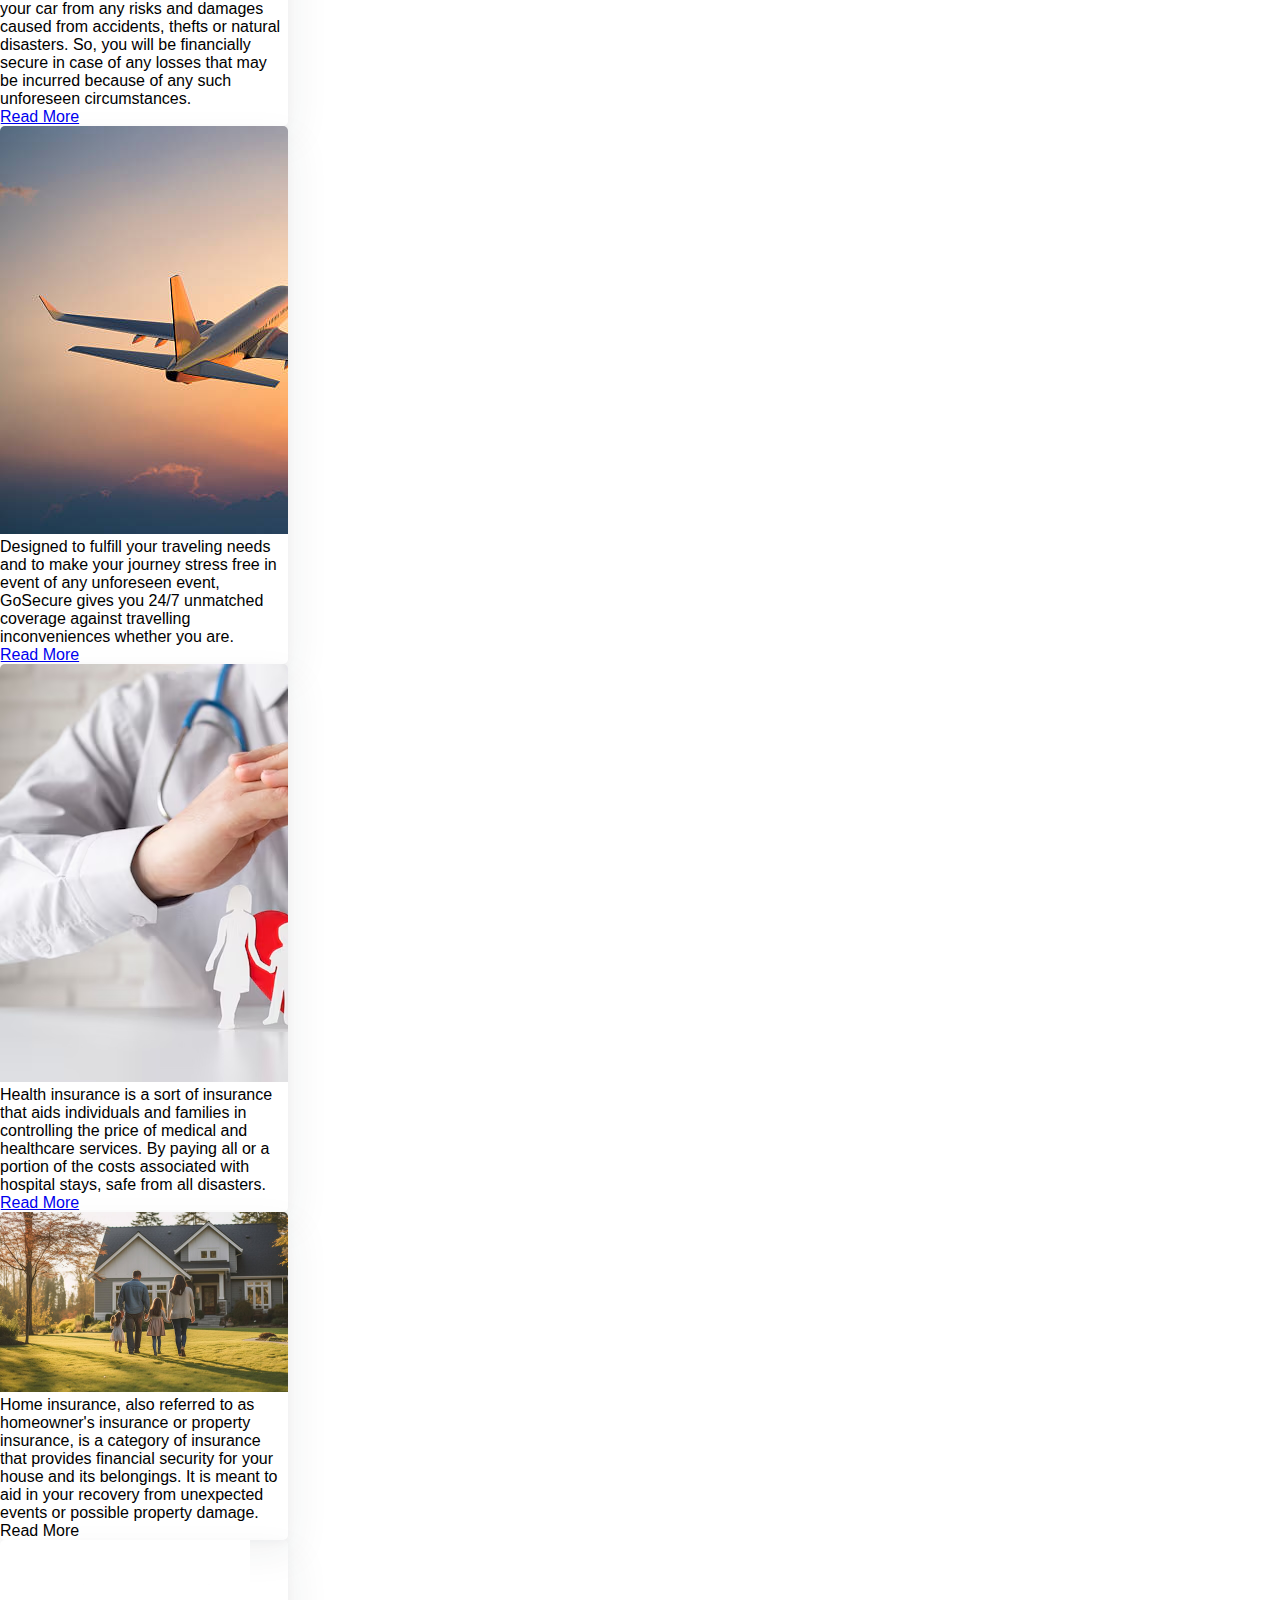
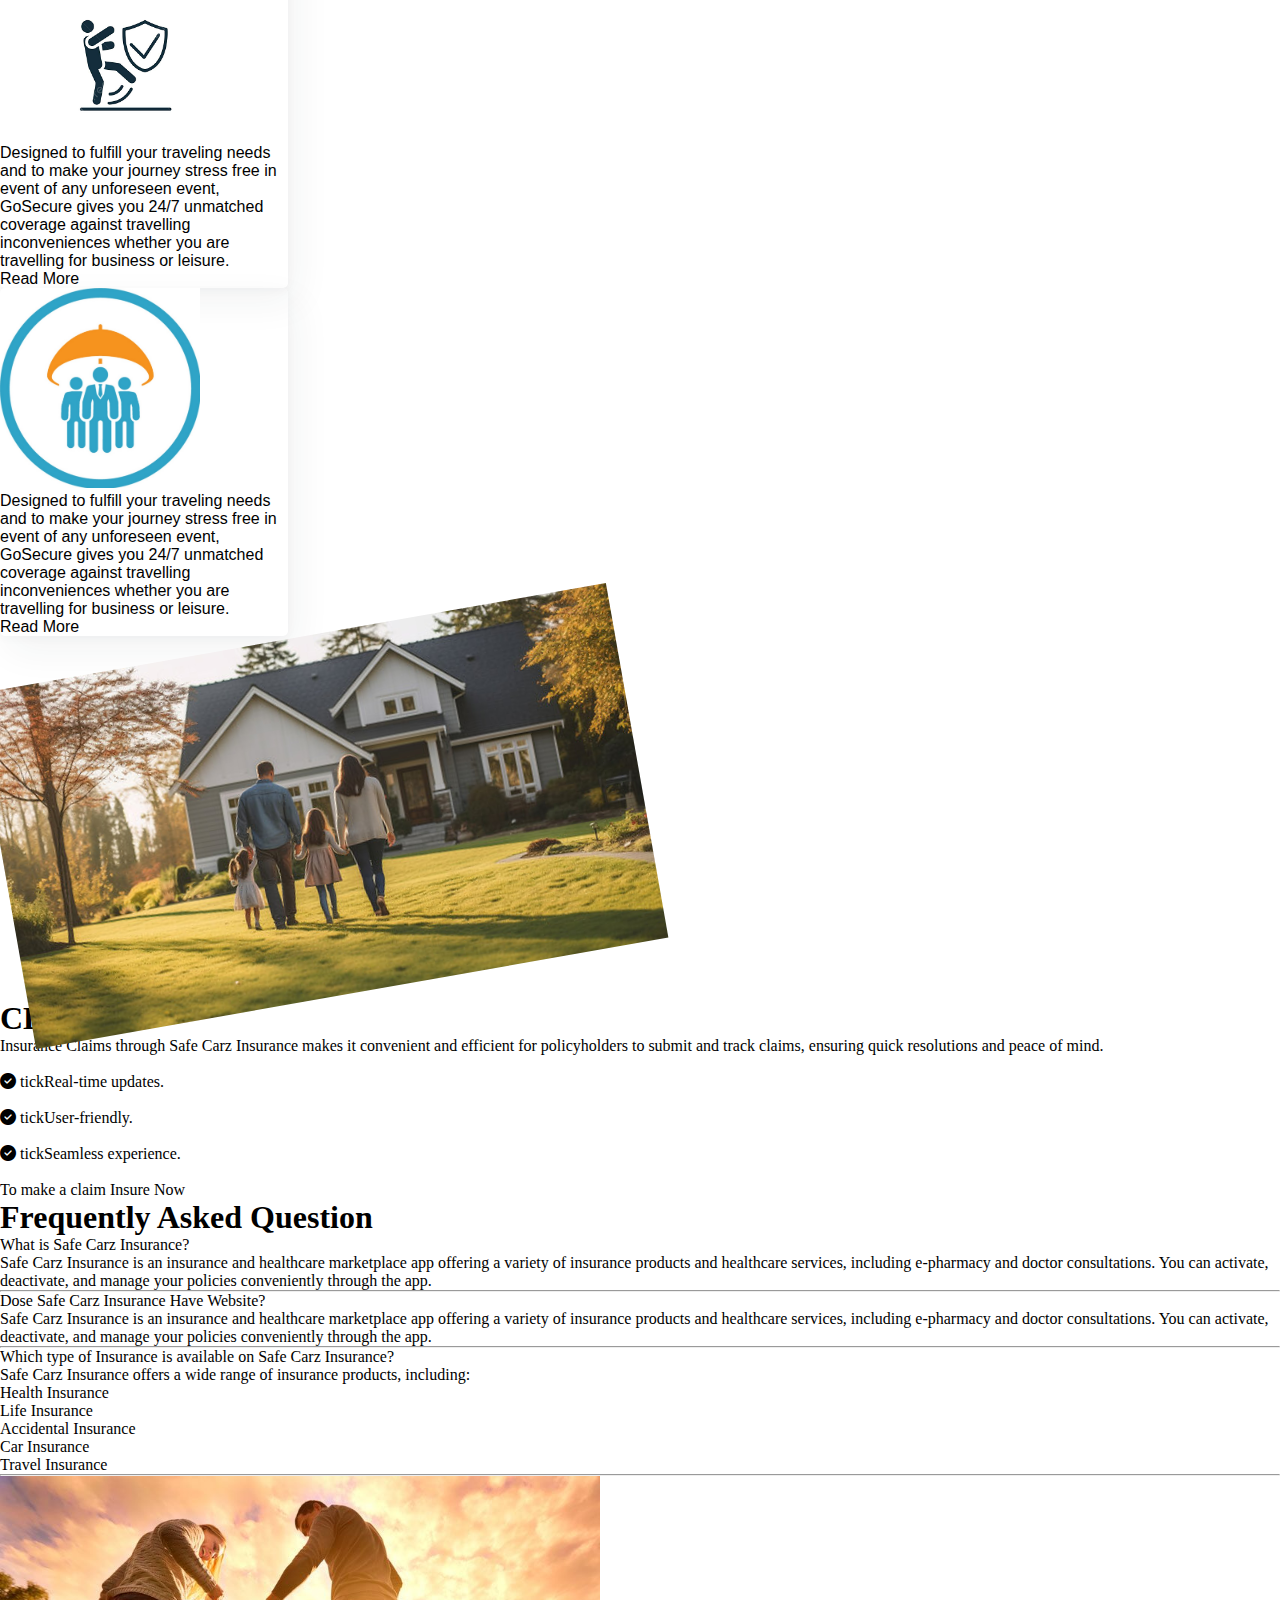
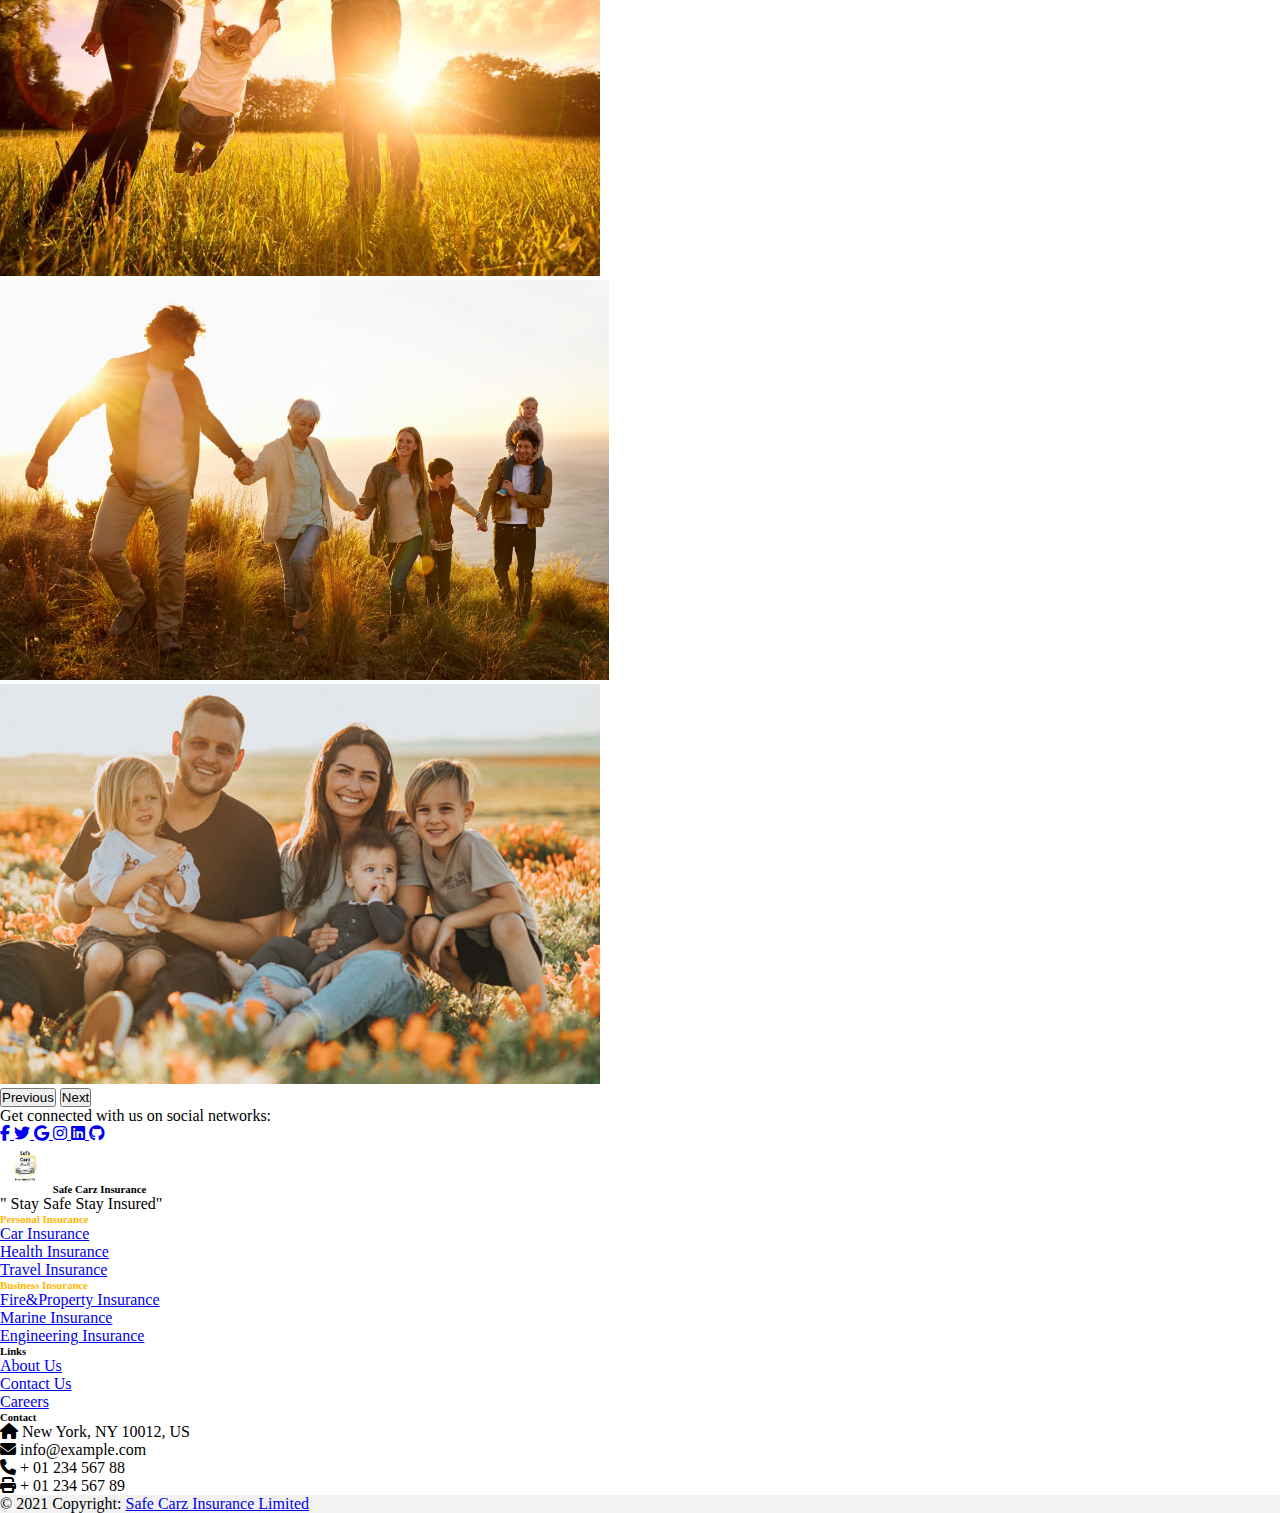
<file: Personal.html>
<!DOCTYPE html>
<html lang="en">
<head>
    <meta charset="UTF-8">
    <meta name="viewport" content="width=device-width, initial-scale=1.0">
    <title>Safe Carz Insurance-Personal</title>
    <!-- Bootstrap cdn -->
    <link href="https://cdn.jsdelivr.net/npm/bootstrap@5.0.2/dist/css/bootstrap.min.css" rel="stylesheet" integrity="sha384-EVSTQN3/azprG1Anm3QDgpJLIm9Nao0Yz1ztcQTwFspd3yD65VohhpuuCOmLASjC" crossorigin="anonymous">
    <!-- font awesome -->
    <link rel="stylesheet" href="https://cdnjs.cloudflare.com/ajax/libs/font-awesome/6.7.2/css/all.min.css">
    <!-- Custom css -->
    <link rel="stylesheet" href="css/personal.css">
    <!-- favicon -->
    <link rel="icon" type="favicon" href="images/Safe Carzlogo.png">
</head>
<body>
        <!-- navbarsection start -->
        <nav class="navbar navbar-expand-lg navbar-light bg-light">
          <div class="container-fluid">
            <a class="navbar-brand" href="index.html" id="style-logo"><img src="images/Safe Carzlogo.png" alt="logo" height="50px">Safe Carz Insurance</a>
            <button class="navbar-toggler" type="button" data-bs-toggle="collapse" data-bs-target="#navbarNavDropdown" aria-controls="navbarNavDropdown" aria-expanded="false" aria-label="Toggle navigation">
              <span class="navbar-toggler-icon"></span>
            </button>
            <div class="collapse navbar-collapse" id="navbarNavDropdown">
              <ul class="navbar-nav mx-auto mb-2 mb-lg-0">
                <li class="nav-item">
                  <a class="nav-link" aria-current="page" href="index.html">Home</a>
                </li>
                <li class="nav-item dropdown ">
                  <a class="nav-link dropdown-toggle active" href="Personal.html" target="_blank" id="navbarDropdown" role="button" data-bs-toggle="dropdown" aria-expanded="false">
                   Personal Insurance
                  </a>
                  <ul class="dropdown-menu" aria-labelledby="navbarDropdownMenuLink">
                    <li><a class="dropdown-header drop action" href="Personal.html">Personal Insurance</a></li>
                    <li><a class="dropdown-item" href="Car.html">Car Insurance</a></li>
                    <li><a class="dropdown-item" href="travel.html">Travel Insurance</a></li>
                    <li><a class="dropdown-item" href="health.html">Health Insurance</a></li>
                  </ul>
                </li>
                <li class="nav-item dropdown">
                  <a class="nav-link dropdown-toggle" href="#" target="_blank" id="navbarDropdown" role="button" data-bs-toggle="dropdown" aria-expanded="false">
                    Busniss Insurance
                  </a>
                  <ul class="dropdown-menu" aria-labelledby="navbarDropdownMenuLink">
                    <li><a class="dropdown-header drop" href="Businees.html">Busniss Insurance</a></li>
                    <li><a class="dropdown-item" href="fire.html">Property Insurance</a></li>
                    <li><a class="dropdown-item" href="marine.html">Marine Insurance</a></li>
                    <li><a class="dropdown-item" href="engineer.html">Engineering Insurance</a></li>
                  </ul>
                </li>
                <li class="nav-item">
                  <a class="nav-link "  href="about.html">About Us</a>
                </li>
                <li class="nav-item">
                  <a class="nav-link" href="contact.html">Contact Us</a>
                </li>
                <li class="nav-item">
                  <a class="nav-link" href="career.html">Careers</a>
                </li>
              </ul>
              <button class="btn btn-outline-secondary" type="login"><a href="form.html">Login</a></button>
            </div>
          </div>
        </nav>
          <!-- Nav bar end -->
       <!-- start header section -->
   <header class="header">
    <div class="container h-100">
     <div class="row h-100 align-items-center">
         <div class="col-md-12 text-dark">
             <h1>Welcome to Our Safe Carz Insurance</h1>
             <h5>Stay Safe Stay Insured.</h5>
             <p>“I don’t call it “Life Insurance,” I call it “Love Insurance.”<br> We buy it because we want to leave a legacy for those we love.” </p>
             <button type="button" class="btn btn-light" id="button4">
              <a href="about.html">Click for more Info</a>
            </button>
         </div>
     </div>
    </div>
 
    </header>
    <!-- end header section -->

    <!-- About section start -->
     <div class="container py-5">
      <h1 class="text-center">
        About Personal Insurance Plans
      </h1>
      <div class="row my-5 gy-5">
        <div class="col-sm-12 col-md-4 col-lg-4">
          <div class="card" style="width: 18rem;" id="fancy-card">
            <img src="images/car.png" class="card-img-top" alt="Car Image">
            <div class="card-body">
             <!-- <h5 class="card-title">Car Insurance</h5> -->
             <p class="card-text">
              Car Insurance, also known as auto or motor insurance, is a type of vehicle insurance policy that protects you and your car from any risks and damages caused from accidents, thefts or natural disasters. So, you will be financially secure in case of any losses that may be incurred because of any such unforeseen circumstances.
            </p>
            <a href="car.html" class="btn btn-secondary">Read More</a>
            </div>
          </div>
        </div>
        <div class="col-sm-12 col-md-4 col-lg-4">
          <div class="card" style="width: 18rem;" id="fancy-card">
          <img src="images/air.jpg" class="card-img-top" alt="Travel Image">
          <div class="card-body">
           <!-- <h5 class="card-title">Card title</h5> -->
           <p class="card-text">
            Designed to fulfill your traveling needs and to make your journey stress free in event of any unforeseen event, GoSecure gives you 24/7 unmatched coverage against travelling inconveniences whether you are.
          </p>
           <a href="travel.html" class="btn btn-secondary">Read More</a>
          </div>
        </div>
        </div>
        <div class="col-sm-12 col-md-4 col-lg-4">
          <div class="card" style="width: 18rem;" id="fancy-card">
          <img src="images/d.avif" class="card-img-top" alt="Health Image">
          <div class="card-body">
           <!-- <h5 class="card-title">Card title</h5> -->
           <p class="card-text">
            Health insurance is a sort of insurance that aids individuals and families in controlling the price of medical and healthcare services. By paying all or a portion of the costs associated with hospital stays, safe from all disasters.
          </p>
            <a href="health.html" class="btn btn-secondary">Read More</a>
          </div>
        </div>
        </div>
      </div>
      <!-- row 2 -->
      <div class="row my-5 gy-5">
        <div class="col-sm-12 col-md-4 col-lg-4">
          <div class="card" style="width: 18rem;"id="fancy-card">
            <img src="images/home image.jpg" class="card-img-top" alt="Home Image" height="180px">
            <div class="card-body">
             <!-- <h5 class="card-title">Car Insurance</h5> -->
             <p class="card-text">
              Home insurance, also referred to as homeowner's insurance or property insurance, is a category of insurance that provides financial security for your house and its belongings. It is meant to aid in your recovery from unexpected events or possible property damage.
            </p>
            <a class="btn btn-secondary" onclick="myFunction()">Read More</a>
            </div>
          </div>
        </div>
        <div class="col-sm-12 col-md-4 col-lg-4">
          <div class="card" style="width: 18rem;"  id="fancy-card">
          <img src="images/card5.jpg" class="card-img-top" alt="Accident Image" height="200px">
          <div class="card-body">
           <!-- <h5 class="card-title">Card title</h5> -->
           <p class="card-text">
            Designed to fulfill your traveling needs and to make your journey stress free in event of any unforeseen event, GoSecure gives you 24/7 unmatched coverage against travelling inconveniences whether you are travelling for business or leisure.
          </p>
           <a class="btn btn-secondary" onclick="myFunction()">Read More</a>
          </div>
        </div>
      </div>
        <div class="col-sm-12 col-md-4 col-lg-4">
          <div class="card" style="width: 18rem;"  id="fancy-card">
          <img src="images/card9.jpg" class="card-img-top" alt="Accident Image" height="200px">
          <div class="card-body">
           <!-- <h5 class="card-title">Card title</h5> -->
           <p class="card-text">
            Designed to fulfill your traveling needs and to make your journey stress free in event of any unforeseen event, GoSecure gives you 24/7 unmatched coverage against travelling inconveniences whether you are travelling for business or leisure.
          </p>
           <a class="btn btn-secondary" onclick="myFunction()">Read More</a>
          </div>
        </div>
      </div>
    </div>
  </div>
    <!-- About section end -->
    <!-- More Products Start -->
    <div class="container-fluid bg-light my-5 py-5">
      <div class="row py-5">
        <div class="col-md-6 text-center py-5">
          <img src="images/home image.jpg" alt="Home" class="img-fluid image-rotate rounded">
        </div>
        <div class="col-md-6">
          <h1 class="text-center text-warning">
            CLAIMS
          </h1>
          <p>
            Insurance Claims through Safe Carz Insurance makes it convenient and efficient for policyholders to submit and track claims, ensuring quick resolutions and peace of mind.
            
          </p>
          <br>
          <span><i class="fa-solid fa-circle-check"></i> tickReal-time updates.</span>
          <br><br>
          <span><i class="fa-solid fa-circle-check"></i> tickUser-friendly.</span>
          <br><br>
          <span><i class="fa-solid fa-circle-check"></i> tickSeamless experience.</span>
          <br><br>
          <p>To make a claim Insure Now</p>
        </div>
      </div>
  </div>
  <!-- More Products end -->

    <!-- Query Section Start -->
     <div class="container-fluid my-5 py-5">
      <div class="row">
        <h1 class="text-center text-warning">
          Frequently Asked Question
        </h1>
        <div class="col-md-6">
          <div class="container my-2" id="Query-1">
            <!-- Question 1 -->
            <p> 
              <a data-bs-toggle="collapse" href="#collapseExample" role="button" aria-expanded="false" aria-controls="collapseExample">
             What is Safe Carz Insurance?
              </a>
            </p>
            <div class="collapse" id="collapseExample">
              <div class="card card-body">
                Safe Carz Insurance is an insurance and healthcare marketplace app offering a variety of insurance products and healthcare services, including e-pharmacy and doctor consultations. You can activate, deactivate, and manage your policies conveniently through the app.
              </div>
            </div>
            <hr>
             <!-- Question 2 -->
            <p> 
              <a data-bs-toggle="collapse" href="#collapseExample2" role="button" aria-expanded="false" aria-controls="collapseExample">
             Dose Safe Carz Insurance Have Website?
              </a>
            </p>
            <div class="collapse" id="collapseExample2">
              <div class="card card-body">
                Safe Carz Insurance is an insurance and healthcare marketplace app offering a variety of insurance products and healthcare services, including e-pharmacy and doctor consultations. You can activate, deactivate, and manage your policies conveniently through the app.
              </div>
            </div>
            <hr>
            <!-- Question 3 -->
            <a data-bs-toggle="collapse" href="#collapseExample3" role="button" aria-expanded="false" aria-controls="collapseExample">
              Which type of Insurance is available on Safe Carz Insurance?
               </a>
             </p>
             <div class="collapse" id="collapseExample3">
               <div class="card card-body">
                Safe Carz Insurance offers a wide range of insurance products, including:
                <li>Health Insurance</li>
                <li> Life Insurance</li>
                <li>Accidental Insurance</li>
                <li>Car Insurance</li>
                <li>Travel Insurance</li>
               </div>
             </div>
             <hr>
          </div>
        </div>
        <div class="col-md-6">
          <div class="container">
            <div id="carouselExampleFade" class="carousel slide carousel-fade" data-bs-ride="carousel">
              <div class="carousel-inner">
                <div class="carousel-item active">
                  <img src="images/family.jpeg" class="d-block w-100" alt="families" class="img-fluid rounded" height="400px">
                </div>
                <div class="carousel-item">
                  <img src="images/family2.jpeg" class="d-block w-100" alt="families" class="img-fluid rounded" height="400px">
                </div>
                <div class="carousel-item">
                  <img src="images/family3.jpg" class="d-block w-100" alt="families" class="img-fluid rounded" height="400px">
                </div>
              </div>
              <button class="carousel-control-prev" type="button" data-bs-target="#carouselExampleFade" data-bs-slide="prev">
                <span class="carousel-control-prev-icon" aria-hidden="true"></span>
                <span class="visually-hidden">Previous</span>
              </button>
              <button class="carousel-control-next" type="button" data-bs-target="#carouselExampleFade" data-bs-slide="next">
                <span class="carousel-control-next-icon" aria-hidden="true"></span>
                <span class="visually-hidden">Next</span>
              </button>
            </div>
          </div>
        </div>
      </div>
     </div>
    <!-- Query Section End -->
   
    <!-- footer section start -->
<footer class="text-center text-lg-start bg-body-tertiary text-muted">
  <!-- Section: Social media -->
  <section class="d-flex justify-content-center justify-content-lg-between p-4 border-bottom">
    <!-- Left -->
    <div class="me-5 d-none d-lg-block">
      <span>Get connected with us on social networks:</span>
    </div>
    <!-- Left -->

    <!-- Right -->
    <div>
      <a href="https://facebook.com" class="me-4 text-reset">
        <i class="fab fa-facebook-f"></i>
      </a>
      <a href="https://twitter.com" class="me-4 text-reset">
        <i class="fab fa-twitter"></i>
      </a>
      <a href="https://google.com" class="me-4 text-reset">
        <i class="fab fa-google"></i>
      </a>
      <a href="https://instagram.com" class="me-4 text-reset">
        <i class="fab fa-instagram"></i>
      </a>
      <a href="https://linkedin.com" class="me-4 text-reset">
        <i class="fab fa-linkedin"></i>
      </a>
      <a href="https://github.com" class="me-4 text-reset">
        <i class="fab fa-github"></i>
      </a>
    </div>
    <!-- Right -->
  </section>
  <!-- Section: Social media -->

  <!-- Section: Links  -->
  <section class="">
    <div class="container text-center text-md-start mt-5">
      <!-- Grid row -->
      <div class="row mt-3">
        <!-- Grid column -->
        <div class="col-md-3 col-lg-4 col-xl-3 mx-auto mb-4">
          <!-- Content -->
          <h6 class="text-uppercase fw-bold mb-4 text-warning">
            <a class="navbar-brand" href="index.html"><img src="images/Safe Carzlogo.png" alt="logo" height="50px"></a>
            Safe Carz Insurance 
          </h6>
          <p>
           " Stay Safe Stay Insured"
          </p>
        </div>
        <!-- Grid column -->

        <!-- Grid column -->
        <div class="col-md-2 col-lg-2 col-xl-2 mx-auto mb-4">
          <!-- Links -->
          <h6 class="text-uppercase fw-bold mb-4 text-warning" id="link1" >
            <a href="Personal.html">Personal Insurance</a>
          </h6>
          <p>
            <a href="car.html" class="text-reset">Car Insurance</a>
          </p>
          <p>
            <a href="health.html" class="text-reset">Health Insurance</a>
          </p>
          <p>
            <a href="travel.html" class="text-reset">Travel Insurance</a>
          </p>
        </div>
        <!-- Grid column -->
        
                  <!-- Grid column -->
                  <div class="col-md-2 col-lg-2 col-xl-2 mx-auto mb-4">
                    <!-- Links -->
                    <h6 class="text-uppercase fw-bold mb-4 text-warning" id="link2" >
                      <a href="Businees.html">Business Insurance</a>
                    </h6>
                    <p>
                      <a href="fire.html" class="text-reset">Fire&Property Insurance</a>
                    </p>
                    <p>
                      <a href="marine.html" class="text-reset">Marine Insurance</a>
                    </p>
                    <p>
                      <a href="engineer.html" class="text-reset">Engineering Insurance</a>
                    </p>
                  </div>
                  <!-- Grid column -->

        <!-- Grid column -->
        <div class="col-md-3 col-lg-2 col-xl-2 mx-auto mb-4">
          <!-- Links -->
          <h6 class="text-uppercase fw-bold mb-4 text-warning">
             Links
          </h6>
          <p>
            <a href="about.html" class="text-reset">About Us</a>
          </p>
          <p>
            <a href="contact.html" class="text-reset">Contact Us</a>
          </p>
          <p>
            <a href="career.html" class="text-reset">Careers</a>
          </p>
        </div>
        <!-- Grid column -->

        <!-- Grid column -->
        <div class="col-md-2 col-lg-3 col-xl-3 mx-auto mb-md-0 mb-4">
          <!-- Links -->
          <h6 class="text-uppercase fw-bold mb-4 text-warning">Contact</h6>
          <p><i class="fas fa-home me-3"></i> New York, NY 10012, US</p>
          <p>
            <i class="fas fa-envelope me-3"></i>
            info@example.com
          </p>
          <p><i class="fas fa-phone me-3"></i> + 01 234 567 88</p>
          <p><i class="fas fa-print me-3"></i> + 01 234 567 89</p>
        </div>
        <!-- Grid column -->
      </div>
      <!-- Grid row -->
    </div>
  </section>
  <!-- Section: Links  -->

  <!-- Copyright -->
  <div class="text-center p-4" style="background-color: rgba(0, 0, 0, 0.05);">
    © 2021 Copyright:
    <a class="text-reset fw-bold" href="index.html">Safe Carz Insurance Limited</a>
  </div>
  <!-- Copyright -->
</footer>
  <!-- footer section end -->
    <!-- Bootstrap js -->
    <script src="https://cdn.jsdelivr.net/npm/bootstrap@5.0.2/dist/js/bootstrap.bundle.min.js" integrity="sha384-MrcW6ZMFYlzcLA8Nl+NtUVF0sA7MsXsP1UyJoMp4YLEuNSfAP+JcXn/tWtIaxVXM" crossorigin="anonymous"></script>
    <!-- Custom Js -->
     <script src="js/script2.js"></script>
</body>
</html>
</file>
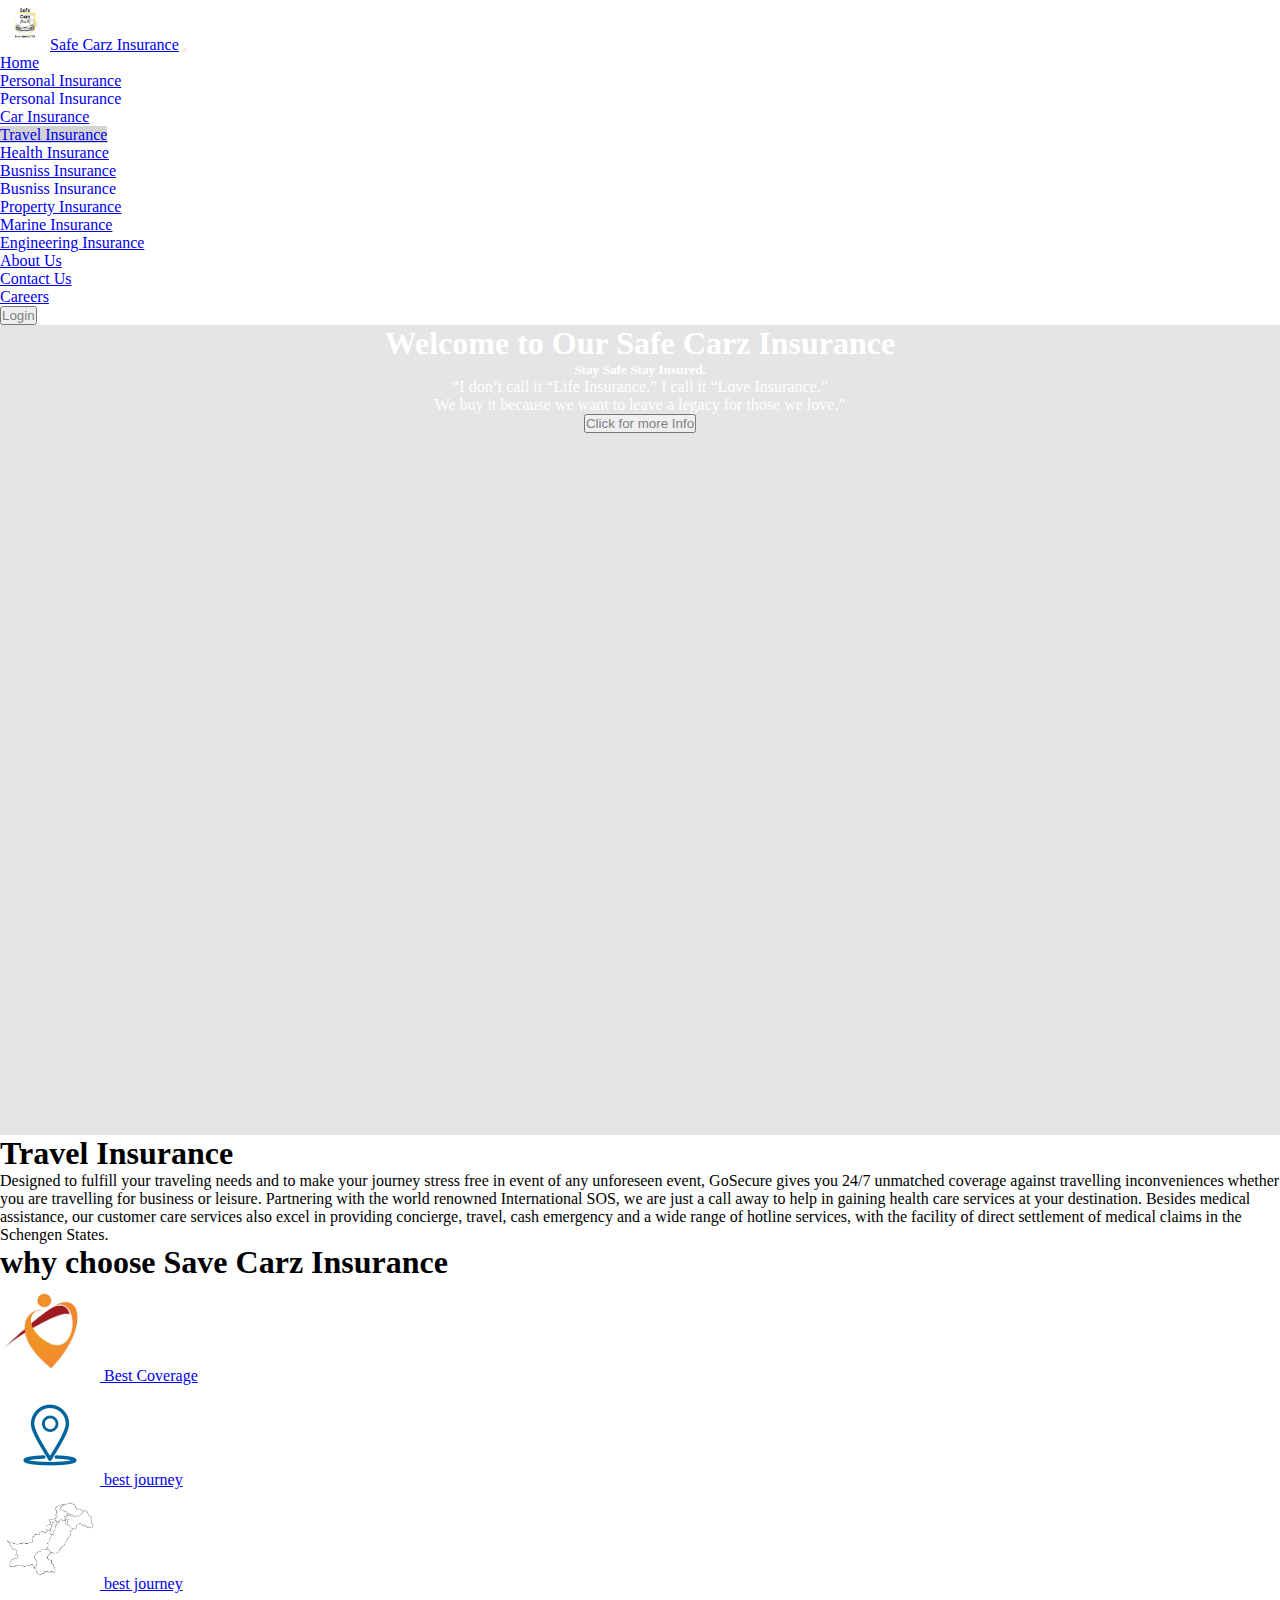
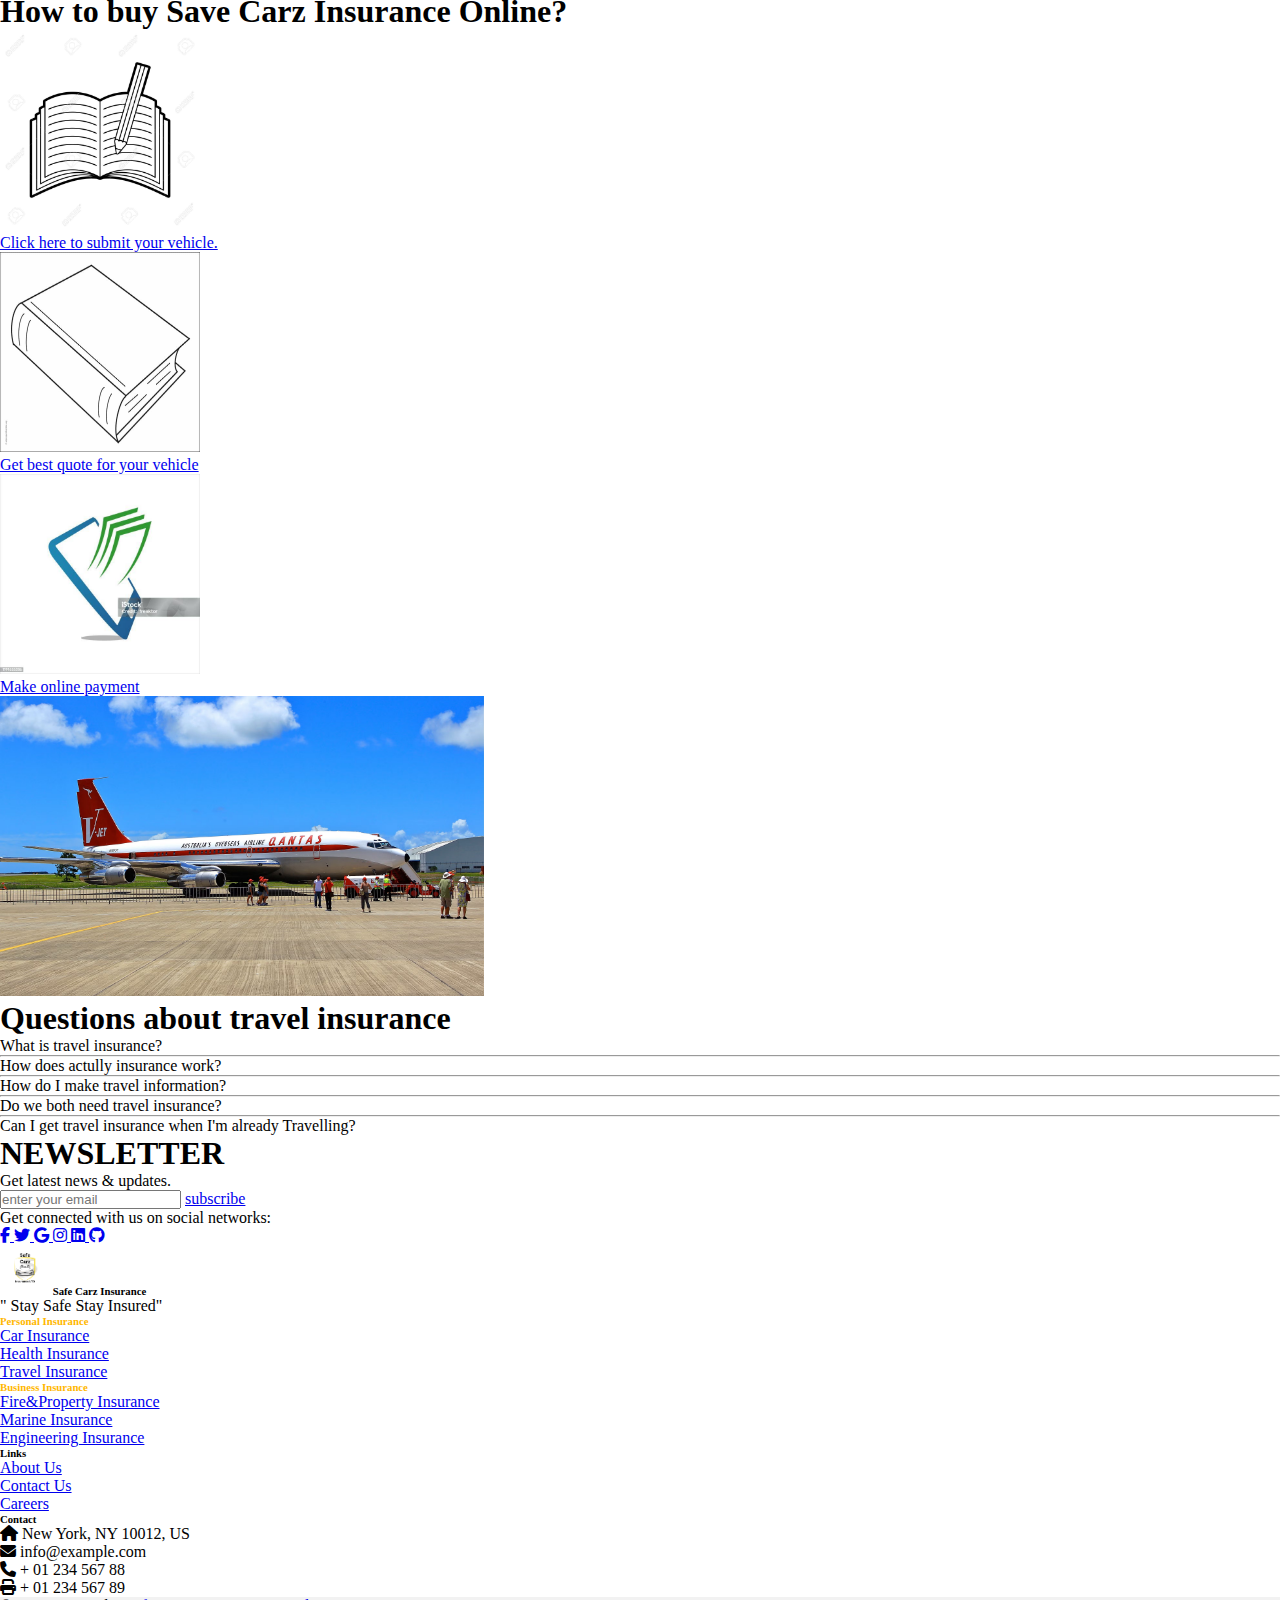
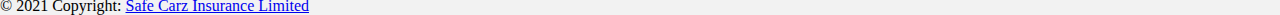
<file: travel.html>
<!DOCTYPE html>
<html lang="en">
<head>
    <meta charset="UTF-8">
    <meta name="viewport" content="width=device-width, initial-scale=1.0">
    <title>Safe Carz Travel Insurance</title>
     <!-- Bootstrap Css cdn -->
     <link href="https://cdn.jsdelivr.net/npm/bootstrap@5.0.2/dist/css/bootstrap.min.css" rel="stylesheet" integrity="sha384-EVSTQN3/azprG1Anm3QDgpJLIm9Nao0Yz1ztcQTwFspd3yD65VohhpuuCOmLASjC" crossorigin="anonymous">
     <!-- font awesome -->
     <link rel="stylesheet" href="https://cdnjs.cloudflare.com/ajax/libs/font-awesome/6.7.2/css/all.min.css">
     <!-- Custom css -->
      <link rel="stylesheet" href="css/css.css">
      <!-- favicon -->
      <link rel="icon" type="favicon" href="images/Safe Carzlogo.png">
</head>
<body>
      <!-- navbarsection start -->
  <nav class="navbar navbar-expand-lg navbar-light bg-light">
    <div class="container-fluid">
      <a class="navbar-brand" href="index.html" id="style-logo"><img src="images/Safe Carzlogo.png" alt="logo" height="50px">Safe Carz Insurance</a>
      <button class="navbar-toggler" type="button" data-bs-toggle="collapse" data-bs-target="#navbarNavDropdown" aria-controls="navbarNavDropdown" aria-expanded="false" aria-label="Toggle navigation">
        <span class="navbar-toggler-icon"></span>
      </button>
      <div class="collapse navbar-collapse" id="navbarNavDropdown">
        <ul class="navbar-nav mx-auto mb-2 mb-lg-0">
          <li class="nav-item">
            <a class="nav-link " aria-current="page" href="index.html">Home</a>
          </li>
          <li class="nav-item dropdown ">
            <a class="nav-link dropdown-toggle active" href="Personal.html" target="_blank" id="navbarDropdown" role="button" data-bs-toggle="dropdown" aria-expanded="false">
             Personal Insurance
            </a>
            <ul class="dropdown-menu" aria-labelledby="navbarDropdownMenuLink">
              <li><a class="dropdown-header drop" href="Personal.html">Personal Insurance</a></li>
              <li><a class="dropdown-item" href="Car.html">Car Insurance</a></li>
              <li><a class="dropdown-item action" href="travel.html">Travel Insurance</a></li>
              <li><a class="dropdown-item" href="health.html">Health Insurance</a></li>
            </ul>
          </li>
          <li class="nav-item dropdown">
            <a class="nav-link dropdown-toggle" href="#" target="_blank" id="navbarDropdown" role="button" data-bs-toggle="dropdown" aria-expanded="false">
              Busniss Insurance
            </a>
            <ul class="dropdown-menu" aria-labelledby="navbarDropdownMenuLink">
              <li><a class="dropdown-header drop" href="Businees.html">Busniss Insurance</a></li>
              <li><a class="dropdown-item" href="fire.html">Property Insurance</a></li>
              <li><a class="dropdown-item" href="marine.html">Marine Insurance</a></li>
              <li><a class="dropdown-item" href="engineer.html">Engineering Insurance</a></li>
            </ul>
          </li>
          <li class="nav-item">
            <a class="nav-link "  href="about.html">About Us</a>
          </li>
          <li class="nav-item">
            <a class="nav-link" href="contact.html">Contact Us</a>
          </li>
          <li class="nav-item">
            <a class="nav-link" href="career.html">Careers</a>
          </li>
        </ul>
        <button class="btn btn-outline-secondary" type="login"><a href="form.html">Login</a></button>
      </div>
    </div>
  </nav>
    <!-- Nav bar end -->
    <!-- header section -->
    <header class="header1">
      <div class="container h-100">
       <div class="row h-100 align-items-center">
           <div class="col-md-12">
               <h1>Welcome to Our Safe Carz Insurance</h1>
               <h5>Stay Safe Stay Insured.</h5>
               <p>“I don’t call it “Life Insurance,” I call it “Love Insurance.”<br> We buy it because we want to leave a legacy for those we love.” </p>
               <button type="button" class="btn btn-light" id="button4">
                 <a href="about.html">Click for more Info</a>
               </button>
           </div>
       </div>
     </div>
    </header>
      <!-- about section -->
      <div class=" box container my-3 " >
          <div class="row">
            <h1><b>Travel Insurance</b></h1>
      <p>Designed to fulfill your traveling needs and to make your journey stress free in event of any unforeseen event, GoSecure gives you 24/7 unmatched coverage against travelling inconveniences whether you are travelling for business or leisure. Partnering with the world renowned International SOS, we are just a call away to help in gaining health care services at your destination. Besides medical assistance, our customer care services also excel in providing concierge, travel, cash emergency and a wide range of hotline services, with the facility of direct settlement of medical claims in the Schengen States.
          
          </p>
          </div>
        <!-- about  section end -->
          <!-- section 1 -->
          <h1 class=" my-3"> why choose Save Carz Insurance</h1>
          <header class="bg-light">
             <div class="container my-2">
                <div class="row align-items-center">
                    <div class="col-md-4">
                        
                      <nav class="navbar navbar-light bg-light">
                        <div class="container-fluid">
                          <a class="navbar-brand col-lg-4 col-md-6 col-sm-12" href="#">
                            <img src="images/images.png" alt="" width="100" height="100" class="d-inline-block align-text-center">
                        Best Coverage
                          </a>
                        </div>
                      </nav>
    
    
                    </div>
                    <div class="col md-4 justify-content-center"">
                       
                      <nav class="navbar navbar-light bg-light">
                        <div class=" container-fluid">
                          <a class="navbar-brand col-lg-4 col-md-6 col-sm-12" href="#">
                            <img src="images/loc.png" alt="" width="100" height="100" class="d-inline-block align-text-center">
                        best journey
                          </a>
                        </div> 
        </nav>
                    </div>
                    <div class="col md-4 justify-content-center">
                   
                      <nav class="navbar navbar-light bg-light">
                        <div class=" container-fluid">
                          <a class="navbar-brand col-lg-4 col-md-6 col-sm-12" href="#">
                            <img src="images/map.avif" alt="" width="100" height="100" class="d-inline-block align-text-center">
                        best journey
                          </a>
                        </div> 
        </nav>    
                    </div>
                </div>
            </div>
          </header>
          <!--  sectionh 2> -->
      <h1 class=" my-3">How to buy Save Carz Insurance Online?</h1>
      <header class="bg-light">
         <div class="container my-2">
            <div class="row align-items-center">
                <div class="col-md-4">
                    
                  <nav class="navbar navbar-light bg-light">
                    <div class="container-fluid">
                      <a class="navbar-brand col-lg-4 col-md-6 col-sm-12" href="#">
                        <img src="images/book.jpg" alt="p"width="200"heightt="200"class="d-inline-block align-text-bottom">
                  <p>Click here to submit your vehicle.</p>
                      </a>
                    </div>
                  </nav>


                </div>
                <div class="col md-4 justify-content-center">
                   
                  <nav class="navbar navbar-light bg-light">
                    <div class=" container-fluid">
                      <a class="navbar-brand col-lg-4 col-md-6 col-sm-12" href="#">
                        <img src="images/222.jpg" width="200"height="200"class="d-inline-block align-text-bottom">
                       <p>Get best quote for your vehicle</p>
                      </a>
                    </div> 
    </nav>
                </div>
                <div class="col md-4 justify-content-center">
               
                  <nav class="navbar navbar-light bg-light">
                    <div class=" container-fluid">
                      <a class="navbar-brand col-lg-4 col-md-6 col-sm-12" href="#">
                        <img src="images/333.jpg" width="200"height="200"class="d-inline-block align-text-bottom">
                       <p>Make online payment </p>
                      </a>
                    </div> 
    </nav>    
                </div>
            </div>
        </div>
      </header>
      <!-- section 2 end -->
       <!--  section 3 -->
     <div class="conatiner my-4">
      <div class="row">
        <img src="images/aie2.avif"class="img"height="300">
      </div>
     </div>
     <!-- section 3 end -->
      <!-- section 4 -->
      <div class="container my-5">
          <div class="row">
            <h1>Questions about travel insurance</h1>
            <p>
<div class="row">
  <ul>
  
    <li>What is travel insurance?</li><hr>
    <li>How does actully insurance work?</li><hr>
    <li>How do I make travel information?
</li><hr>
    <li>
      Do we both need travel insurance?
    </li><hr>
    <li>Can I get travel insurance when I'm already Travelling?</li>
  </ul>
</div>

</div>

          </div>
         </div>
          <!-- section 4-->
       <div class="picture container my-2">
        
        <div class="row align-items-center">
            
                <h1 class="text-center text-warning">NEWSLETTER</h1>
                <p class="text-muted text-center">Get latest news & updates.</p>

                <div class="d-grid gap-3 d-sm-flex justify-content-center">
                   
                      <input type="text" id="text" placeholder="enter your email" class="text-center">

                  
                    <a class="btn btn-warning btn-large text-uppercase" href="#">
                        subscribe

                    </a>
                </div>

            </div>
       </div>

    <!-- footer section start -->
<footer class="text-center text-lg-start bg-body-tertiary text-muted">
    <!-- Section: Social media -->
    <section class="d-flex justify-content-center justify-content-lg-between p-4 border-bottom">
      <!-- Left -->
      <div class="me-5 d-none d-lg-block">
        <span>Get connected with us on social networks:</span>
      </div>
      <!-- Left -->
  
      <!-- Right -->
      <div>
        <a href="https://facebook.com" class="me-4 text-reset">
          <i class="fab fa-facebook-f"></i>
        </a>
        <a href="https://twitter.com" class="me-4 text-reset">
          <i class="fab fa-twitter"></i>
        </a>
        <a href="https://google.com" class="me-4 text-reset">
          <i class="fab fa-google"></i>
        </a>
        <a href="https://instagram.com" class="me-4 text-reset">
          <i class="fab fa-instagram"></i>
        </a>
        <a href="https://linkedin.com" class="me-4 text-reset">
          <i class="fab fa-linkedin"></i>
        </a>
        <a href="https://github.com" class="me-4 text-reset">
          <i class="fab fa-github"></i>
        </a>
      </div>
      <!-- Right -->
    </section>
    <!-- Section: Social media -->
  
    <!-- Section: Links  -->
    <section class="">
      <div class="container text-center text-md-start mt-5">
        <!-- Grid row -->
        <div class="row mt-3">
          <!-- Grid column -->
          <div class="col-md-3 col-lg-4 col-xl-3 mx-auto mb-4">
            <!-- Content -->
            <h6 class="text-uppercase fw-bold mb-4 text-warning">
              <a class="navbar-brand" href="index.html"><img src="images/Safe Carzlogo.png" alt="logo" height="50px"></a>
              Safe Carz Insurance 
            </h6>
            <p>
             " Stay Safe Stay Insured"
            </p>
          </div>
          <!-- Grid column -->
  
          <!-- Grid column -->
          <div class="col-md-2 col-lg-2 col-xl-2 mx-auto mb-4">
            <!-- Links -->
            <h6 class="text-uppercase fw-bold mb-4 text-warning" id="link1" >
              <a href="Personal.html">Personal Insurance</a>
            </h6>
            <p>
              <a href="car.html" class="text-reset">Car Insurance</a>
            </p>
            <p>
              <a href="health.html" class="text-reset">Health Insurance</a>
            </p>
            <p>
              <a href="travel.html" class="text-reset">Travel Insurance</a>
            </p>
          </div>
          <!-- Grid column -->
          
                    <!-- Grid column -->
                    <div class="col-md-2 col-lg-2 col-xl-2 mx-auto mb-4">
                      <!-- Links -->
                      <h6 class="text-uppercase fw-bold mb-4 text-warning" id="link2" >
                        <a href="Businees.html">Business Insurance</a>
                      </h6>
                      <p>
                        <a href="fire.html" class="text-reset">Fire&Property Insurance</a>
                      </p>
                      <p>
                        <a href="marine.html" class="text-reset">Marine Insurance</a>
                      </p>
                      <p>
                        <a href="engineer.html" class="text-reset">Engineering Insurance</a>
                      </p>
                    </div>
                    <!-- Grid column -->

          <!-- Grid column -->
          <div class="col-md-3 col-lg-2 col-xl-2 mx-auto mb-4">
            <!-- Links -->
            <h6 class="text-uppercase fw-bold mb-4 text-warning">
               Links
            </h6>
            <p>
              <a href="about.html" class="text-reset">About Us</a>
            </p>
            <p>
              <a href="contact.html" class="text-reset">Contact Us</a>
            </p>
            <p>
              <a href="career.html" class="text-reset">Careers</a>
            </p>
          </div>
          <!-- Grid column -->
  
          <!-- Grid column -->
          <div class="col-md-2 col-lg-3 col-xl-3 mx-auto mb-md-0 mb-4">
            <!-- Links -->
            <h6 class="text-uppercase fw-bold mb-4 text-warning">Contact</h6>
            <p><i class="fas fa-home me-3"></i> New York, NY 10012, US</p>
            <p>
              <i class="fas fa-envelope me-3"></i>
              info@example.com
            </p>
            <p><i class="fas fa-phone me-3"></i> + 01 234 567 88</p>
            <p><i class="fas fa-print me-3"></i> + 01 234 567 89</p>
          </div>
          <!-- Grid column -->
        </div>
        <!-- Grid row -->
      </div>
    </section>
    <!-- Section: Links  -->
  
    <!-- Copyright -->
    <div class="text-center p-4" style="background-color: rgba(0, 0, 0, 0.05);">
      © 2021 Copyright:
      <a class="text-reset fw-bold" href="index.html">Safe Carz Insurance Limited</a>
    </div>
    <!-- Copyright -->
  </footer>
    <!-- footer section end -->

     <!-- Bootstrap Js cdn -->
     <script src="https://cdn.jsdelivr.net/npm/bootstrap@5.0.2/dist/js/bootstrap.bundle.min.js" integrity="sha384-MrcW6ZMFYlzcLA8Nl+NtUVF0sA7MsXsP1UyJoMp4YLEuNSfAP+JcXn/tWtIaxVXM" crossorigin="anonymous"></script>
     <!-- Custom Js -->
</body>
</html>
</file>
<file: css/style.css>
/* index css start */
*{
    margin: 0;
    padding: 0;
}
#style-logo{
  font-family: Monotype Corsiva;
}
.nav-link:hover{
  text-decoration: underline;
}
.drop{
    text-decoration: none;
}
.drop:hover{
   color:black;
}
button a{
    text-decoration: none;
    color: grey;
}
button a:hover{
    color:white ;
}
.header{
    text-align: center;
    height: 90vh;
    width: 100%;
    color: white;
    background:rgba(0,0,0,0.1) url(https://static.vecteezy.com/system/resources/previews/018/790/399/non_2x/insurance-concept-hand-wooden-arrangement-on-wood-background-free-photo.jpg);
    background-size: cover;
    background-blend-mode: darken;
}
#fade-in{
  animation-name:Fade-in;
  animation-duration: 2s;
}
@keyframes Fade-in{
  0%{
    margin-bottom: 100px;
    opacity: 0;
  }
  100%{
  opacity: 1;
}
}

#head1{
  background: url(https://encrypted-tbn0.gstatic.com/images?q=tbn:ANd9GcTZ8n4emKcB7qV3UqZxS4EewNMTUpctOmcYCQ&s);
  background-size: cover;
  background-blend-mode: darken;
}

#button4 a:hover{
    color: black;
}
.message{
    background-image: linear-gradient(to right,#ffefba,#ffffff);
}

.overlay {
    position: absolute;
    bottom: 0;
    left: 0;
    right: 0;
    background-color: #0e060681;
    overflow: hidden;
    width: 100%;
    height: 0;
    transition: .5s ease;
  }
  
  .countoverlay:hover .overlay {
    height: 100%;
  }
  
  .text {
    color: white;
    font-size: 20px;
    position: absolute;
    top: 50%;
    left: 50%;
    -webkit-transform: translate(-50%, -50%);
    -ms-transform: translate(-50%, -50%);
    transform: translate(-50%, -50%);
    text-align: center;
  }
.bord{
    border:2px solid rgb(229,229,229);
}
/* gff */
#error_message{
  color: red;
}

.info-link a:hover{
  color: black;
}
.coler{
    color:black;
}
.coler:hover{
    color: gray;
}
.backcolor{
  background-image: linear-gradient(to right,#ffefba,#ffffff);
}
#crd1 a,
#crd2 a,
#crd3 a,
#crd4 a,
#crd5 a,
#crd6 a
{
    color: white;
}
#crd1 a:hover,
#crd2 a:hover,
#crd3 a:hover,
#crd4 a:hover,
#crd5 a:hover,
#crd6 a:hover{
    color: black;
}
.down a{
    color: black;
    text-decoration: none;
    font-size: 20px;
}
.down a:hover{
    font-size: 23px;
}
.error { color: red; }
/* review css */
.mark1{
  height: 80px;
  width: 80px;
  border-radius: 100%;
}
/* download button css */
#download-button{
  height: 40px;
}
/* rating css */
#rate{
    justify-content: end;
}
.rating {
    display: inline-block;
    position: relative;
    height: 50px;
    line-height: 50px;
    font-size: 50px;
  }
  
  .rating label {
    position: absolute;
    top: 0;
    left: 0;
    height: 100%;
    cursor: pointer;
  }
  
  .rating label:last-child {
    position: static;
  }
  
  .rating label:nth-child(1) {
    z-index: 5;
  }
  
  .rating label:nth-child(2) {
    z-index: 4;
  }
  
  .rating label:nth-child(3) {
    z-index: 3;
  }
  
  .rating label:nth-child(4) {
    z-index: 2;
  }
  
  .rating label:nth-child(5) {
    z-index: 1;
  }
  
  .rating label input {
    position: absolute;
    top: 0;
    left: 0;
    opacity: 0;
  }
  
  .rating label .icon {
    float: left;
    color: transparent;
  }
  
  .rating label:last-child .icon {
    color: #ccc;
  }
  
  .rating:not(:hover) label input:checked ~ .icon,
  .rating:hover label:hover input ~ .icon {
    color: rgb(255, 174, 0);
  }
  
  .rating label input:focus:not(:checked) ~ .icon:last-child {
    color: #000;
    text-shadow: 0 0 5px rgb(255, 183, 0);
  }

#link1 a,#link2 a{
    color: rgb(255, 183, 0);
    text-decoration: none;
}

/* Careers Css */
.career-link-items{
    list-style: none;
    font-size: 25px;
}
.career-link-items a{
 text-decoration: none;
 color: black;
}
.under-line{
  text-decoration: underline grey;
}
.size{
  height: 500px;
  width: 800px;
}
#size{
  height: 900px;
  width:100%;
}
.container a{
  text-decoration: none;
  color: black;
}
.container a:hover{
  text-decoration: underline;
}
.border{
   border: 1px solid black;
}
/* contact css */
.error{
  color: red;
}
/* about css */
#section-center{
  margin-top: 50px;
  margin-bottom: 50px;
}
#section-center1{
  margin-top: 60px;
  margin-bottom: 50px;
}
#section2{
  margin-top: 50px;
  margin-bottom: 50px;
}
</file>
<file: css/business.css>
*{
    margin: 0;
    padding: 0;
}
#style-logo{
    font-family: Monotype Corsiva;
  }
  .nav-link:hover{
    text-decoration: underline;
  }
button a{
    text-decoration: none;
    color: grey;
}
button a:hover{
    color:white ;
}
.drop{
    text-decoration: none;
}
.drop:hover{
   color:black;
}
.header li a{
    color: white;
} 
 .nav-item{
    color: white;
 } 
 .i{
    height: 600px;
    width: 100%;
 } 
.im{
    height: 700px;
} 

.hello{
    size:20px;
    margin: 2rem;
} 
.header{
    text-align: center;
    height: 90vh;
    width: 100%;
    color: white;
    background-image:url(https://www.glenngow.com/wp-content/uploads/Founder-Syndrome-1024x614.jpg);
    background-size: cover;
    background-blend-mode: darken;
}
#button4 a:hover{
    color: black;
}
/* .message{
    background-image: linear-gradient(to right,#ffefba,#ffffff);
} */
#fancy-card{
    font-family: Roboto, sans-serif;
    width: 400px;
    border-radius: 5px;
    box-shadow: 8px 14px 38px rgba(39,44,49,.06), 1px 3px 8px rgba(39,44,49,.03);
    overflow: hidden; /* otherwise header image won't respect rounded corners */
    transition: all .5s ease; /* back to normal */
  }
  #fancy-card:hover{
    transform: translate3D(0,-1px,0) scale(1.03); /* move up slightly and zoom in */
    box-shadow: 8px 28px 50px rgba(39,44,49,.07), 1px 6px 12px rgba(39,44,49,.04);
    transition: all .4s ease; /* zoom in */
    cursor: pointer;
  }

.image-rotate{
    transform: rotate(-10deg);
}
#Query-1 a{
    color: black;
    text-decoration: none;
}

#link1 a,#link2 a{
    color: rgb(255, 183, 0);
    text-decoration: none;
}
#color-text a{
    text-decoration: none;
    color: grey;
}
#color-text a:hover{
    text-decoration: none;
    color: black;
}
</file>
<file: css/css.css>
*{
    padding: 0px;
    margin: 0px;
 }
 #style-logo{
    font-family: Monotype Corsiva;
  }
  .nav-link:hover{
    text-decoration: underline;
  }
 .header1{
     text-align: center;
     height: 90vh;
     width: 100%;
     color: white;
     background:rgba(0,0,0,0.1) url( https://media.assettype.com/thequint/2021-07/9ac63f09-e609-48c9-9a07-ce92ba51f0ad/thequint_2019_01_217dfde7_6f82_44f4_96b2_9e1410b1b111_iStock_155439315.jpeg);
     background-size: cover;
     background-blend-mode: darken;
 }
 #button4 a:hover{
     color: black;
 }
 .drop{
     text-decoration: none;
 }
 .drop:hover{
     color:black;
 }
 button a{
     text-decoration: none;
     color: grey;
 }
 button a:hover{
     color:white ;
 }
 .action{
     background-color: lightgrey;
 }  
 
 #link1 a,#link2 a{
     color: rgb(255, 183, 0);
     text-decoration: none;
 }
 .header2{
    text-align: center;
    height: 90vh;
    width: 100%;
    color: black;
    background-image: url(https://media.istockphoto.com/id/1213336906/photo/happy-little-preschool-girl-giving-high-five-to-male-doctor.jpg?s=612x612&w=0&k=20&c=i9V2Zhj5MLEs7SiKxq5B3h5M1pC8Fz5AaJyuk6fVBBk=);
    background-size: cover;
    background-blend-mode: darken;
}
.header3{
    text-align: center;
    height: 90vh;
    width: 100%;
    color: white;
    background:rgba(0,0,0,0.1) url(https://images.unsplash.com/photo-1480074568708-e7b720bb3f09?w=600&auto=format&fit=crop&q=60&ixlib=rb-4.0.3&ixid=M3wxMjA3fDB8MHxzZWFyY2h8Mnx8aG9tZXxlbnwwfHwwfHx8MA%3D%3D);
    background-size: cover;
    background-blend-mode: darken;
}
.header4{
    text-align: center;
    height: 90vh;
    width: 100%;
    color: white;
    background:rgba(0,0,0,0.1) url(https://media.istockphoto.com/id/981339754/photo/silhouette-of-engineer-and-construction-team-working-at-site-over-blurred-background-sunset.jpg?s=612x612&w=0&k=20&c=ACQLq17lMGeOpqp51hfR5AmK_yk_X_AIngfeq1frujk=);
    background-size: cover;
    background-blend-mode: darken;
}
.header5{
    text-align: center;
    height: 90vh;
    width: 100%;
    color: white;
    background:rgba(0,0,0,0.1) url(https://images.unsplash.com/photo-1470645792662-dd18394f8c97?w=600&auto=format&fit=crop&q=60&ixlib=rb-4.0.3&ixid=M3wxMjA3fDB8MHxzZWFyY2h8NHx8c2hpcHxlbnwwfHwwfHx8MA%3D%3D);
    background-size: cover;
    background-blend-mode: darken;
}
</file>
<file: css/form.css>
@import url("https://fonts.googleapis.com/css?family=Poppins:400,500&display=swap");

* {
  margin: 0;
  padding: 0;
  box-sizing: border-box;
  font-family: "Poppins", sans-serif;
}

body {
  height: 100vh;
  display: flex;
  justify-content: center;
  align-items: center;
  background-color: #f1f1f1;
}

.container {
  width: 100%;
  max-width: 400px;
  padding: 20px;
}

.login-box {
  background-color: #fff;
  padding: 20px;
  border-radius: 5px;
  box-shadow: 0 0 10px rgba(0, 0, 0, 0.1);
}

.login-box h2 {
  margin: 0 0 15px;
  padding: 0;
  color: #333;
  text-align: center;
  text-transform: uppercase;
}

.user-box {
  position: relative;
  margin-bottom: 30px;
}

.user-box input {
  width: 100%;
  padding: 10px 0;
  font-size: 16px;
  color: #333;
  margin-bottom: 30px;
  border: none;
  border-bottom: 2px solid #333;
  outline: none;
  background: transparent;
}

.user-box label {
  position: absolute;
  top: 0;
  left: 0;
  padding: 10px 0;
  font-size: 16px;
  color: #333;
  pointer-events: none;
  transition: 0.5s;
}

.user-box input:focus ~ label,
.user-box input:valid ~ label {
  transform: translateY(-20px);
  font-size: 14px;
  color: #333;
}


.login {
  display: inline-block;
  background-color: #333;
  color: #fff;
  padding: 10px 20px;
  font-size: 16px;
  text-transform: uppercase;
  text-decoration: none;
  position: relative;
  overflow: hidden;
  transition: 0.5s;
  letter-spacing: 2px;
  border-radius: 5px;
}

.login:hover {
  background-color: #fff;
  color: #333;
  border: 1px solid #333;
}


.login span {
  position: absolute;
  display: block;
}


.login span:nth-child(1) {
  top: 0;
  left: -100%;
  width: 100%;
  height: 2px;
  background-color: #333;
  animation: animate1 1s linear infinite;
}

@keyframes animate1 {
  0% {
    left: -100%;
  }
  50%,
  100% {
    left: 100%;
  }
}


.login span:nth-child(2) {
  top: -100%;
  right: 0;
  width: 2px;
  height: 100%;
  background-color: #333;
  animation: animate2 1s linear infinite;
  animation-delay: 0.25s;
}

@keyframes animate2 {
  0% {
    top: -100%;
  }
  50%,
  100% {
    top: 100%;
  }
}

.login span:nth-child(3) {
  bottom: 0;
  right: -100%;
  width: 100%;
  height: 2px;
  background-color: #333;
  animation: animate3 1s linear infinite;
  animation-delay: 0.5s;
}

@keyframes animate3 {
  0% {
    right: -100%;
  }
  50%,
  100% {
    right: 100%;
  }
}


.login span:nth-child(4) {
  bottom: -100%;
  left: 0;
  width: 2px;
  height: 100%;
  background-color: #333;
  animation: animate4 1s linear infinite;
  animation-delay: 0.75s;
}

@keyframes animate4 {
  0% {
    bottom: -100%;
  }
  50%,
  100% {
    bottom: 100%;
  }
}

.password-toggle-icon {
  position: absolute;
  top: 50%;
  right: 10px;
  transform: translateY(-50%);
  cursor: pointer;
}

.password-toggle-icon i {
  font-size: 18px;
  line-height: 1;
  color: #333;
  transition: color 0.3s ease-in-out;
  margin-bottom: 20px;
}

.password-toggle-icon i:hover {
  color: #000;
}
</file>
<file: css/personal.css>
*{
    margin: 0;
    padding: 0;
}
#style-logo{
    font-family: Monotype Corsiva;
  }
  .nav-link:hover{
    text-decoration: underline;
  }
button a{
    text-decoration: none;
    color: grey;
}
button a:hover{
    color:white ;
}
.drop{
    text-decoration: none;
}
.drop:hover{
   color:black;
}
.header li a{
    color: white;
} 
 .nav-item{
    color: white;
 } 
 .i{
    height: 600px;
    width: 100%;
 } 
.im{
    height: 700px;
} 

.hello{
    size:20px;
    margin: 2rem;
} 
.header{
    text-align: center;
    height: 90vh;
    width: 100%;
    color: white;
    background-image:url(https://www.bestlegacylawyer.com/wp-content/uploads/10-Mistakes-When-Creating-a-Trust-for-Your-Children.jpg);
    background-size: cover;
    background-blend-mode: darken;
}
#button4 a:hover{
    color: black;
}
/* .message{
    background-image: linear-gradient(to right,#ffefba,#ffffff);
} */
#fancy-card{
    font-family: Roboto, sans-serif;
    width: 400px;
    border-radius: 5px;
    box-shadow: 8px 14px 38px rgba(39,44,49,.06), 1px 3px 8px rgba(39,44,49,.03);
    overflow: hidden; /* otherwise header image won't respect rounded corners */
    transition: all .5s ease; /* back to normal */
  }
  #fancy-card:hover{
    transform: translate3D(0,-1px,0) scale(1.03); /* move up slightly and zoom in */
    box-shadow: 8px 28px 50px rgba(39,44,49,.07), 1px 6px 12px rgba(39,44,49,.04);
    transition: all .4s ease; /* zoom in */
    cursor: pointer;
  }

.image-rotate{
    transform: rotate(-10deg);
}
#Query-1 a{
    color: black;
    text-decoration: none;
}

#link1 a,#link2 a{
    color: rgb(255, 183, 0);
    text-decoration: none;
}
</file>
